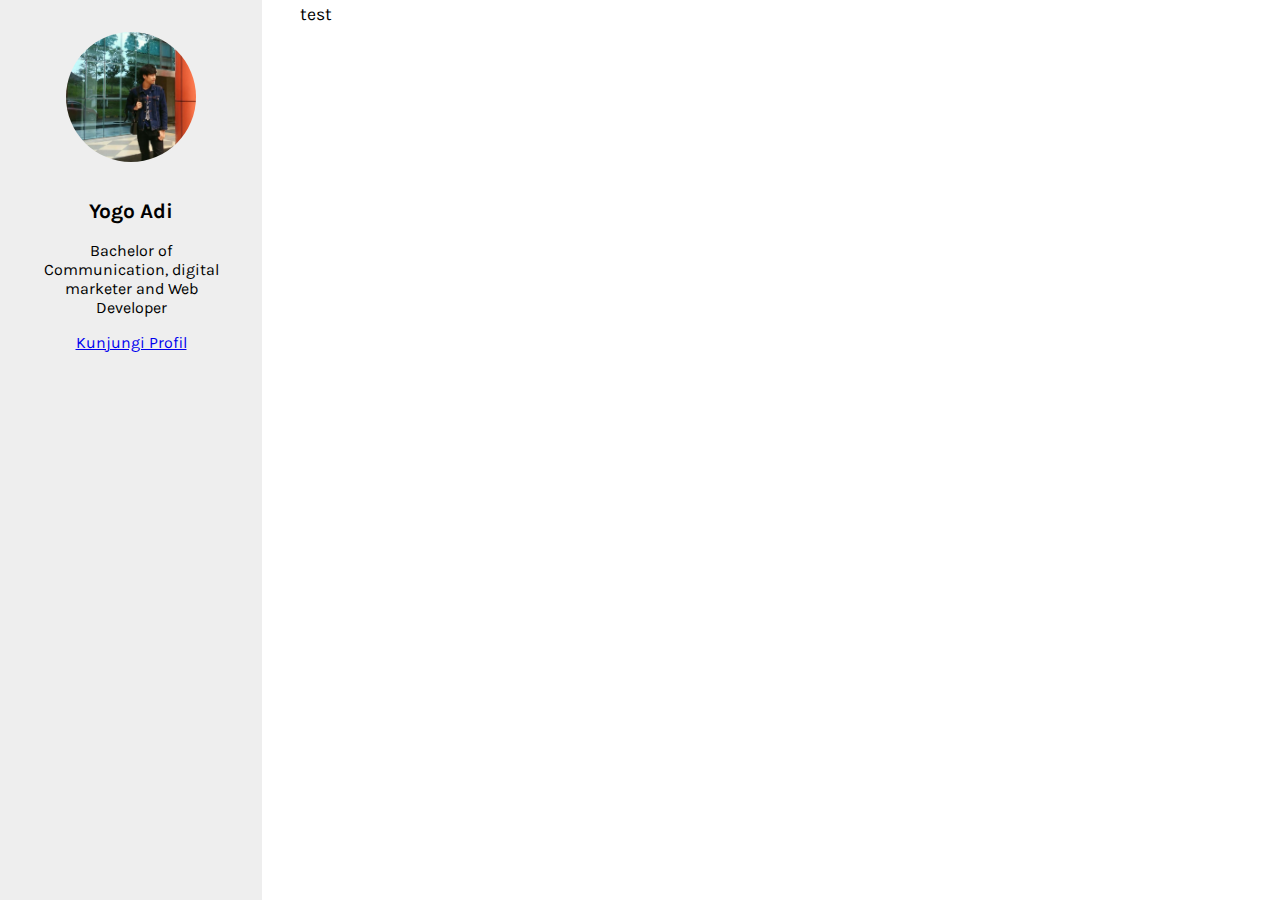
<file: blog/digital-marketing-seo-dan-sem.html>
<!DOCTYPE html>
<html lang="en">

<head>
  <meta charset="UTF-8">
  <meta name="viewport" content="width=device-width, initial-scale=1.0">
  <title>Document</title>
  <link rel="stylesheet" href="./blog.css">
  <link href="https://fonts.googleapis.com/css2?family=Karla:wght@400;600;800&amp;display=swap" rel="stylesheet">
  <link rel="stylesheet" href="https://cdnjs.cloudflare.com/ajax/libs/font-awesome/5.15.1/css/all.min.css">
</head>

<body>
  <div class="container">
    <div class="left">
      <div class="profile-card">
        <div class="profile-img">
          <img src="../images/me.jpeg" alt="">
        </div>
        <h2>Yogo Adi</h2>
        <p>
          Bachelor of Communication, digital marketer and Web Developer
        </p>
        <a href="../index.html">Kunjungi Profil</a>
      </div>
    </div>
    <div class="mid">
      <article>
        test
      </article>
    </div>
    <div class="right"></div>
  </div>

</body>

</html>
</file>
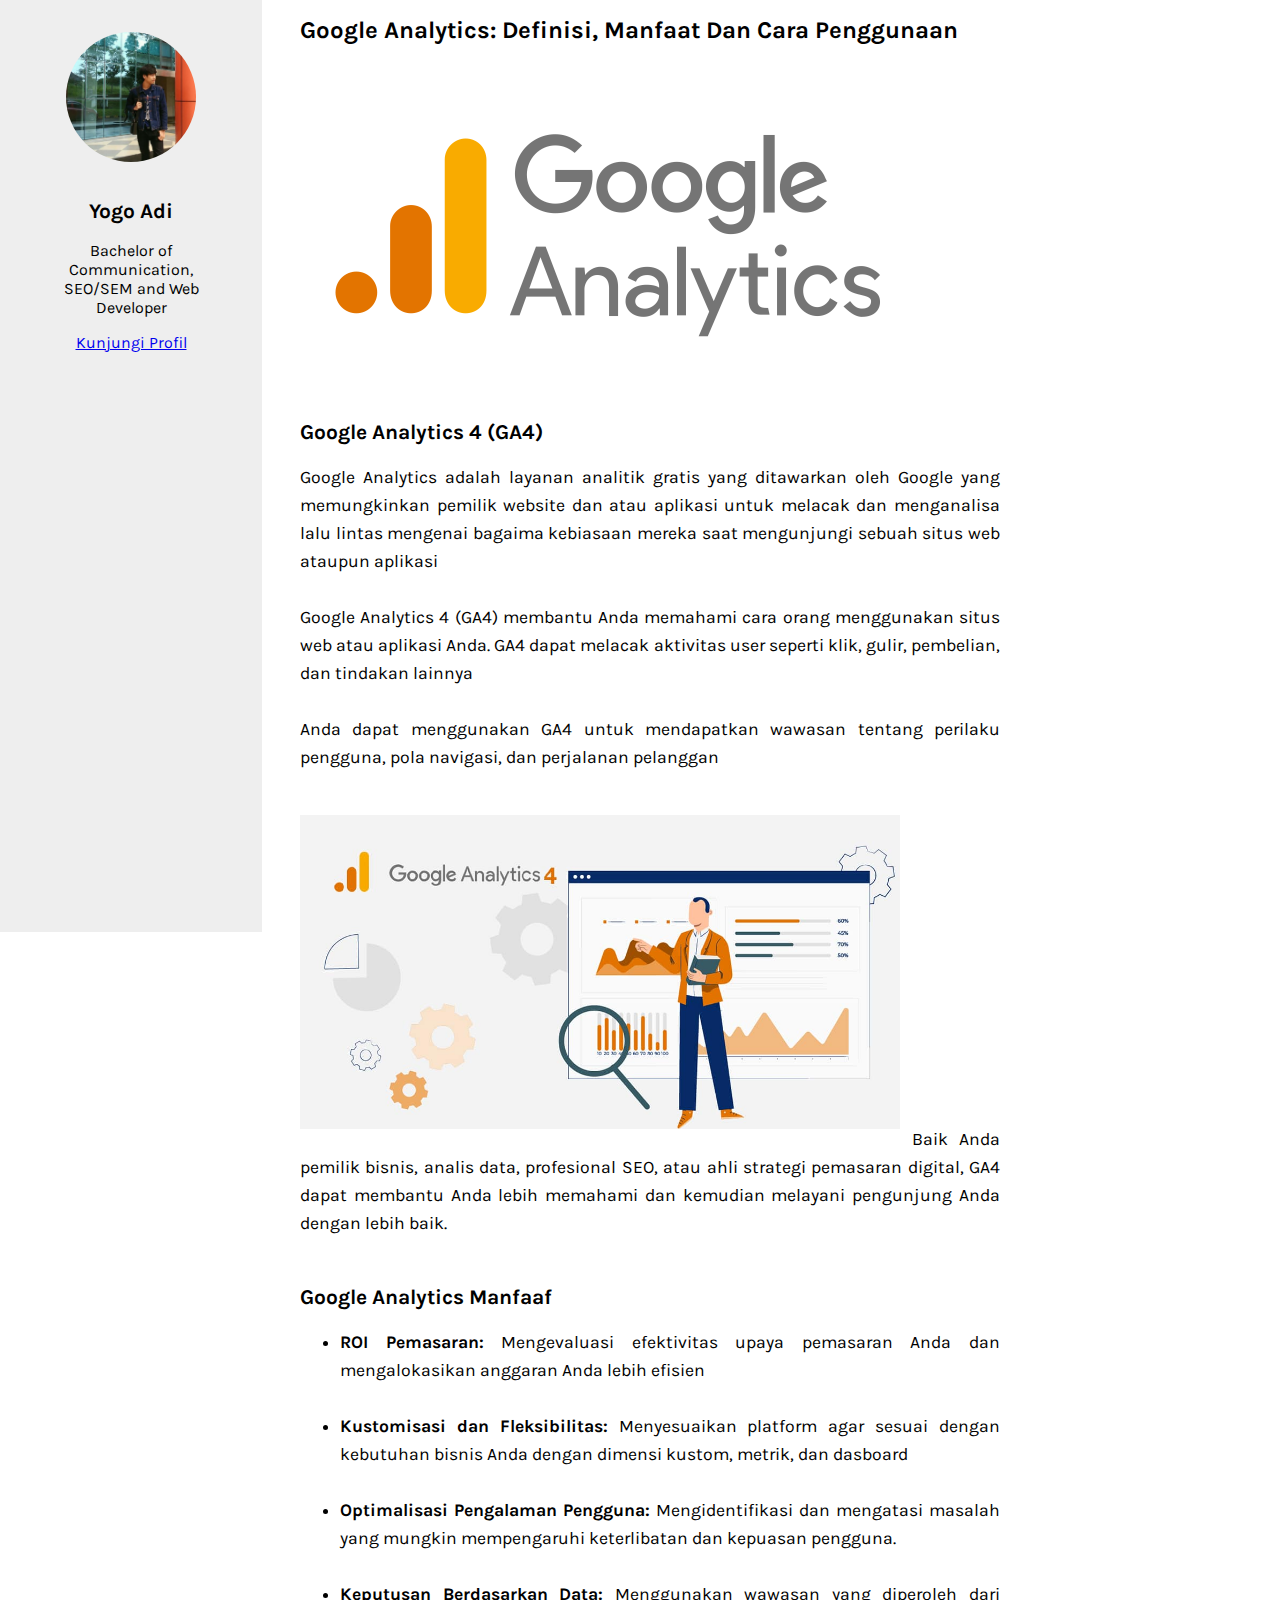
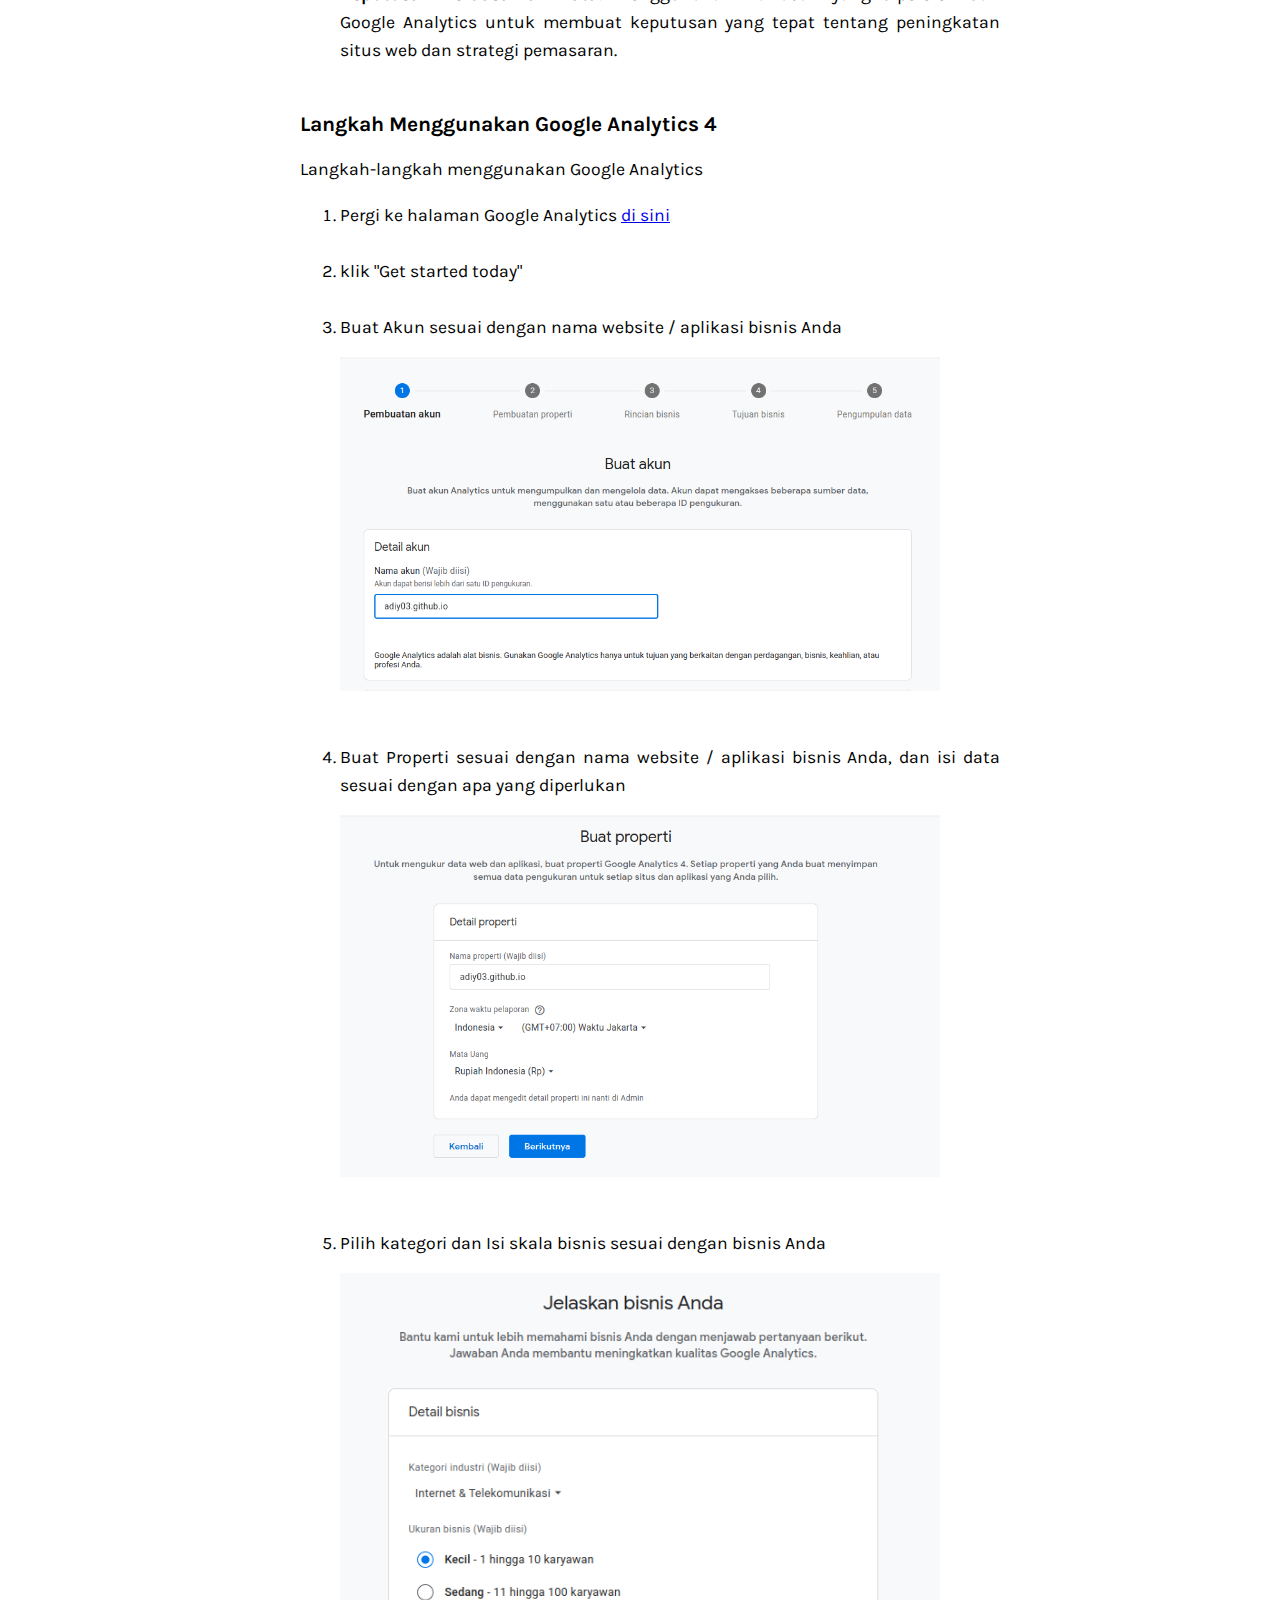
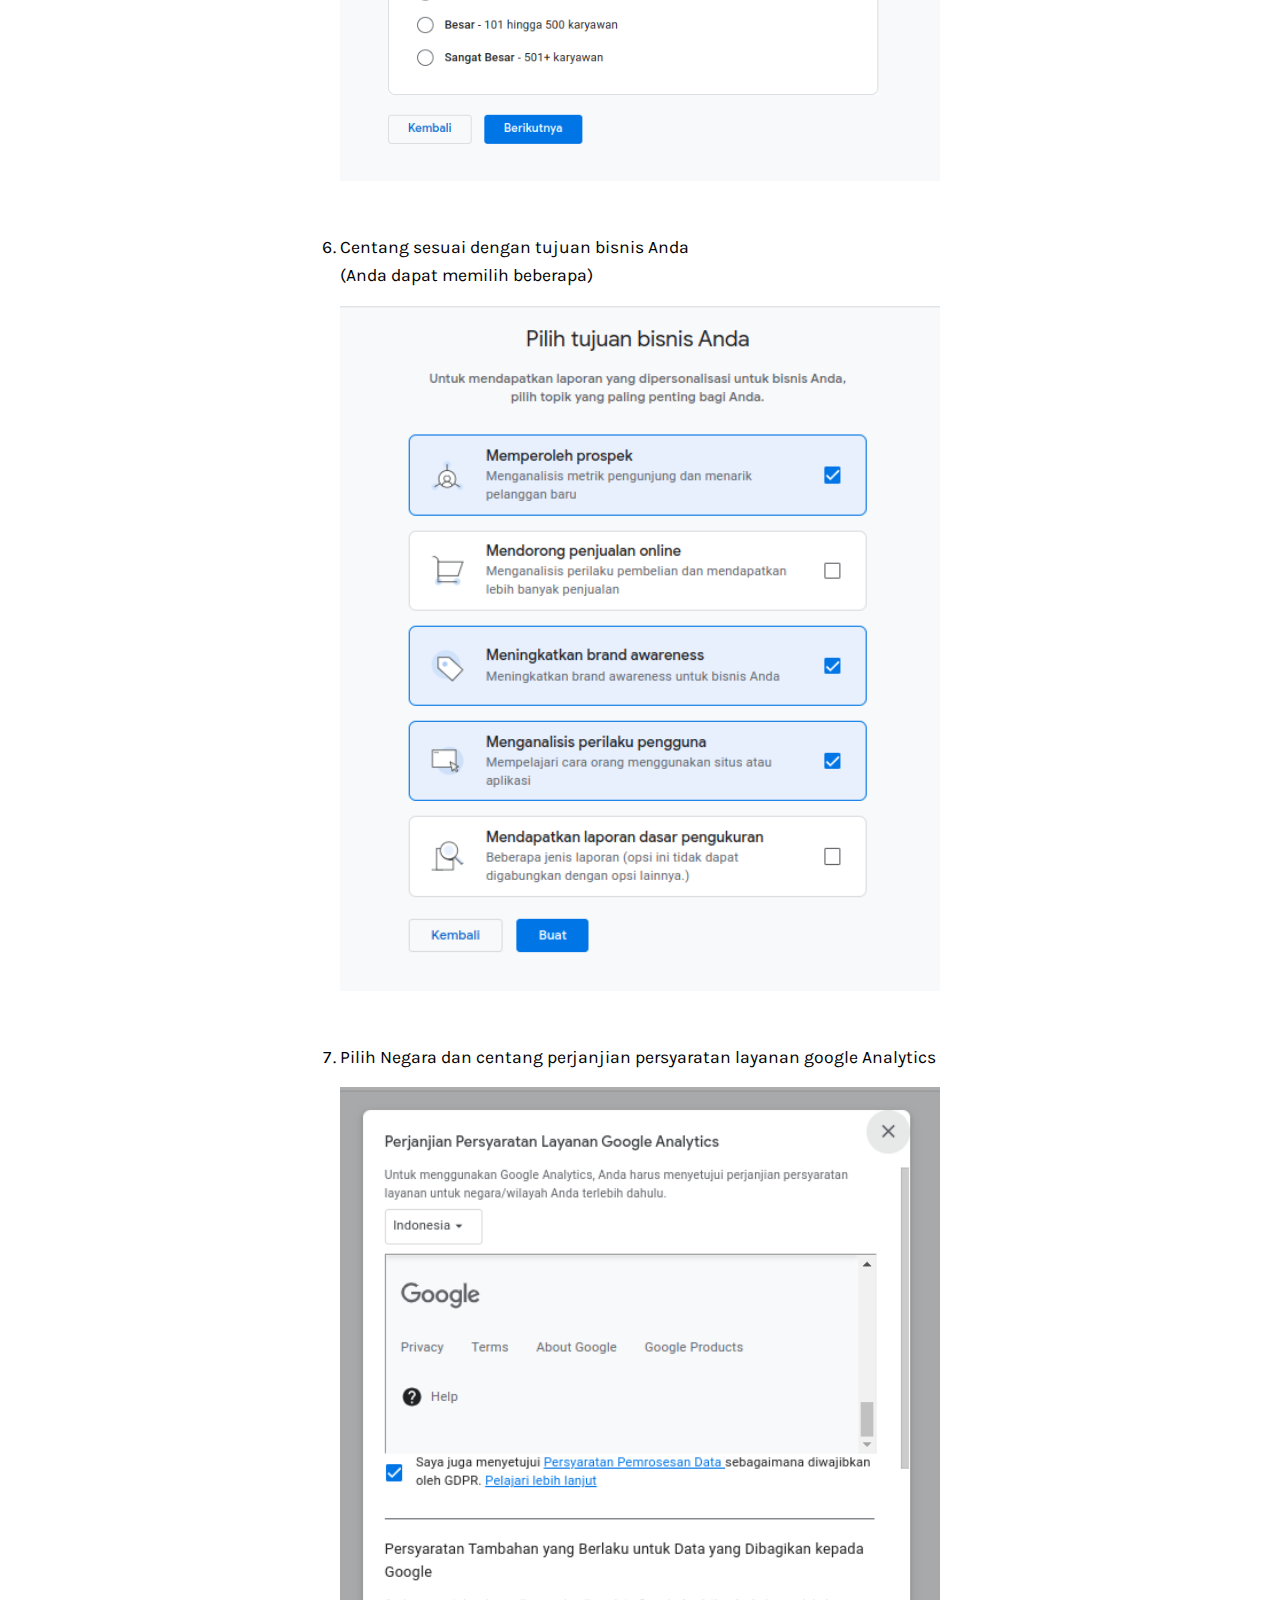
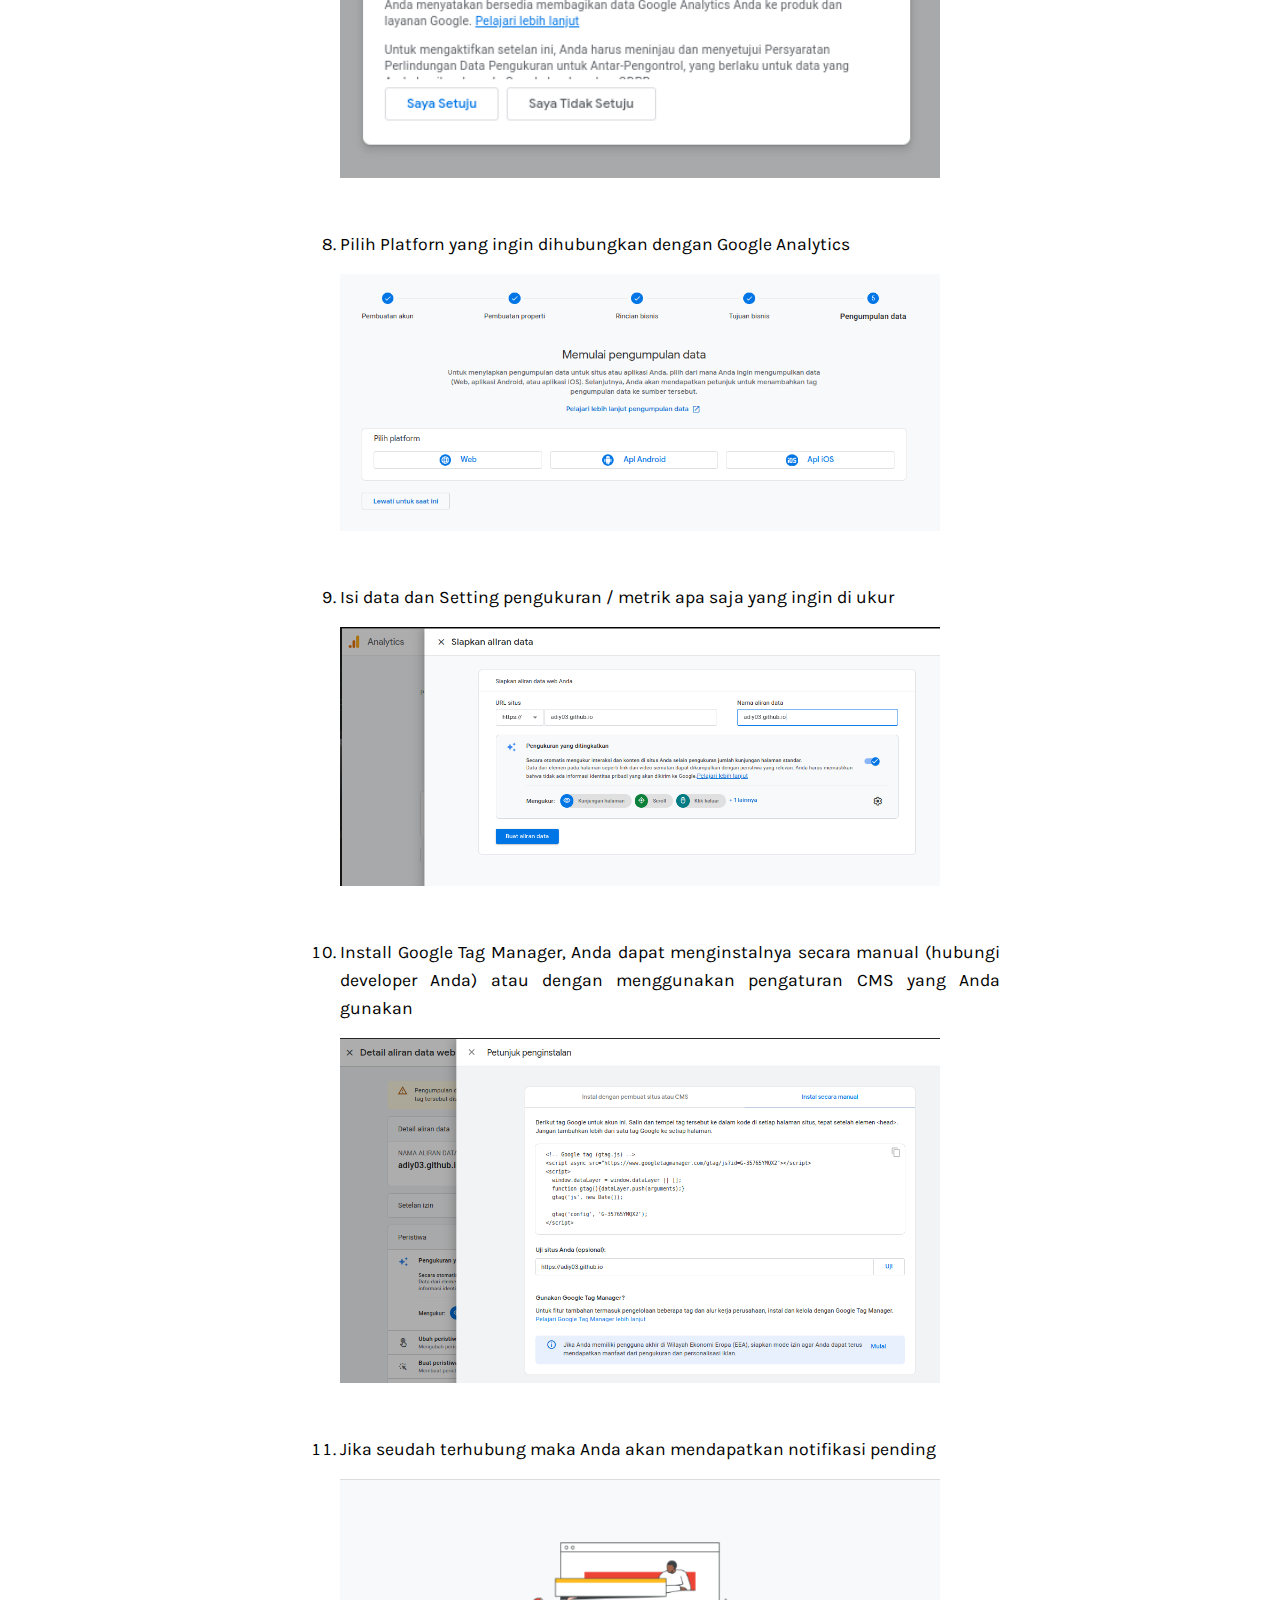
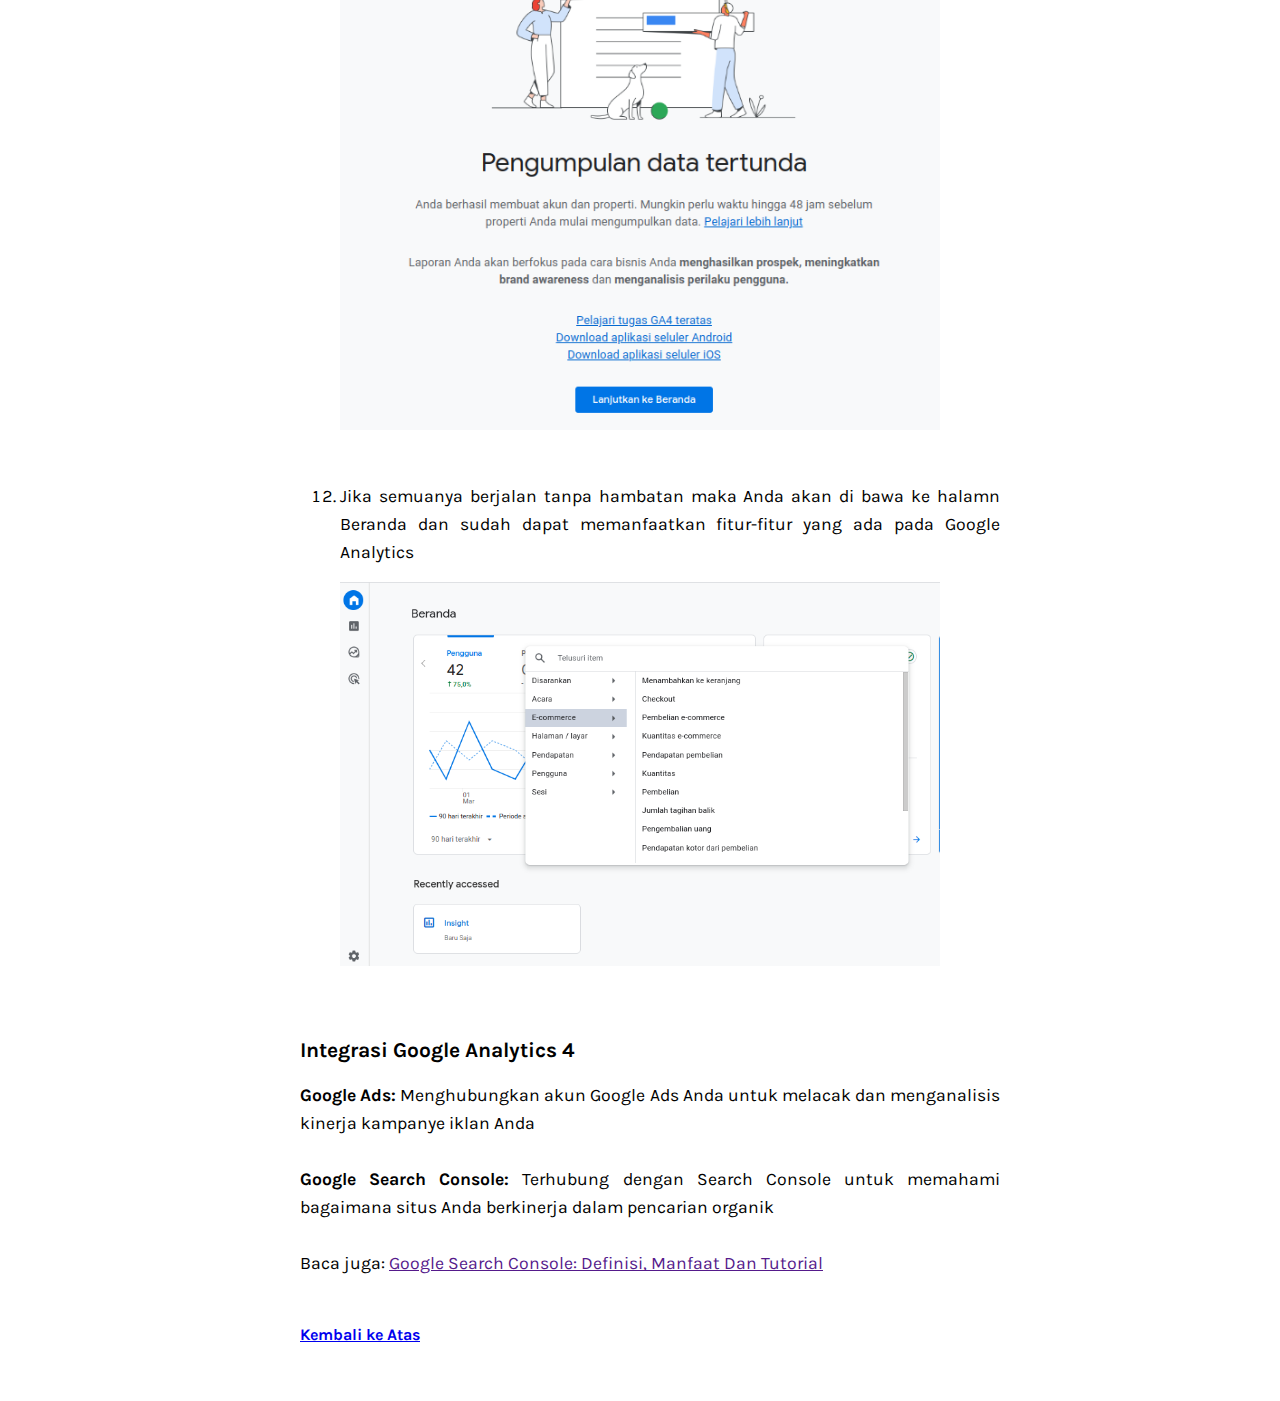
<file: blog/google-analytics-4-definisi-manfaat-langkah.html>
<!DOCTYPE html>
<html lang="en">

<head>
  <meta charset="UTF-8">
  <meta name="viewport" content="width=device-width, initial-scale=1.0">
  <title>Search Engine Optimization</title>
  <link rel="stylesheet" href="./blog.css">
  <link href="https://fonts.googleapis.com/css2?family=Karla:wght@400;600;800&amp;display=swap" rel="stylesheet">
  <link rel="stylesheet" href="https://cdnjs.cloudflare.com/ajax/libs/font-awesome/6.5.2/css/all.min.css" integrity="sha512-SnH5WK+bZxgPHs44uWIX+LLJAJ9/2PkPKZ5QiAj6Ta86w+fsb2TkcmfRyVX3pBnMFcV7oQPJkl9QevSCWr3W6A==" crossorigin="anonymous" referrerpolicy="no-referrer" />
</head>

<body>
  <div class="container">
    <div class="left">
      <div class="profile-card">
        <div class="profile-img">
          <img src="../images/me.jpeg" alt="">
        </div>
        <h2>Yogo Adi</h2>
        <p>
          Bachelor of Communication,<br> SEO/SEM and Web Developer
        </p>
        <a href="../index.html"><i class="fa-solid fa-house"></i>Kunjungi Profil </a><br><br>
        <!-- <a href="../index.html"><i class="fa-solid fa-feather"></i>Blog </i></a> -->
      </div>
    </div>
    <div class="mid">
      <article>
        <h1>Google Analytics: Definisi, Manfaat dan cara penggunaan</h1>
        <img src="../images/ga1.webp" alt="">
        <h2>Google Analytics 4 (GA4)</h2>
        <div>
          Google Analytics adalah layanan analitik gratis yang ditawarkan oleh Google yang memungkinkan pemilik website dan atau aplikasi untuk melacak dan menganalisa lalu lintas mengenai bagaima kebiasaan mereka saat mengunjungi sebuah situs web ataupun aplikasi <br><br>

          Google Analytics 4 (GA4) membantu Anda memahami cara orang menggunakan situs web atau aplikasi Anda. GA4 dapat melacak aktivitas user seperti klik, gulir, pembelian, dan tindakan lainnya <br><br>

          Anda dapat menggunakan GA4 untuk mendapatkan wawasan tentang perilaku pengguna, pola navigasi, dan perjalanan pelanggan <br><br>

          <img src="../images/ga41.jpg" alt="">

          Baik Anda pemilik bisnis, analis data, profesional SEO, atau ahli strategi pemasaran digital, GA4 dapat membantu Anda lebih memahami dan kemudian melayani pengunjung Anda dengan lebih baik.
        </div><br>

        <h2>google Analytics Manfaaf</h2>
        <ul>
          <li><b>ROI Pemasaran:</b> Mengevaluasi efektivitas upaya pemasaran Anda dan mengalokasikan anggaran Anda lebih efisien</li><br>
          
          <li><b>Kustomisasi dan Fleksibilitas:</b> Menyesuaikan platform agar sesuai dengan kebutuhan bisnis Anda dengan dimensi kustom, metrik, dan dasboard
          </li><br>

          <li><b>Optimalisasi Pengalaman Pengguna:</b> Mengidentifikasi dan mengatasi masalah yang mungkin mempengaruhi keterlibatan dan kepuasan pengguna.</li><br>

          <li><b>Keputusan Berdasarkan Data:</b> Menggunakan wawasan yang diperoleh dari Google Analytics untuk membuat keputusan yang tepat tentang peningkatan situs web dan strategi pemasaran.</li><br>
        </ul>

        <h2>Langkah Menggunakan google analytics 4</h2>
        Langkah-langkah menggunakan Google Analytics <br>
        <ol>
          <li>Pergi  ke halaman Google Analytics <a href="https://marketingplatform.google.com/about/analytics/" target="_blank">di sini</a></li><br>

          <li>klik "Get started today"</li><br>
          <li>Buat Akun sesuai dengan nama website / aplikasi bisnis Anda <br>
            <img src="../images/ga-1-buat-akun-1.png" alt="">
          </li><br>

          <li>Buat Properti sesuai dengan nama website / aplikasi bisnis Anda, dan isi data sesuai dengan apa yang diperlukan <br>
            <img src="../images/buat-properti.png" alt="">
          </li><br>

          <li>Pilih kategori dan Isi skala bisnis sesuai dengan bisnis Anda <br>
            <img src="../images/kategori.png" alt="">
          </li><br>

          <li>Centang sesuai dengan tujuan bisnis Anda <br> (Anda dapat memilih beberapa)<br>
            <img src="../images/tujuan.png" alt="">
          </li><br>

          <li>Pilih Negara dan centang perjanjian persyaratan layanan google Analytics<br>
            <img src="../images/pilih-negara.png" alt="">
          </li><br>

          <li>Pilih Platforn yang ingin dihubungkan dengan Google Analytics<br>
            <img src="../images/platform.png" alt="">
          </li><br>

          <li>Isi data dan Setting pengukuran / metrik apa saja yang ingin di ukur<br>
            <img src="../images/stream.png" alt="">
          </li><br>

          <li>Install Google Tag Manager, Anda dapat menginstalnya secara manual (hubungi developer Anda) atau dengan menggunakan pengaturan CMS yang Anda gunakan<br>
            <img src="../images/install.png" alt="">
          </li><br>

          <li>Jika seudah terhubung maka Anda akan mendapatkan notifikasi pending<br>
            <img src="../images/pending.png" alt="">
          </li><br>

          <li>Jika semuanya berjalan tanpa hambatan maka Anda akan di bawa ke halamn Beranda dan sudah dapat memanfaatkan fitur-fitur yang ada pada Google Analytics<br>
            <img src="../images/beranda.png" alt="">
          </li><br>
        </ol>

        <h2>Integrasi Google Analytics 4</h2>
        <div>

        <b>Google Ads:</b> Menghubungkan akun Google Ads Anda untuk melacak dan menganalisis kinerja kampanye iklan Anda <br><br>

        <b>Google Search Console:</b> Terhubung dengan Search Console untuk memahami bagaimana situs Anda berkinerja dalam pencarian organik <br><br>

        Baca juga: <a href="">Google Search Console: Definisi, Manfaat Dan Tutorial</a>
        </div>
      </article>
      <b><a href="#">Kembali ke Atas <i class="fa-regular fa-circle-up"></i></a></b> <br><br><br><br>
    </div>
    <div class="right"></div>
  </div>

</body>

</html>
</file>
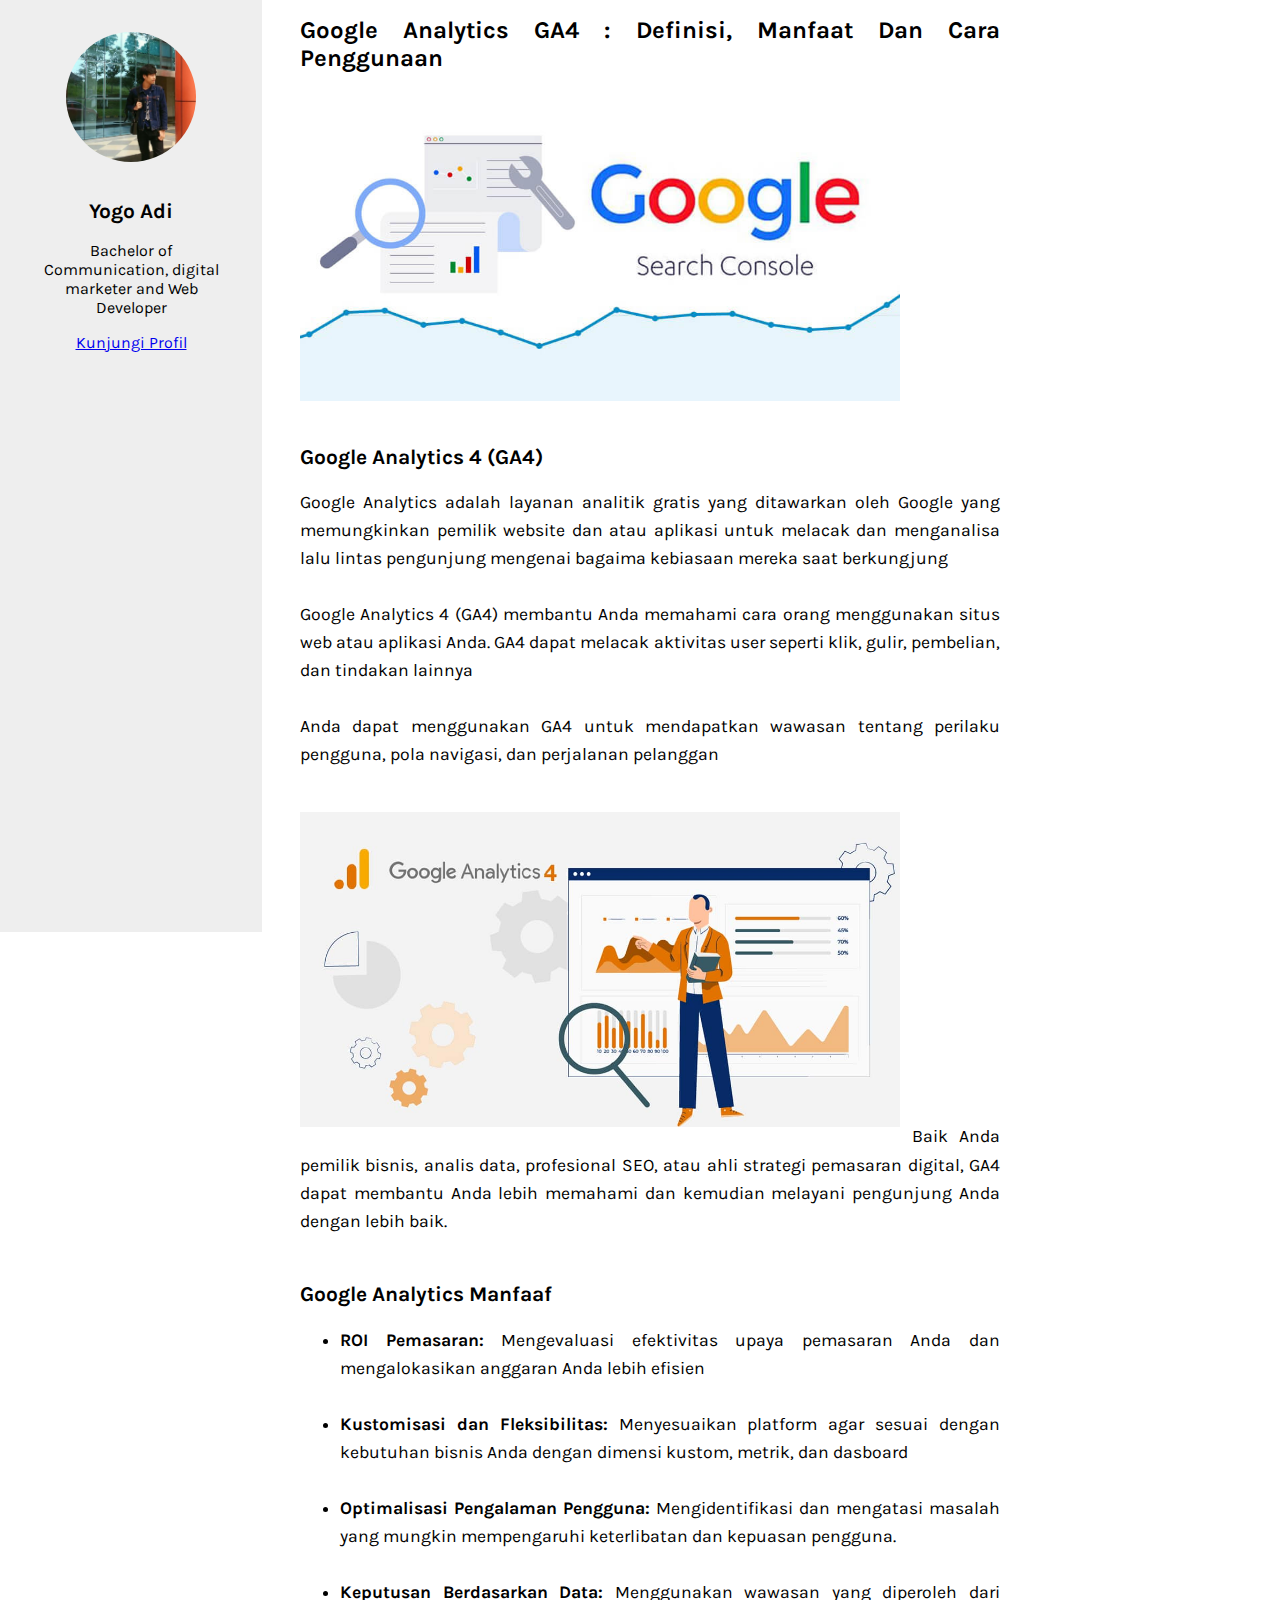
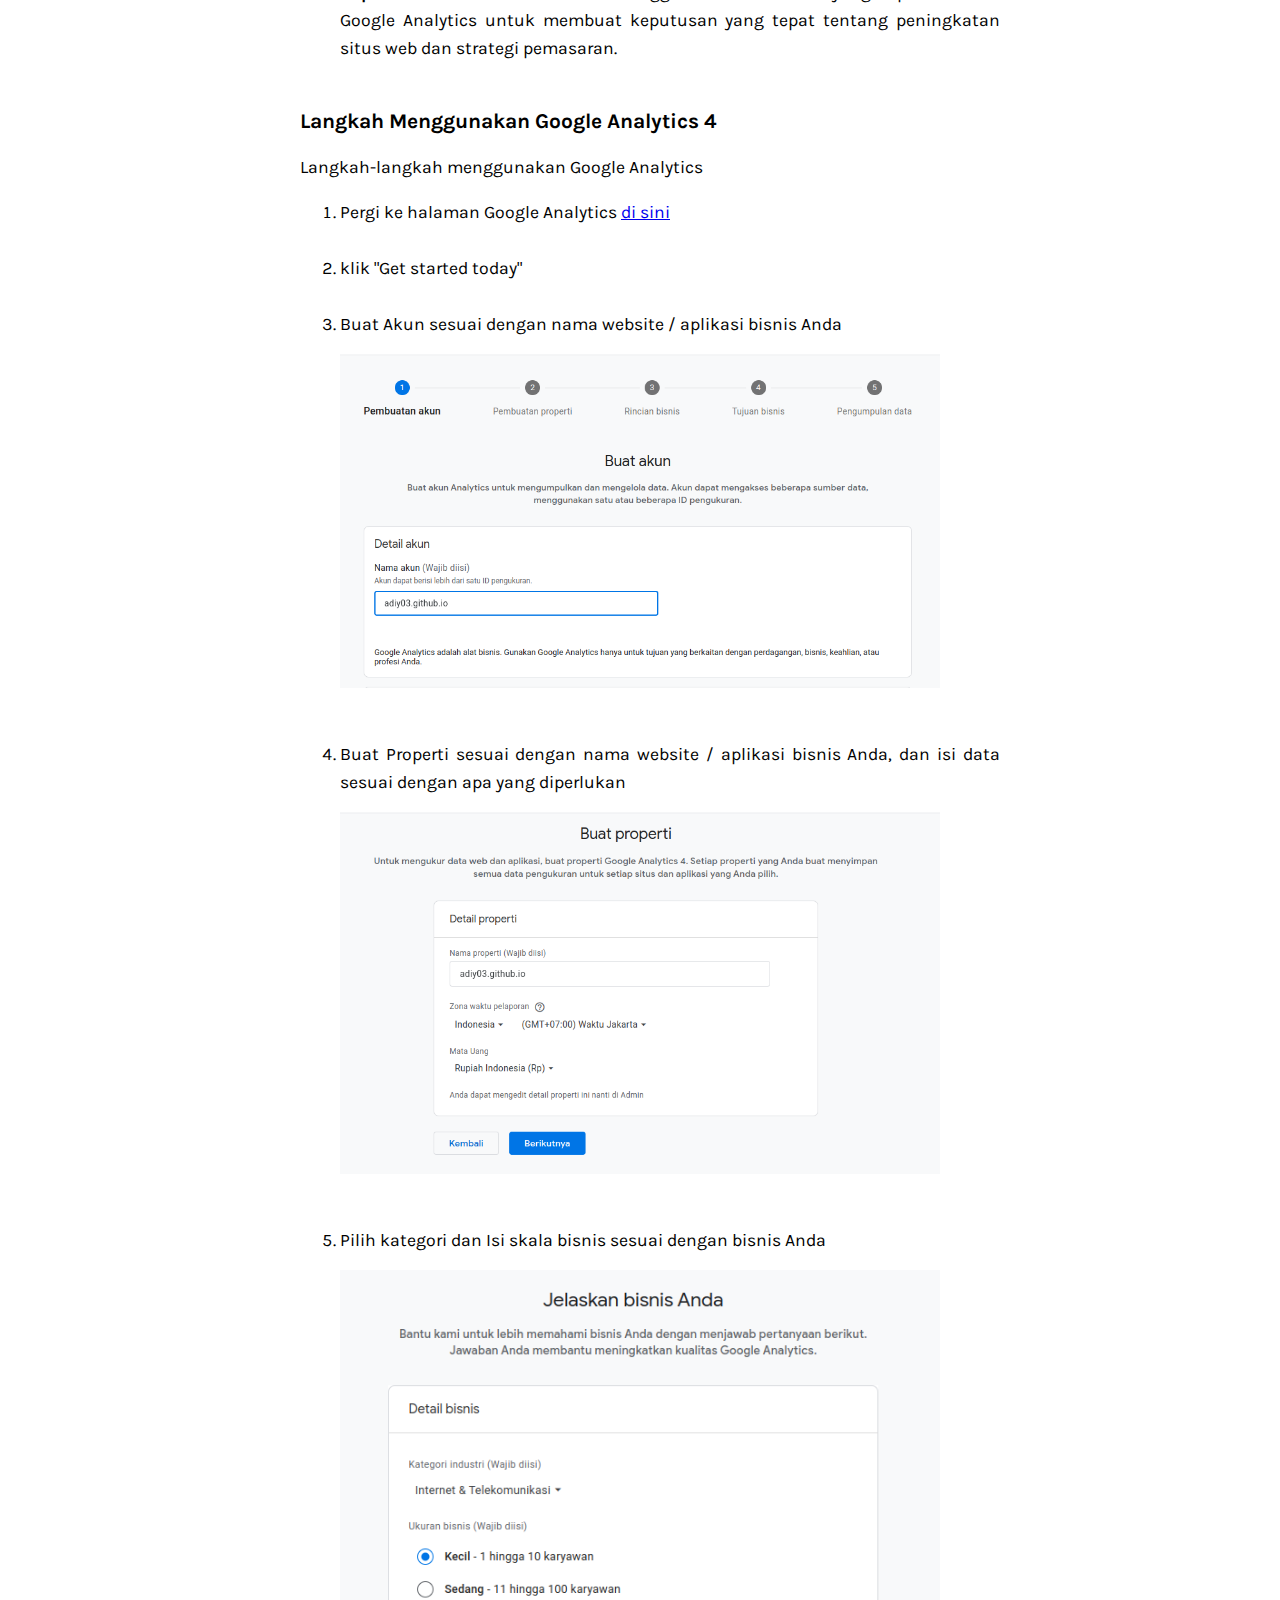
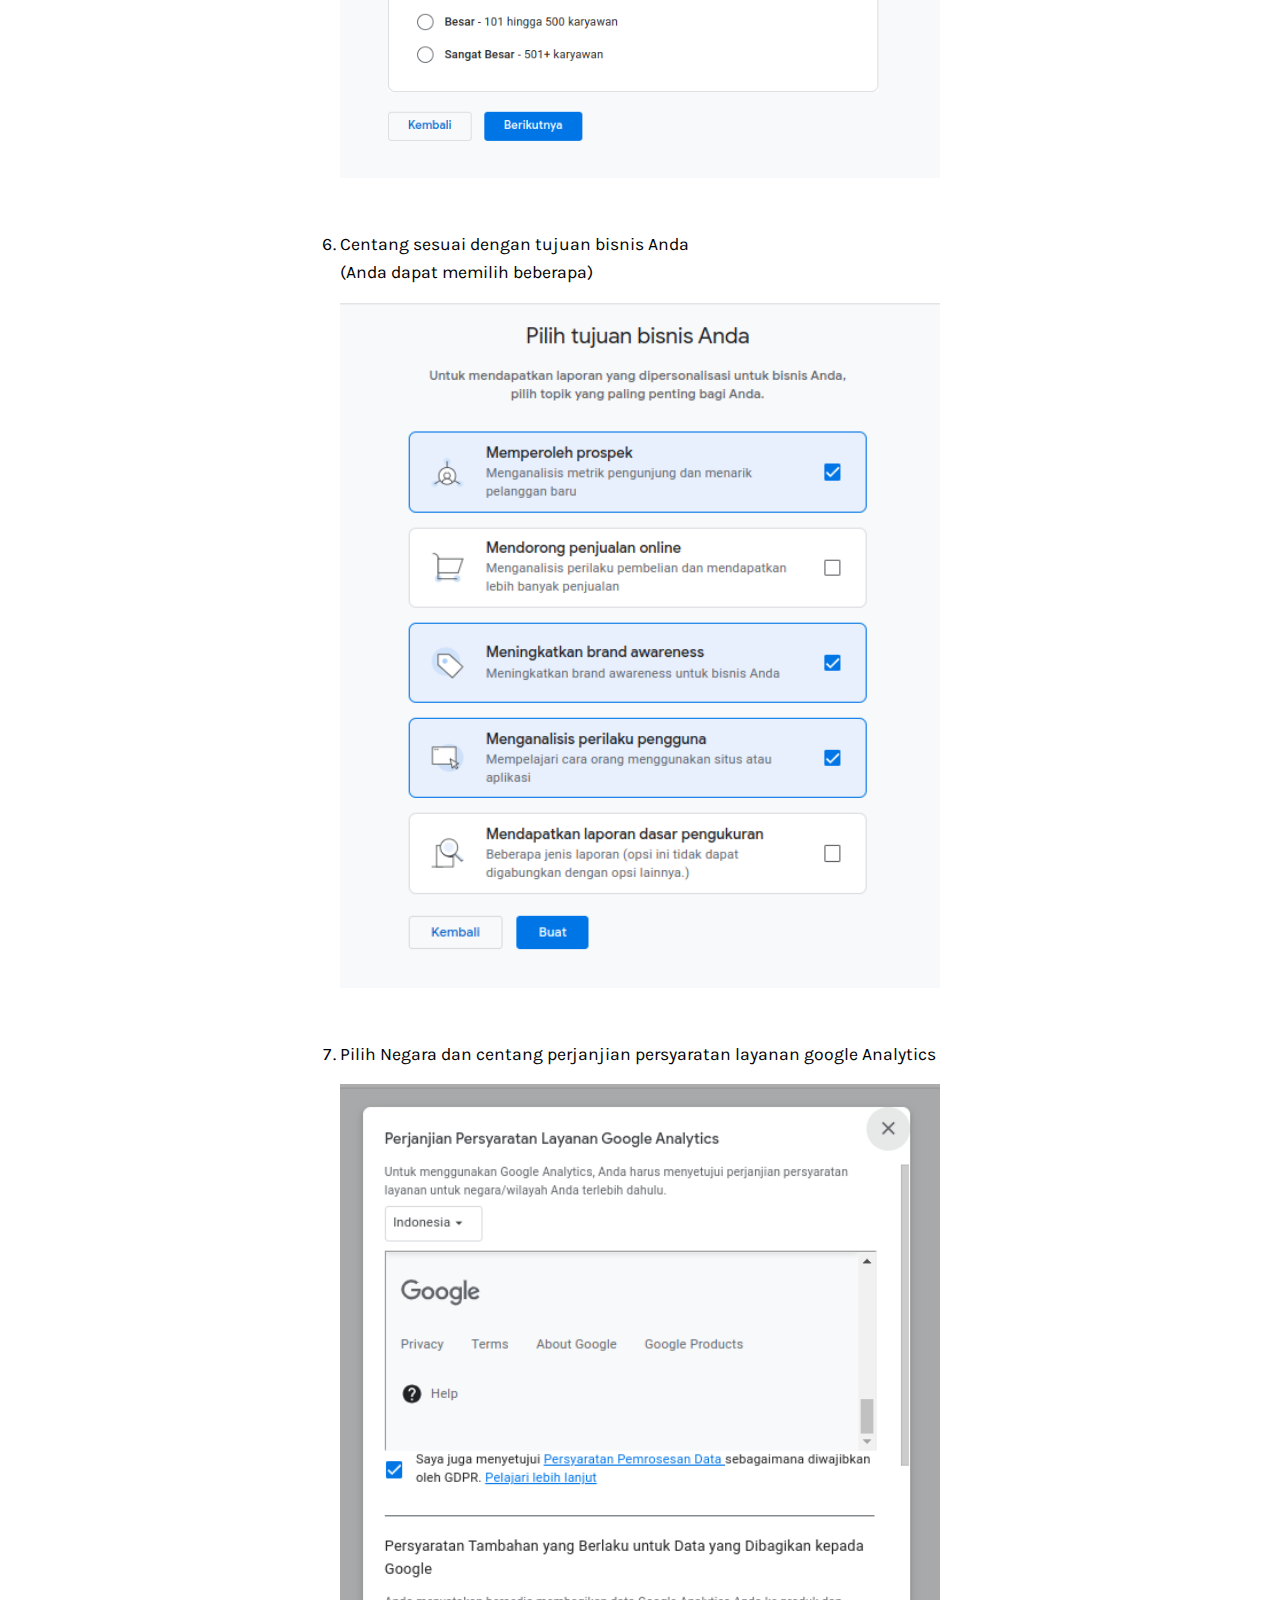
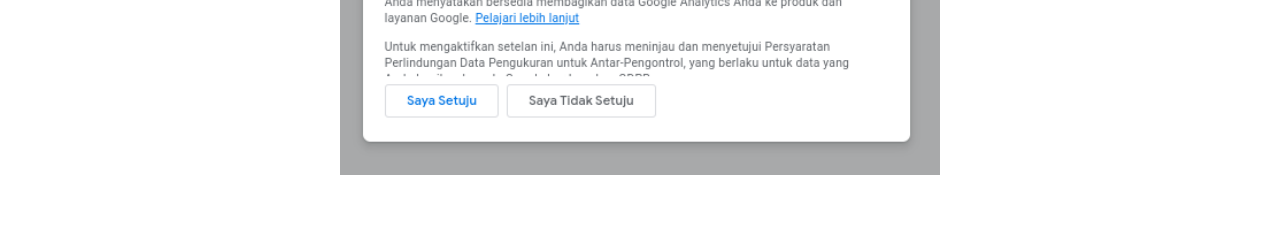
<file: blog/google-analytics-4-definisi-manfaat-setup.html>
<!DOCTYPE html>
<html lang="en">

<head>
  <meta charset="UTF-8">
  <meta name="viewport" content="width=device-width, initial-scale=1.0">
  <title>Google Analytics 4: Definisi, Manfaat, dan Set-Up</title>
  <link rel="stylesheet" href="./blog.css">
  <link href="https://fonts.googleapis.com/css2?family=Karla:wght@400;600;800&amp;display=swap" rel="stylesheet">
  <link rel="stylesheet" href="https://cdnjs.cloudflare.com/ajax/libs/font-awesome/5.15.1/css/all.min.css">
</head>

<body>
  <div class="container">
    <div class="left">
      <div class="profile-card">
        <div class="profile-img">
          <img src="../images/me.jpeg" alt="">
        </div>
        <h2>Yogo Adi</h2>
        <p>
          Bachelor of Communication, digital marketer and Web Developer
        </p>
        <a href="../index.html">Kunjungi Profil</a>
      </div>
    </div>
    <div class="mid">
      <article>
        <h1>Google Analytics GA4 : Definisi, Manfaat dan cara penggunaan</h1>
        <img src="../images/gsc.jpg" alt="">
        <h2>Google Analytics 4 (GA4)</h2>
        <div>
          Google Analytics adalah layanan analitik gratis yang ditawarkan oleh Google yang memungkinkan pemilik website dan atau aplikasi untuk melacak dan menganalisa lalu lintas pengunjung mengenai bagaima kebiasaan mereka saat berkungjung <br><br>

          Google Analytics 4 (GA4) membantu Anda memahami cara orang menggunakan situs web atau aplikasi Anda. GA4 dapat melacak aktivitas user seperti klik, gulir, pembelian, dan tindakan lainnya <br><br>

          Anda dapat menggunakan GA4 untuk mendapatkan wawasan tentang perilaku pengguna, pola navigasi, dan perjalanan pelanggan <br><br>

          <img src="../images/ga41.jpg" alt="">

          Baik Anda pemilik bisnis, analis data, profesional SEO, atau ahli strategi pemasaran digital, GA4 dapat membantu Anda lebih memahami dan kemudian melayani pengunjung Anda dengan lebih baik.
        </div><br>

        <h2>google Analytics Manfaaf</h2>
        <ul>
          <li><b>ROI Pemasaran:</b> Mengevaluasi efektivitas upaya pemasaran Anda dan mengalokasikan anggaran Anda lebih efisien</li><br>
          
          <li><b>Kustomisasi dan Fleksibilitas:</b> Menyesuaikan platform agar sesuai dengan kebutuhan bisnis Anda dengan dimensi kustom, metrik, dan dasboard
          </li><br>

          <li><b>Optimalisasi Pengalaman Pengguna:</b> Mengidentifikasi dan mengatasi masalah yang mungkin mempengaruhi keterlibatan dan kepuasan pengguna.</li><br>

          <li><b>Keputusan Berdasarkan Data:</b> Menggunakan wawasan yang diperoleh dari Google Analytics untuk membuat keputusan yang tepat tentang peningkatan situs web dan strategi pemasaran.</li><br>
        </ul>

        <h2>Langkah Menggunakan google analytics 4</h2>
        Langkah-langkah menggunakan Google Analytics <br>
        <ol>
          <li>Pergi  ke halaman Google Analytics <a href="https://marketingplatform.google.com/about/analytics/" target="_blank">di sini</a></li><br>

          <li>klik "Get started today"</li><br>
          <li>Buat Akun sesuai dengan nama website / aplikasi bisnis Anda <br>
            <img src="../images/ga-1-buat-akun-1.png" alt="">
          </li><br>

          <li>Buat Properti sesuai dengan nama website / aplikasi bisnis Anda, dan isi data sesuai dengan apa yang diperlukan <br>
            <img src="../images/buat-properti.png" alt="">
          </li><br>

          <li>Pilih kategori dan Isi skala bisnis sesuai dengan bisnis Anda <br>
            <img src="../images/kategori.png" alt="">
          </li><br>

          <li>Centang sesuai dengan tujuan bisnis Anda <br> (Anda dapat memilih beberapa)<br>
            <img src="../images/tujuan.png" alt="">
          </li><br>

          <li>Pilih Negara dan centang perjanjian persyaratan layanan google Analytics<br>
            <img src="../images/pilih-negara.png" alt="">
          </li>
        </ol>
      </article>
    </div>
    <div class="right"></div>
  </div>

</body>

</html>
</file>
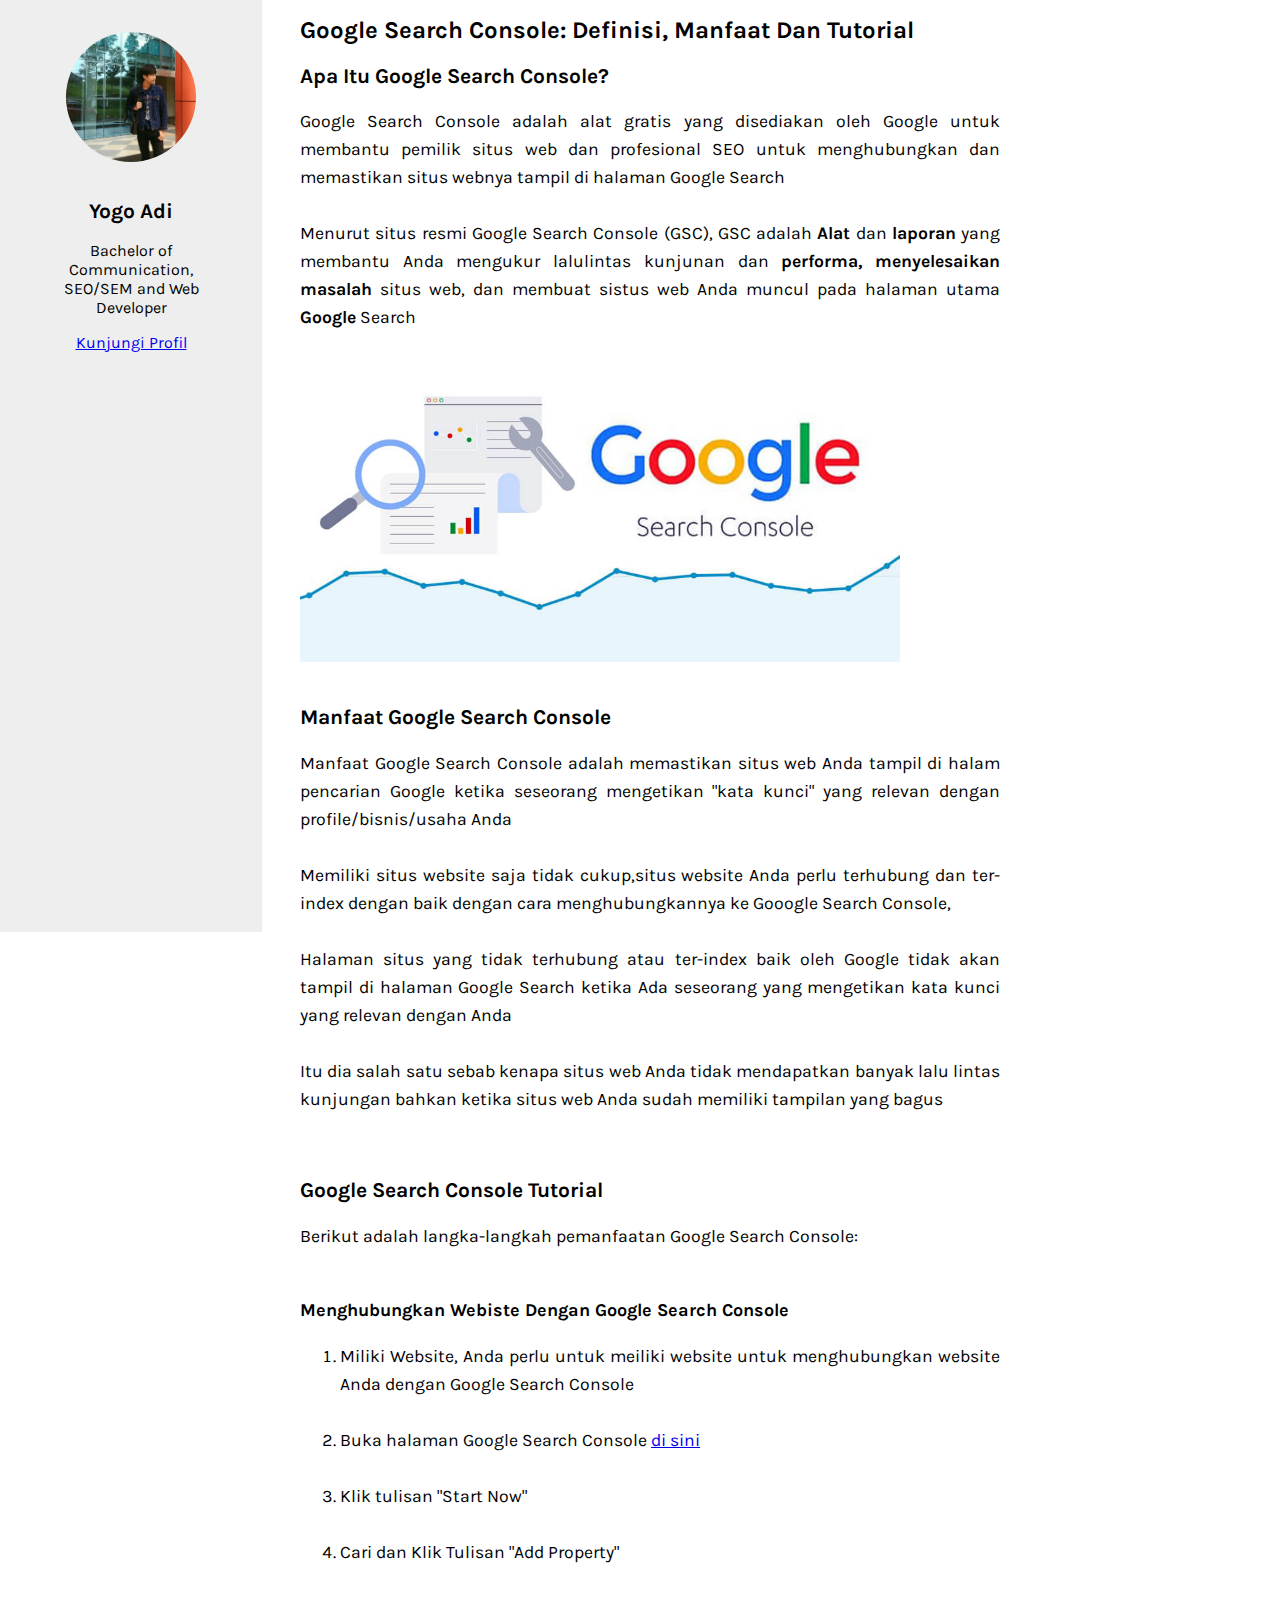
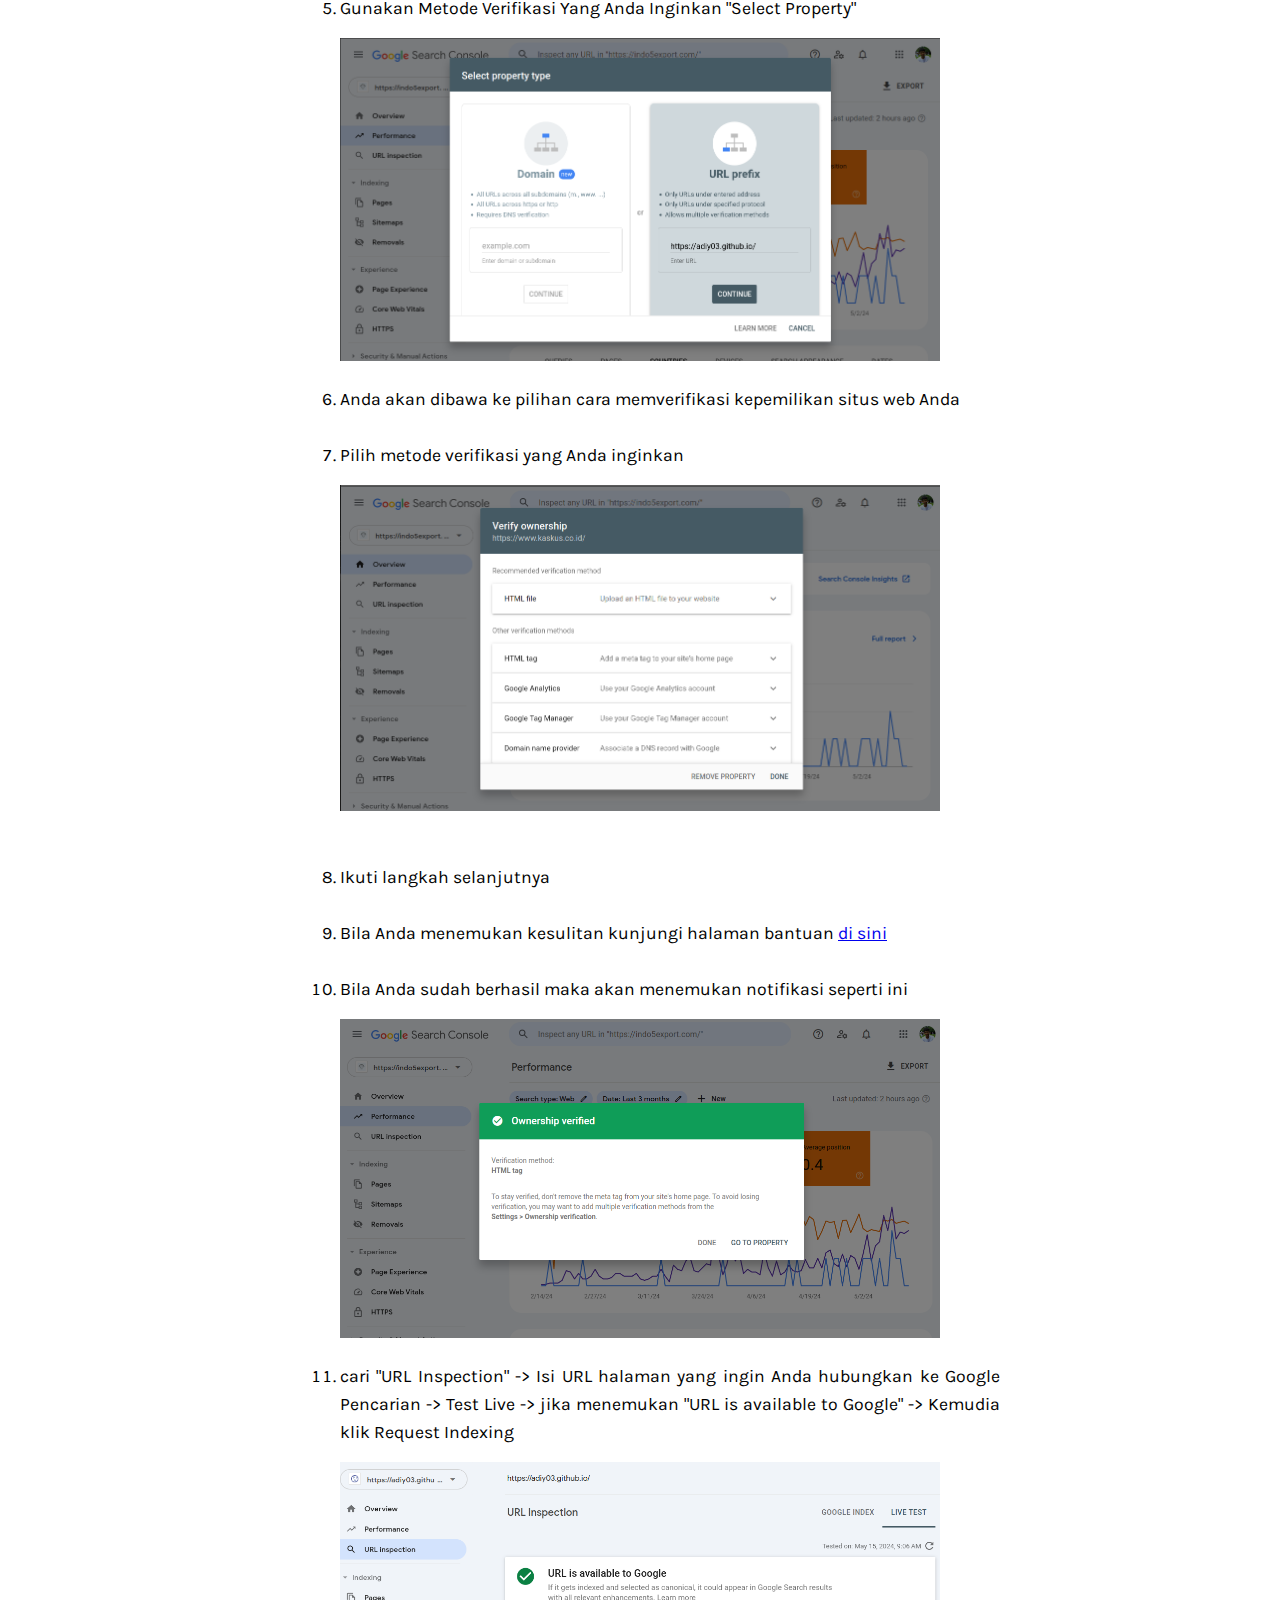
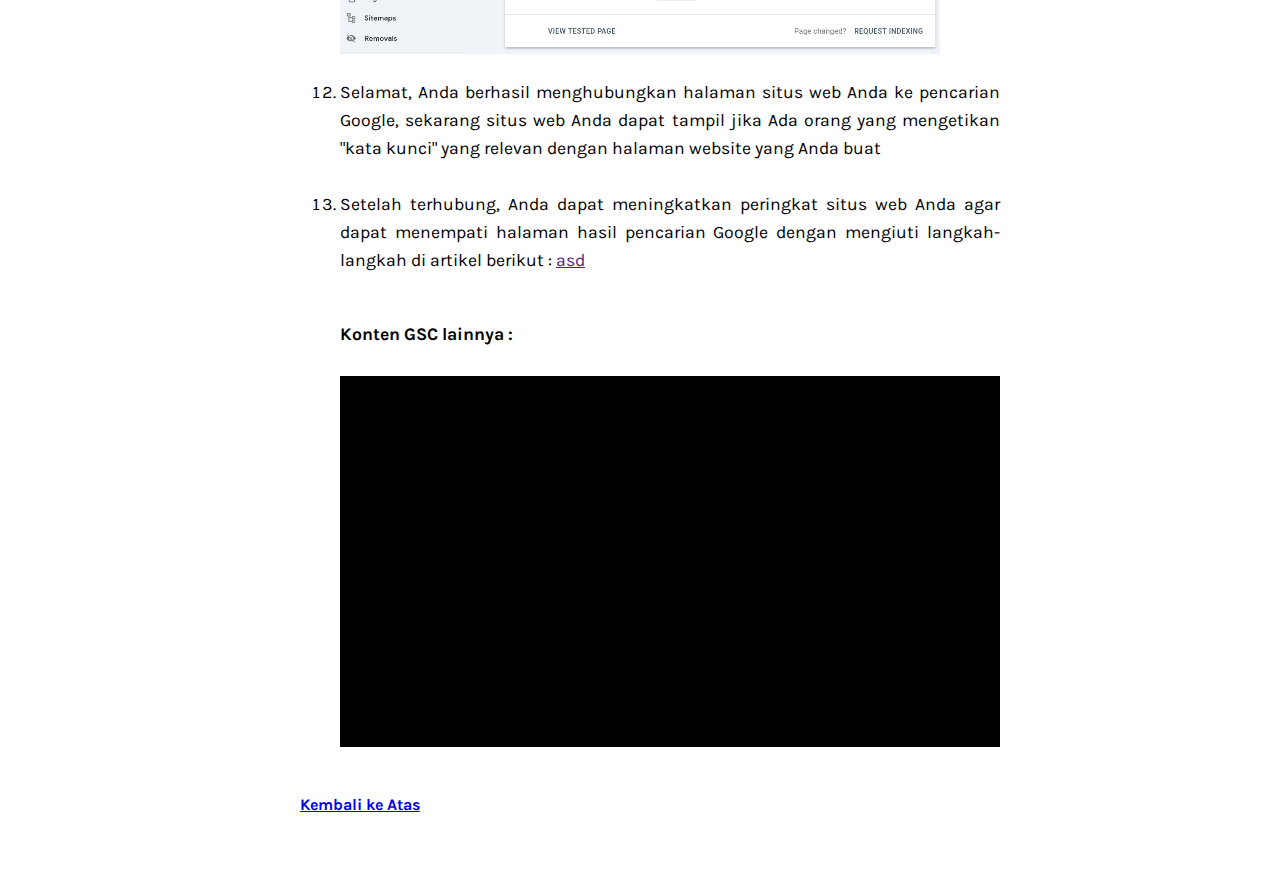
<file: blog/google-search-console-tutorial.html>
<!DOCTYPE html>
<html lang="en">

<head>
  <meta charset="UTF-8">
  <meta name="viewport" content="width=device-width, initial-scale=1.0">
  <title>Google Search Console Tutorial</title>
  <link rel="stylesheet" href="./blog.css">
  <link href="https://fonts.googleapis.com/css2?family=Karla:wght@400;600;800&amp;display=swap" rel="stylesheet">
  <link rel="stylesheet" href="https://cdnjs.cloudflare.com/ajax/libs/font-awesome/6.5.2/css/all.min.css" integrity="sha512-SnH5WK+bZxgPHs44uWIX+LLJAJ9/2PkPKZ5QiAj6Ta86w+fsb2TkcmfRyVX3pBnMFcV7oQPJkl9QevSCWr3W6A==" crossorigin="anonymous" referrerpolicy="no-referrer" />
</head>

<body>
  <div class="container">
    <div class="left">
      <div class="profile-card">
        <div class="profile-img">
          <img src="../images/me.jpeg" alt="">
        </div>
        <h2>Yogo Adi</h2>
        <p>
          Bachelor of Communication,<br> SEO/SEM and Web Developer
        </p>
        <a href="../index.html"><i class="fa-solid fa-house"></i>Kunjungi Profil </a><br><br>
        <!-- <a href="../index.html"><i class="fa-solid fa-feather"></i>Blog </i></a> -->
      </div>
    </div>
    <div class="mid">
      <article>
        <h1>Google Search Console: Definisi, Manfaat dan Tutorial</h1>
        <h2>Apa itu Google Search Console?</h2>
        <p>
          Google Search Console adalah alat gratis yang disediakan oleh Google untuk membantu pemilik situs web dan
          profesional SEO untuk menghubungkan dan memastikan situs webnya tampil di halaman Google Search<br><br>

          Menurut situs resmi Google Search Console (GSC), GSC adalah <b>Alat</b> dan <b>laporan</b> yang membantu Anda
          mengukur lalulintas kunjunan dan <b>performa,</b> <b>menyelesaikan masalah</b> situs web, dan membuat sistus
          web Anda muncul pada halaman utama <b>Google</b> Search
        </p>
        <img src="../images/gsc.jpg" alt="">
        <h2>Manfaat Google Search Console</h2>
        <p>
          Manfaat Google Search Console adalah memastikan situs web Anda tampil di halam pencarian Google ketika seseorang mengetikan "kata kunci" yang relevan dengan profile/bisnis/usaha Anda <br><br>

          Memiliki situs website saja tidak cukup,situs website Anda perlu terhubung dan ter-index dengan baik dengan cara menghubungkannya ke Gooogle Search Console, <br><br>
          
          Halaman situs yang tidak terhubung atau ter-index baik oleh Google tidak akan tampil di halaman Google Search ketika Ada seseorang yang mengetikan kata kunci yang relevan dengan Anda<br><br> 

          Itu dia salah satu sebab kenapa situs web Anda tidak mendapatkan banyak lalu lintas kunjungan bahkan ketika situs web Anda sudah memiliki tampilan yang bagus
        </p><br>

        <h2>Google Search Console Tutorial</h2>
        <p>
          Berikut adalah langka-langkah pemanfaatan Google Search Console: <br><br>
        </p>

        <h3>Menghubungkan Webiste dengan Google Search Console</h3>
        <ol>
          <li>Miliki Website, Anda perlu untuk meiliki website untuk menghubungkan website Anda dengan Google Search Console</li><br>
          
          <li>Buka halaman Google Search Console <a href="https://search.google.com/search-console/about" target="_blank">di sini</a></li><br>

          <li> Klik tulisan "Start Now"</li><br>

          <li> Cari dan Klik Tulisan "Add Property"</li><br>

          <li> Gunakan Metode Verifikasi Yang Anda Inginkan "Select Property"<br>
            <img src="../images/select-property.png" alt="">
          </li>

          <li>Anda akan dibawa ke pilihan cara memverifikasi kepemilikan situs web Anda</li><br>

          <li>Pilih metode verifikasi yang Anda inginkan <br>
            <img src="../images/verify-pilihan.png" alt="">
          </li><br>

          <li>Ikuti langkah selanjutnya</li><br>

          <li>Bila Anda menemukan kesulitan kunjungi halaman bantuan <a href="https://support.google.com/webmasters/answer/9008080#html_verification&zippy=%2Chtml-file-upload" target="_blank">di sini</a></li><br>

          <li>Bila Anda sudah berhasil maka akan menemukan notifikasi seperti ini <br>
            <img src="../images/ownership-ferivy.png" alt="">
          </li>

          <li>cari "URL Inspection" -> Isi URL halaman yang ingin Anda hubungkan ke Google Pencarian -> Test Live -> jika menemukan "URL is available to Google" -> Kemudia klik Request Indexing <br>
            <img src="../images/req-index.png" alt="">
          </li>

          <li>Selamat, Anda berhasil menghubungkan halaman situs web Anda ke pencarian Google, sekarang situs web Anda dapat tampil jika Ada orang yang mengetikan "kata kunci" yang relevan dengan halaman website yang Anda buat</li><br>

          <li>Setelah terhubung, Anda dapat meningkatkan peringkat situs web Anda agar dapat menempati halaman hasil pencarian Google dengan mengiuti langkah-langkah di artikel berikut : <a href="">asd</a></li>
        </p><br>
        <b>Konten GSC lainnya :</b><br><br>
        <div class="video-container">
          <iframe src="https://www.youtube.com/embed/ONr5Z7VhNFI?si=oHFT9khffQM2xnDc" title="YouTube video player" frameborder="0" allow="accelerometer; autoplay; clipboard-write; encrypted-media; gyroscope; picture-in-picture; web-share" referrerpolicy="strict-origin-when-cross-origin" allowfullscreen></iframe>
        </div>
      </article>
      <b><a href="#">Kembali ke Atas <i class="fa-regular fa-circle-up"></i></a></b> <br><br><br><br>
    </div>
    <div class="right"></div>
  </div>

</body>

</html>
</file>
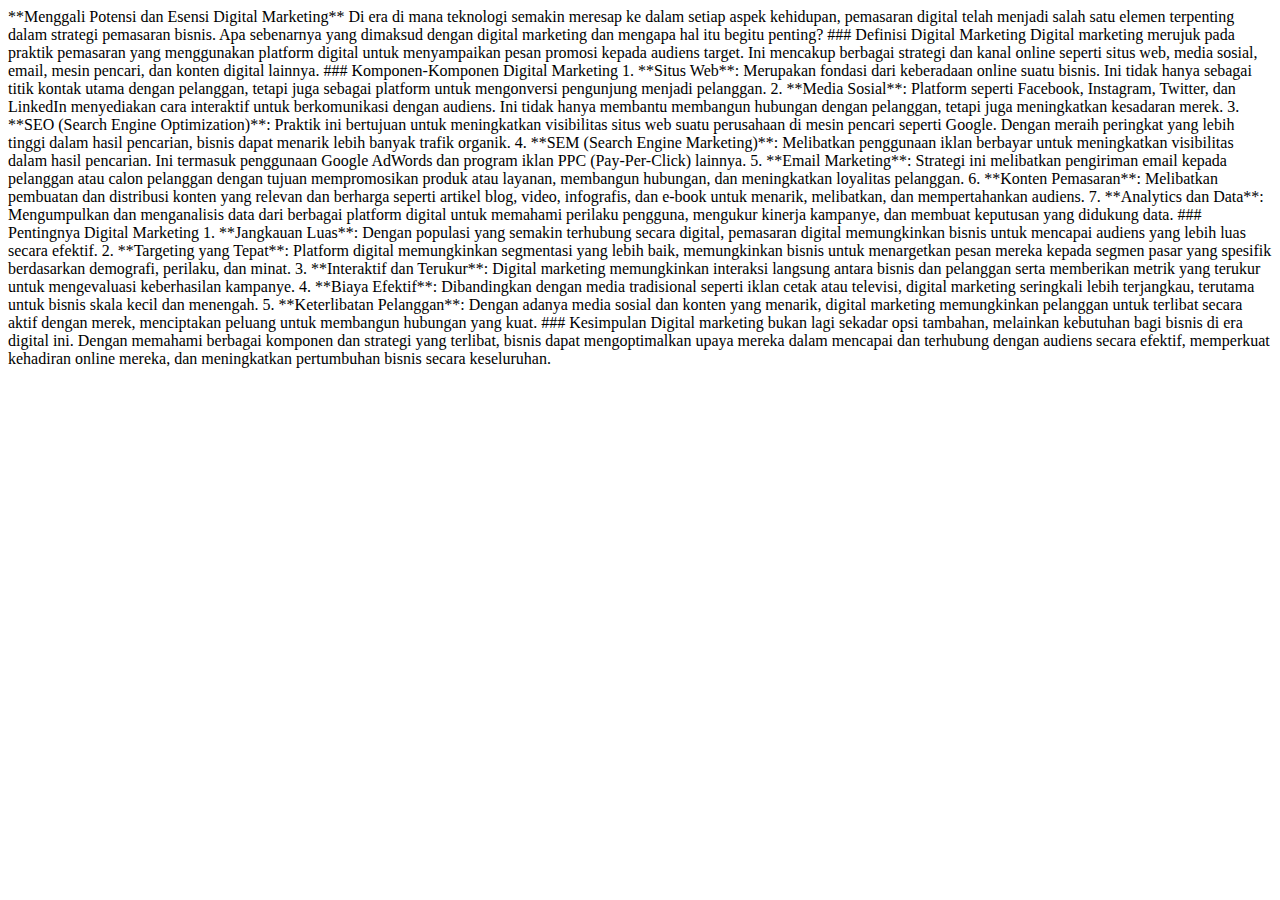
<file: blog/komponen-dan-manffat-digital-marketing.html>
<!DOCTYPE html>
<html lang="en">
<head>
    <meta charset="UTF-8">
    <meta name="viewport" content="width=device-width, initial-scale=1.0">
    <title>Komponen dan Manfaat Digital Marketing</title>
</head>
<body>
    **Menggali Potensi dan Esensi Digital Marketing**

Di era di mana teknologi semakin meresap ke dalam setiap aspek kehidupan, pemasaran digital telah menjadi salah satu elemen terpenting dalam strategi pemasaran bisnis. Apa sebenarnya yang dimaksud dengan digital marketing dan mengapa hal itu begitu penting?

### Definisi Digital Marketing

Digital marketing merujuk pada praktik pemasaran yang menggunakan platform digital untuk menyampaikan pesan promosi kepada audiens target. Ini mencakup berbagai strategi dan kanal online seperti situs web, media sosial, email, mesin pencari, dan konten digital lainnya.

### Komponen-Komponen Digital Marketing

1. **Situs Web**: Merupakan fondasi dari keberadaan online suatu bisnis. Ini tidak hanya sebagai titik kontak utama dengan pelanggan, tetapi juga sebagai platform untuk mengonversi pengunjung menjadi pelanggan.

2. **Media Sosial**: Platform seperti Facebook, Instagram, Twitter, dan LinkedIn menyediakan cara interaktif untuk berkomunikasi dengan audiens. Ini tidak hanya membantu membangun hubungan dengan pelanggan, tetapi juga meningkatkan kesadaran merek.

3. **SEO (Search Engine Optimization)**: Praktik ini bertujuan untuk meningkatkan visibilitas situs web suatu perusahaan di mesin pencari seperti Google. Dengan meraih peringkat yang lebih tinggi dalam hasil pencarian, bisnis dapat menarik lebih banyak trafik organik.

4. **SEM (Search Engine Marketing)**: Melibatkan penggunaan iklan berbayar untuk meningkatkan visibilitas dalam hasil pencarian. Ini termasuk penggunaan Google AdWords dan program iklan PPC (Pay-Per-Click) lainnya.

5. **Email Marketing**: Strategi ini melibatkan pengiriman email kepada pelanggan atau calon pelanggan dengan tujuan mempromosikan produk atau layanan, membangun hubungan, dan meningkatkan loyalitas pelanggan.

6. **Konten Pemasaran**: Melibatkan pembuatan dan distribusi konten yang relevan dan berharga seperti artikel blog, video, infografis, dan e-book untuk menarik, melibatkan, dan mempertahankan audiens.

7. **Analytics dan Data**: Mengumpulkan dan menganalisis data dari berbagai platform digital untuk memahami perilaku pengguna, mengukur kinerja kampanye, dan membuat keputusan yang didukung data.

### Pentingnya Digital Marketing

1. **Jangkauan Luas**: Dengan populasi yang semakin terhubung secara digital, pemasaran digital memungkinkan bisnis untuk mencapai audiens yang lebih luas secara efektif.

2. **Targeting yang Tepat**: Platform digital memungkinkan segmentasi yang lebih baik, memungkinkan bisnis untuk menargetkan pesan mereka kepada segmen pasar yang spesifik berdasarkan demografi, perilaku, dan minat.

3. **Interaktif dan Terukur**: Digital marketing memungkinkan interaksi langsung antara bisnis dan pelanggan serta memberikan metrik yang terukur untuk mengevaluasi keberhasilan kampanye.

4. **Biaya Efektif**: Dibandingkan dengan media tradisional seperti iklan cetak atau televisi, digital marketing seringkali lebih terjangkau, terutama untuk bisnis skala kecil dan menengah.

5. **Keterlibatan Pelanggan**: Dengan adanya media sosial dan konten yang menarik, digital marketing memungkinkan pelanggan untuk terlibat secara aktif dengan merek, menciptakan peluang untuk membangun hubungan yang kuat.

### Kesimpulan

Digital marketing bukan lagi sekadar opsi tambahan, melainkan kebutuhan bagi bisnis di era digital ini. Dengan memahami berbagai komponen dan strategi yang terlibat, bisnis dapat mengoptimalkan upaya mereka dalam mencapai dan terhubung dengan audiens secara efektif, memperkuat kehadiran online mereka, dan meningkatkan pertumbuhan bisnis secara keseluruhan.
</body>
</html>
</file>
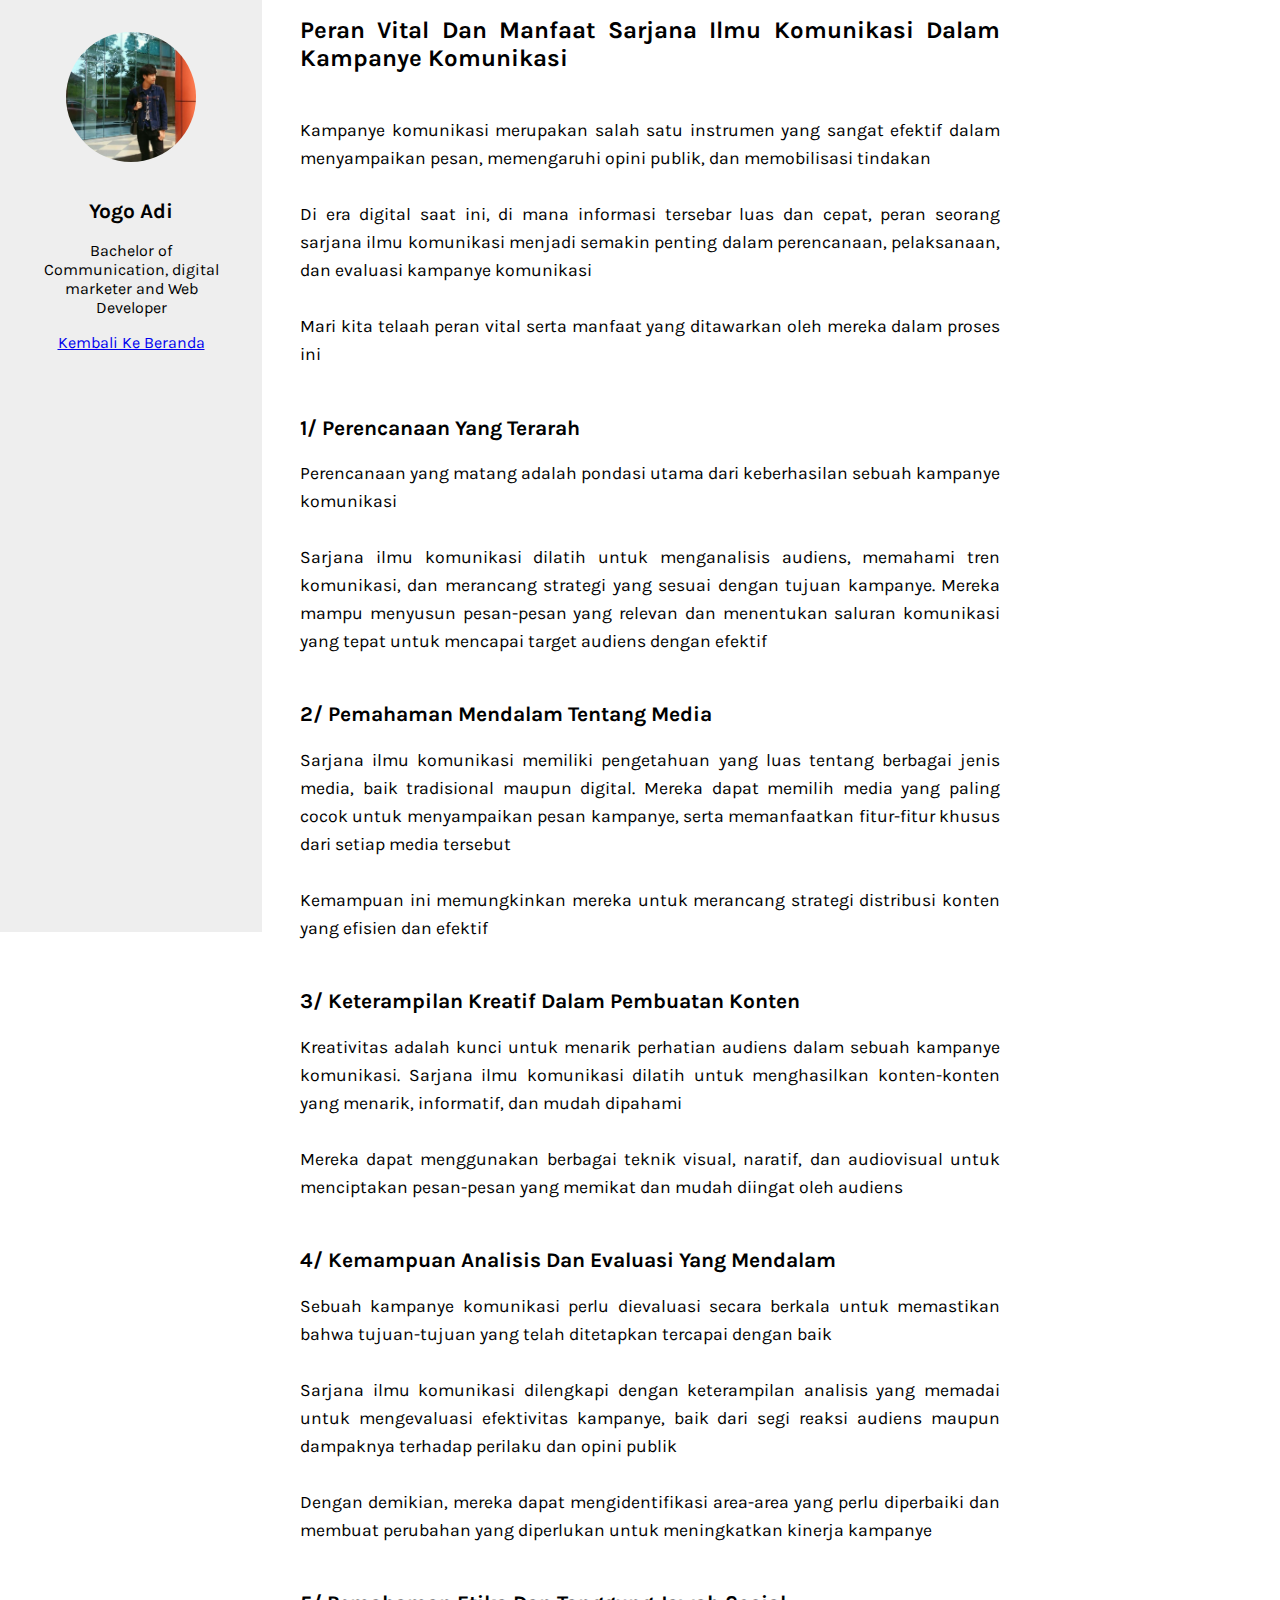
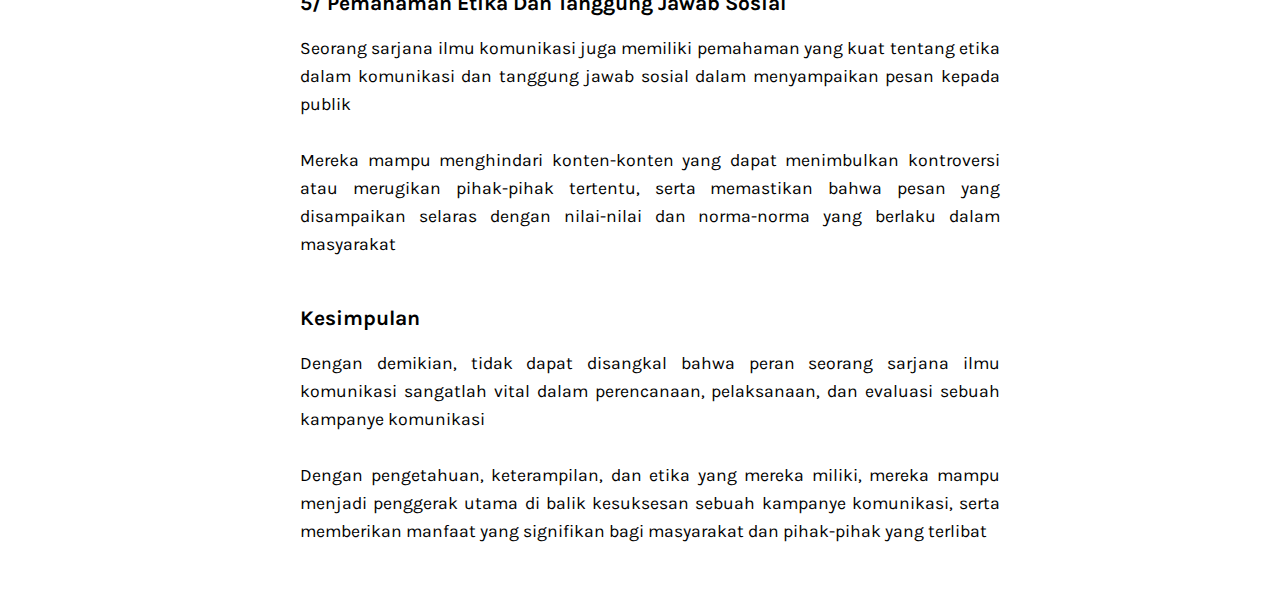
<file: blog/peran-sarjana-komunikasi-dalam-kamppanye-komunikasi.html>
<!DOCTYPE html>
<html lang="en">

<head>
  <meta charset="UTF-8">
  <meta name="viewport" content="width=device-width, initial-scale=1.0">
  <title>Document</title>
  <link rel="stylesheet" href="./blog.css">
  <link href="https://fonts.googleapis.com/css2?family=Karla:wght@400;600;800&amp;display=swap" rel="stylesheet">
  <link rel="stylesheet" href="https://cdnjs.cloudflare.com/ajax/libs/font-awesome/5.15.1/css/all.min.css">
</head>

<body>
  <div class="container">
    <div class="left">
      <div class="profile-card">
        <div class="profile-img">
          <img src="../images/me.jpeg" alt="">
        </div>
        <h2>Yogo Adi</h2>
        <p>
          Bachelor of Communication, digital marketer and Web Developer
        </p>
        <a href="../index.html">Kembali Ke Beranda</a>
      </div>
    </div>
    <div class="mid">
      <article>
        <h1>Peran Vital dan Manfaat Sarjana Ilmu Komunikasi dalam Kampanye Komunikasi</h1> <br>

        Kampanye komunikasi merupakan salah satu instrumen yang sangat efektif dalam menyampaikan pesan, memengaruhi
        opini publik, dan memobilisasi tindakan <br><br>

        Di era digital saat ini, di mana informasi tersebar luas dan cepat, peran seorang sarjana ilmu komunikasi
        menjadi semakin penting dalam perencanaan, pelaksanaan, dan evaluasi kampanye komunikasi <br><br>

        Mari kita telaah peran vital serta manfaat yang ditawarkan oleh mereka dalam proses ini <br><br>

        <h2>1/ Perencanaan yang Terarah</h2>
        Perencanaan yang matang adalah pondasi utama dari keberhasilan sebuah kampanye komunikasi <br><br>

        Sarjana ilmu komunikasi dilatih untuk menganalisis audiens, memahami tren komunikasi, dan merancang strategi
        yang sesuai dengan tujuan kampanye. Mereka mampu menyusun pesan-pesan yang relevan dan menentukan saluran
        komunikasi yang tepat untuk mencapai target audiens dengan efektif <br><br>

        <h2>2/ Pemahaman Mendalam tentang Media</h2>
        Sarjana ilmu komunikasi memiliki pengetahuan yang luas tentang berbagai jenis media, baik tradisional maupun
        digital. Mereka dapat memilih media yang paling cocok untuk menyampaikan pesan kampanye, serta memanfaatkan
        fitur-fitur khusus dari setiap media tersebut <br><br>

        Kemampuan ini memungkinkan mereka untuk merancang strategi distribusi konten yang efisien dan efektif

        <br><br>

        <h2>3/ Keterampilan Kreatif dalam Pembuatan Konten</h2>
        Kreativitas adalah kunci untuk menarik perhatian audiens dalam sebuah kampanye komunikasi. Sarjana ilmu
        komunikasi dilatih untuk menghasilkan konten-konten yang menarik, informatif, dan mudah dipahami <br><br>

        Mereka dapat menggunakan berbagai teknik visual, naratif, dan audiovisual untuk menciptakan pesan-pesan yang
        memikat dan mudah diingat oleh audiens

        <br><br>

        <h2>4/ Kemampuan Analisis dan Evaluasi yang Mendalam</h2>
        Sebuah kampanye komunikasi perlu dievaluasi secara berkala untuk memastikan bahwa tujuan-tujuan yang telah
        ditetapkan tercapai dengan baik <br><br>

        Sarjana ilmu komunikasi dilengkapi dengan keterampilan analisis yang memadai untuk mengevaluasi efektivitas
        kampanye, baik dari segi reaksi audiens maupun dampaknya terhadap perilaku dan opini publik <br><br>

        Dengan demikian, mereka dapat mengidentifikasi area-area yang perlu diperbaiki dan membuat perubahan yang
        diperlukan untuk meningkatkan kinerja kampanye <br><br>

        <h2>5/ Pemahaman Etika dan Tanggung Jawab Sosial</h2>
        Seorang sarjana ilmu komunikasi juga memiliki pemahaman yang kuat tentang etika dalam komunikasi dan tanggung
        jawab sosial dalam menyampaikan pesan kepada publik <br><br>

        Mereka mampu menghindari konten-konten yang dapat menimbulkan kontroversi atau merugikan pihak-pihak tertentu,
        serta memastikan bahwa pesan yang disampaikan selaras dengan nilai-nilai dan norma-norma yang berlaku dalam
        masyarakat <br><br>

        <h2>Kesimpulan</h2>

        Dengan demikian, tidak dapat disangkal bahwa peran seorang sarjana ilmu komunikasi sangatlah vital dalam
        perencanaan, pelaksanaan, dan evaluasi sebuah kampanye komunikasi <br><br>

        Dengan pengetahuan, keterampilan, dan etika yang mereka miliki, mereka mampu menjadi penggerak utama di balik
        kesuksesan sebuah kampanye komunikasi, serta memberikan manfaat yang signifikan bagi masyarakat dan pihak-pihak
        yang terlibat
      </article>
    </div>
    <div class="right"></div>
  </div>

</body>

</html>
</file>
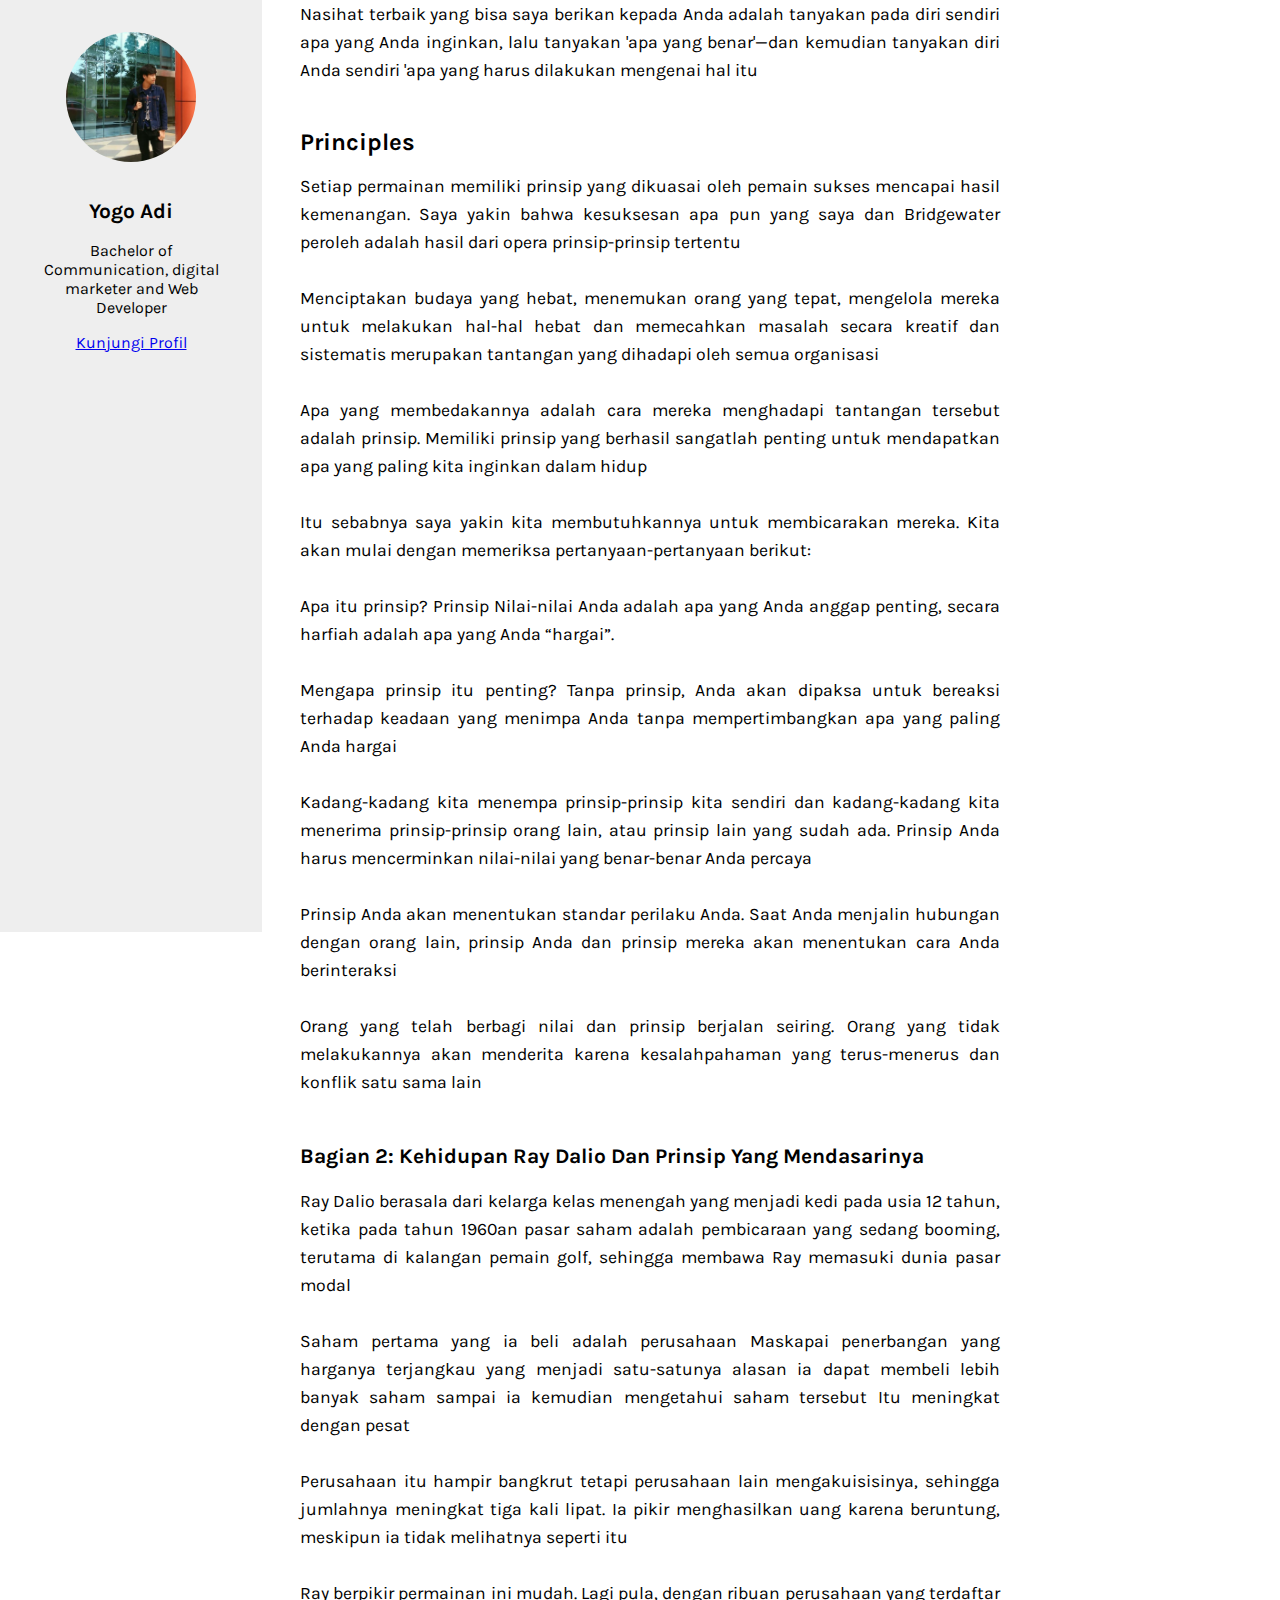
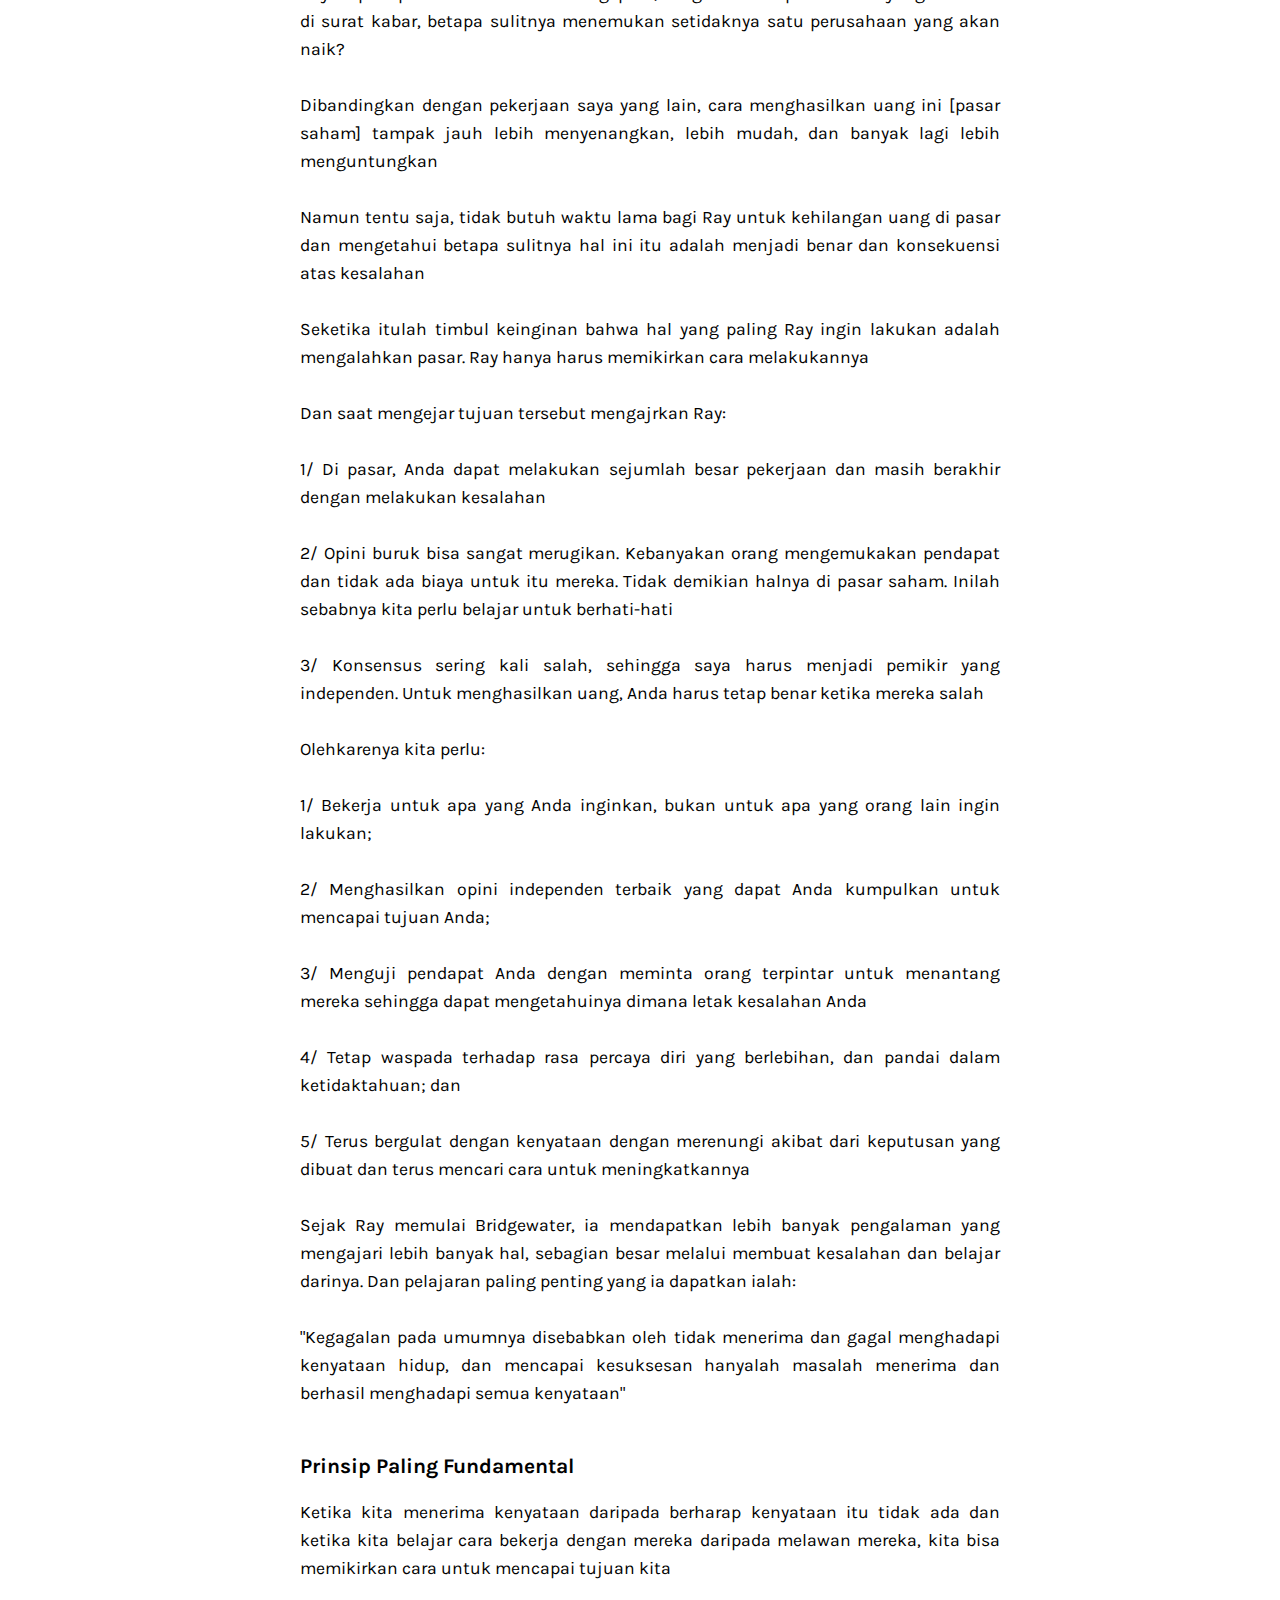
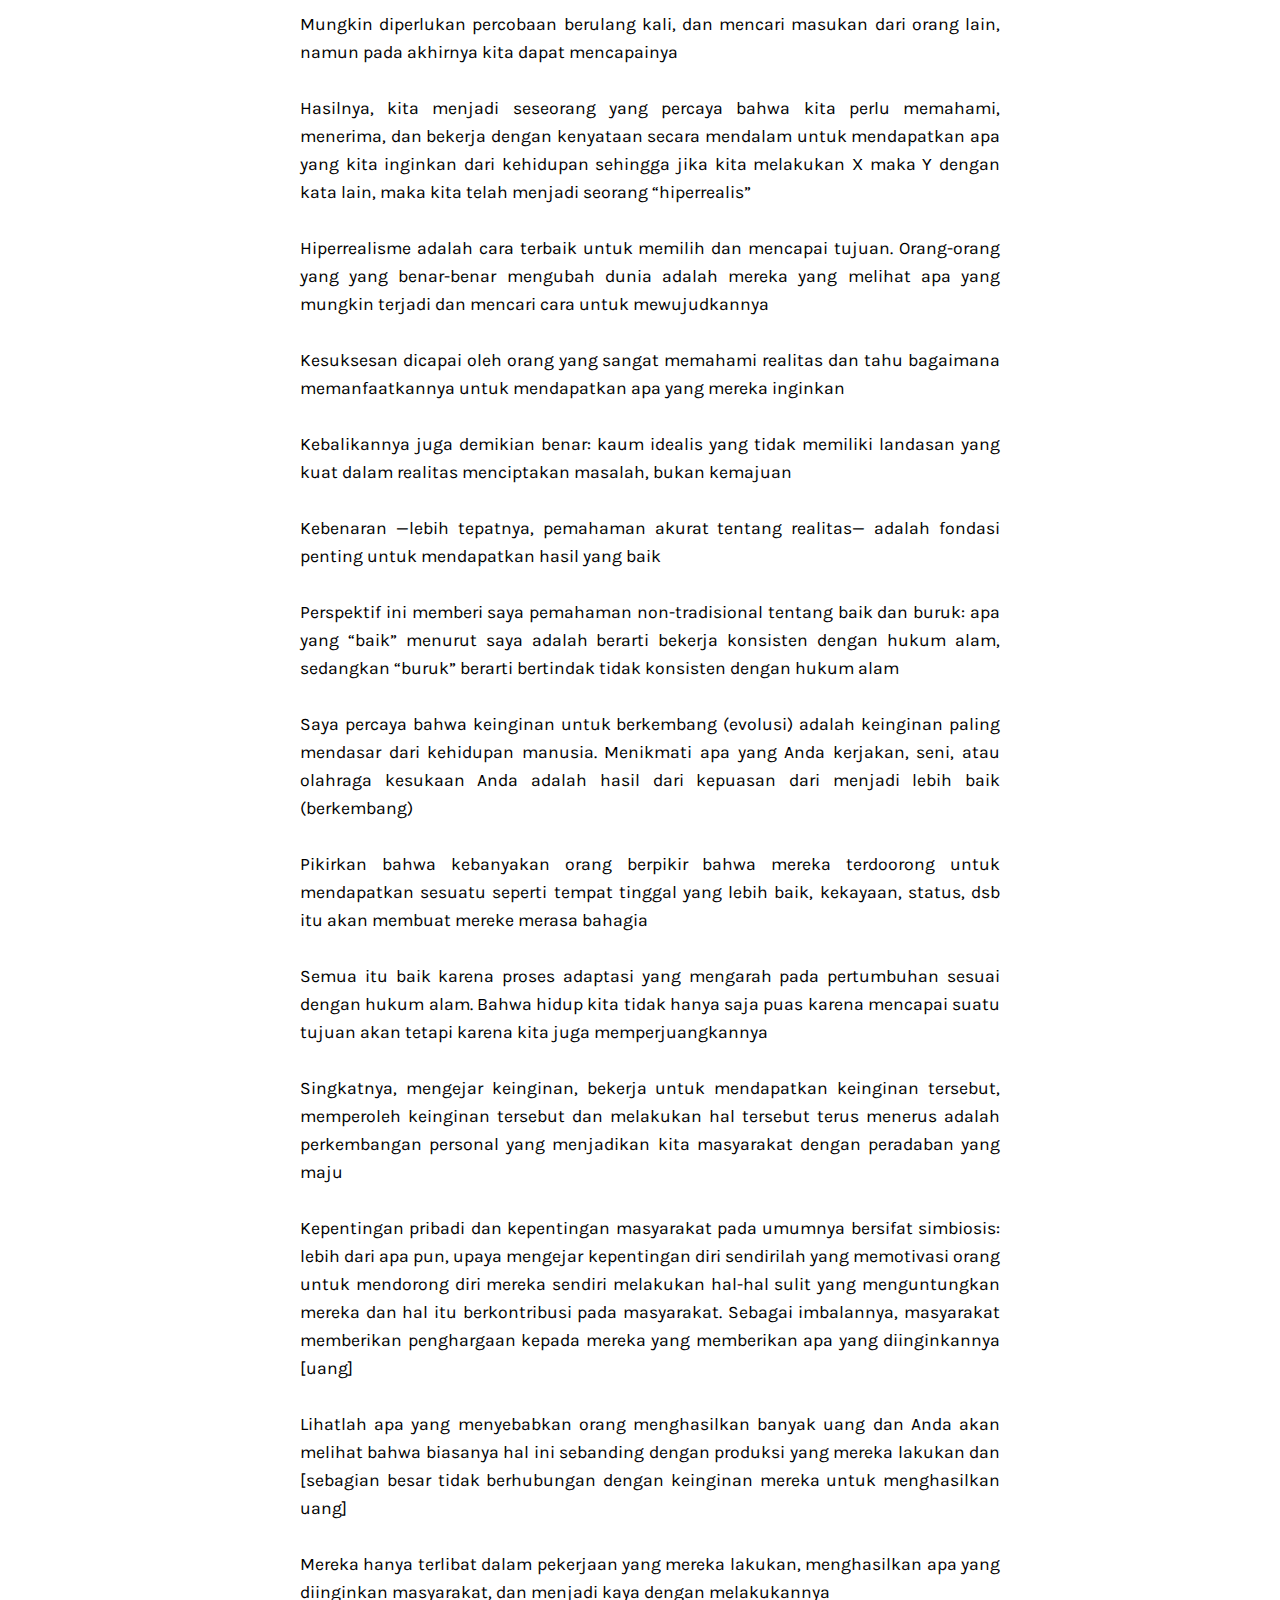
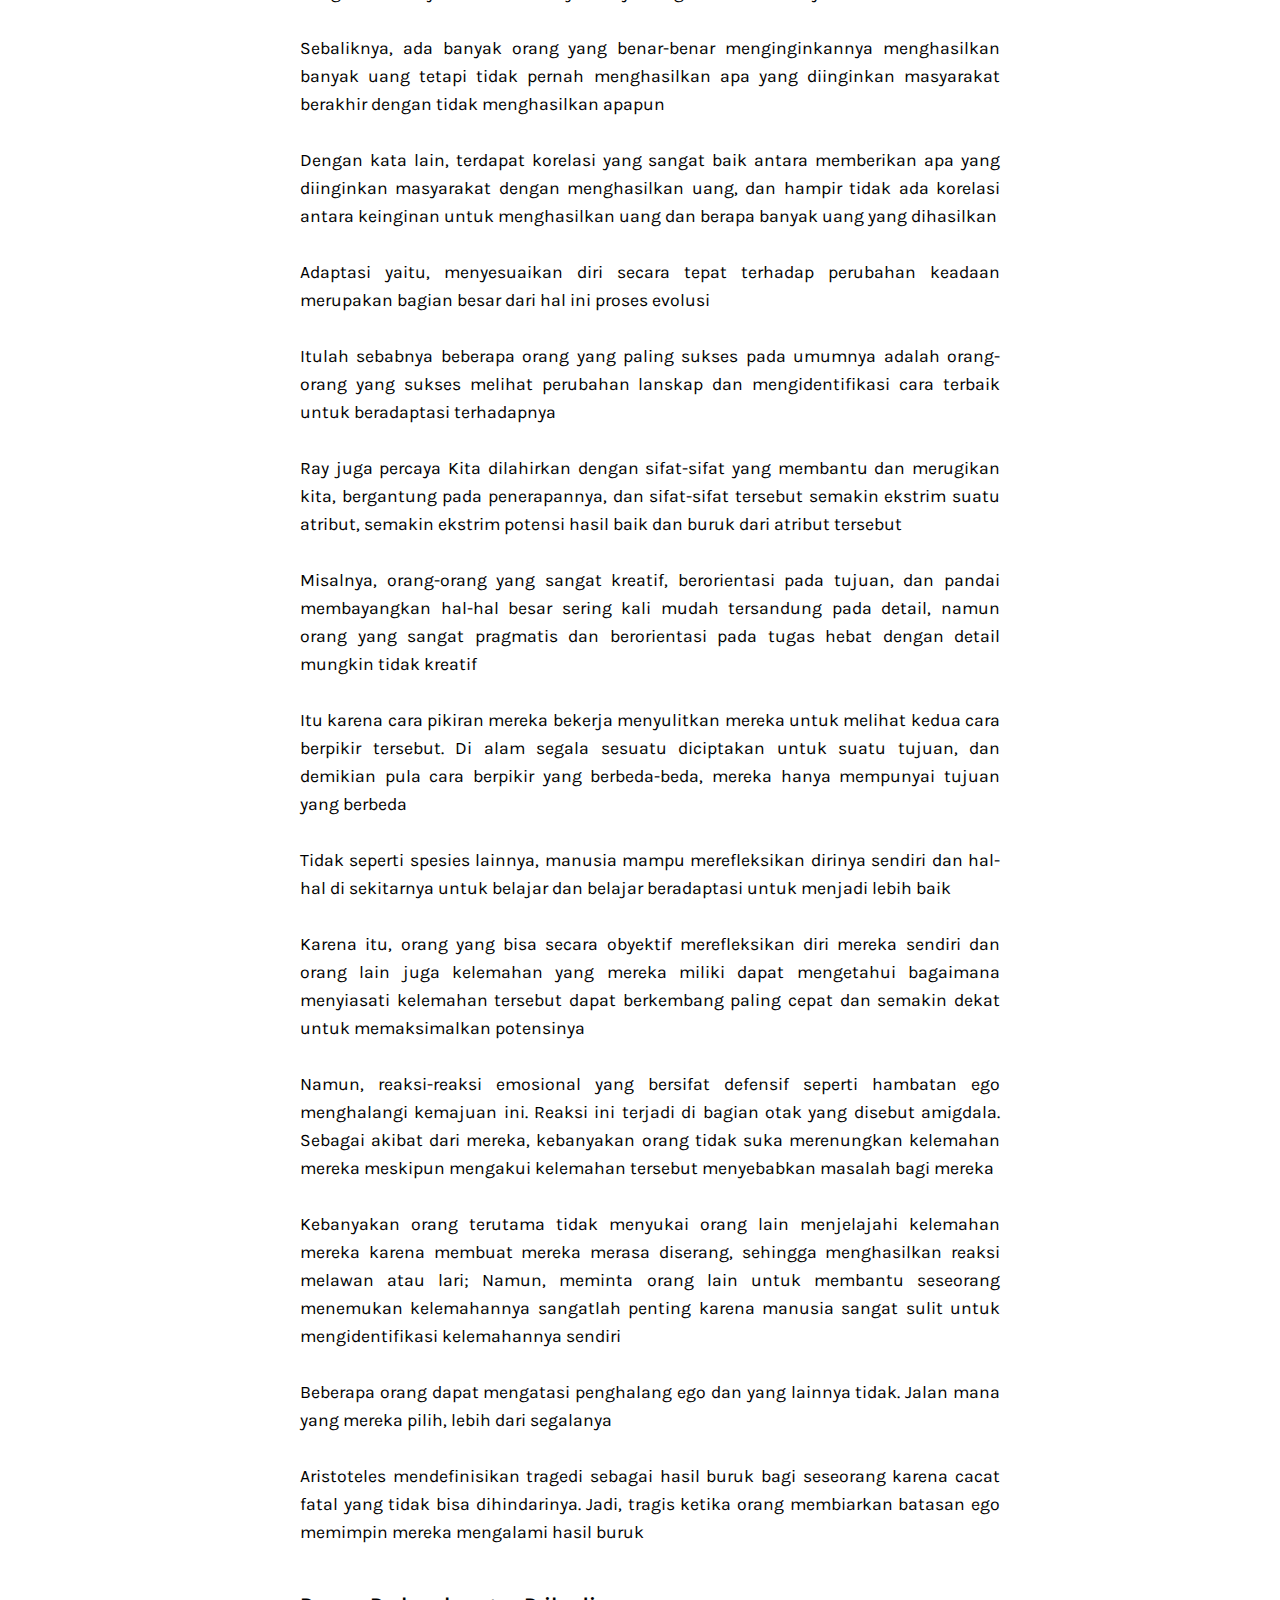
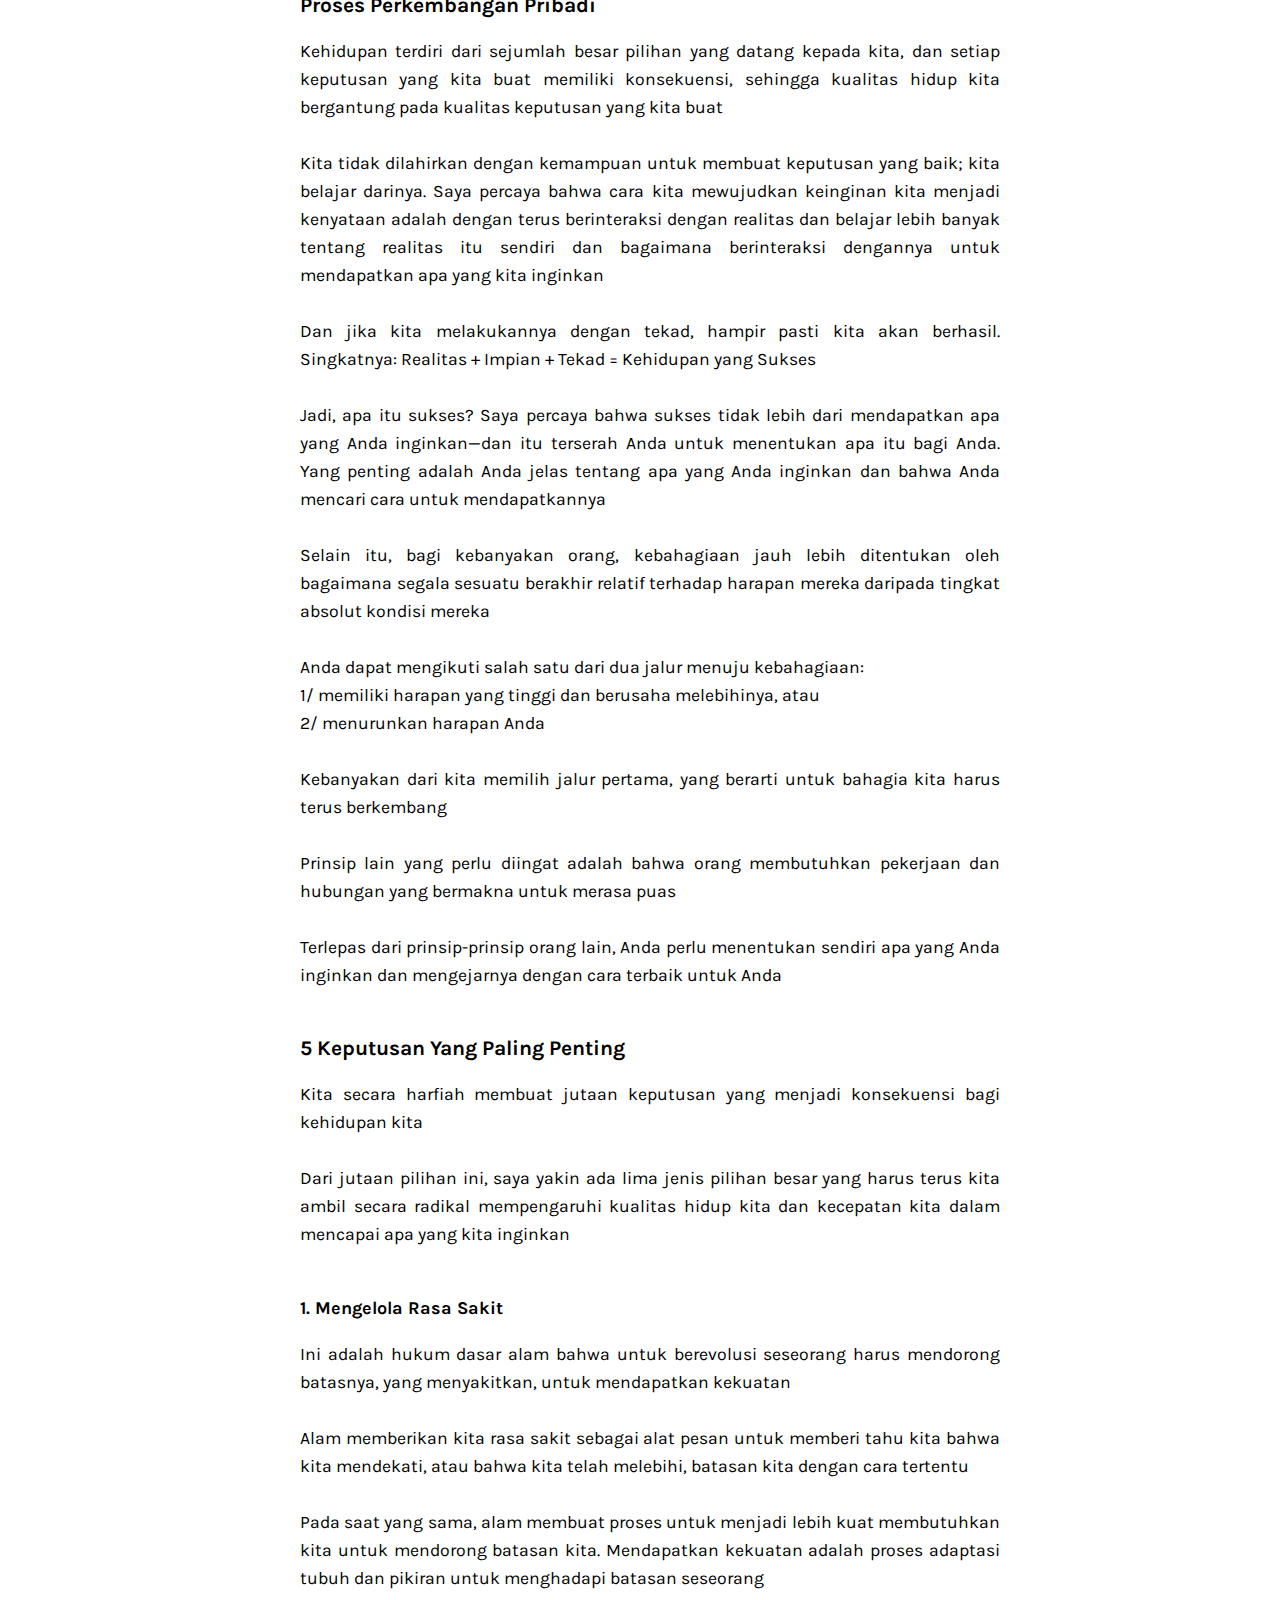
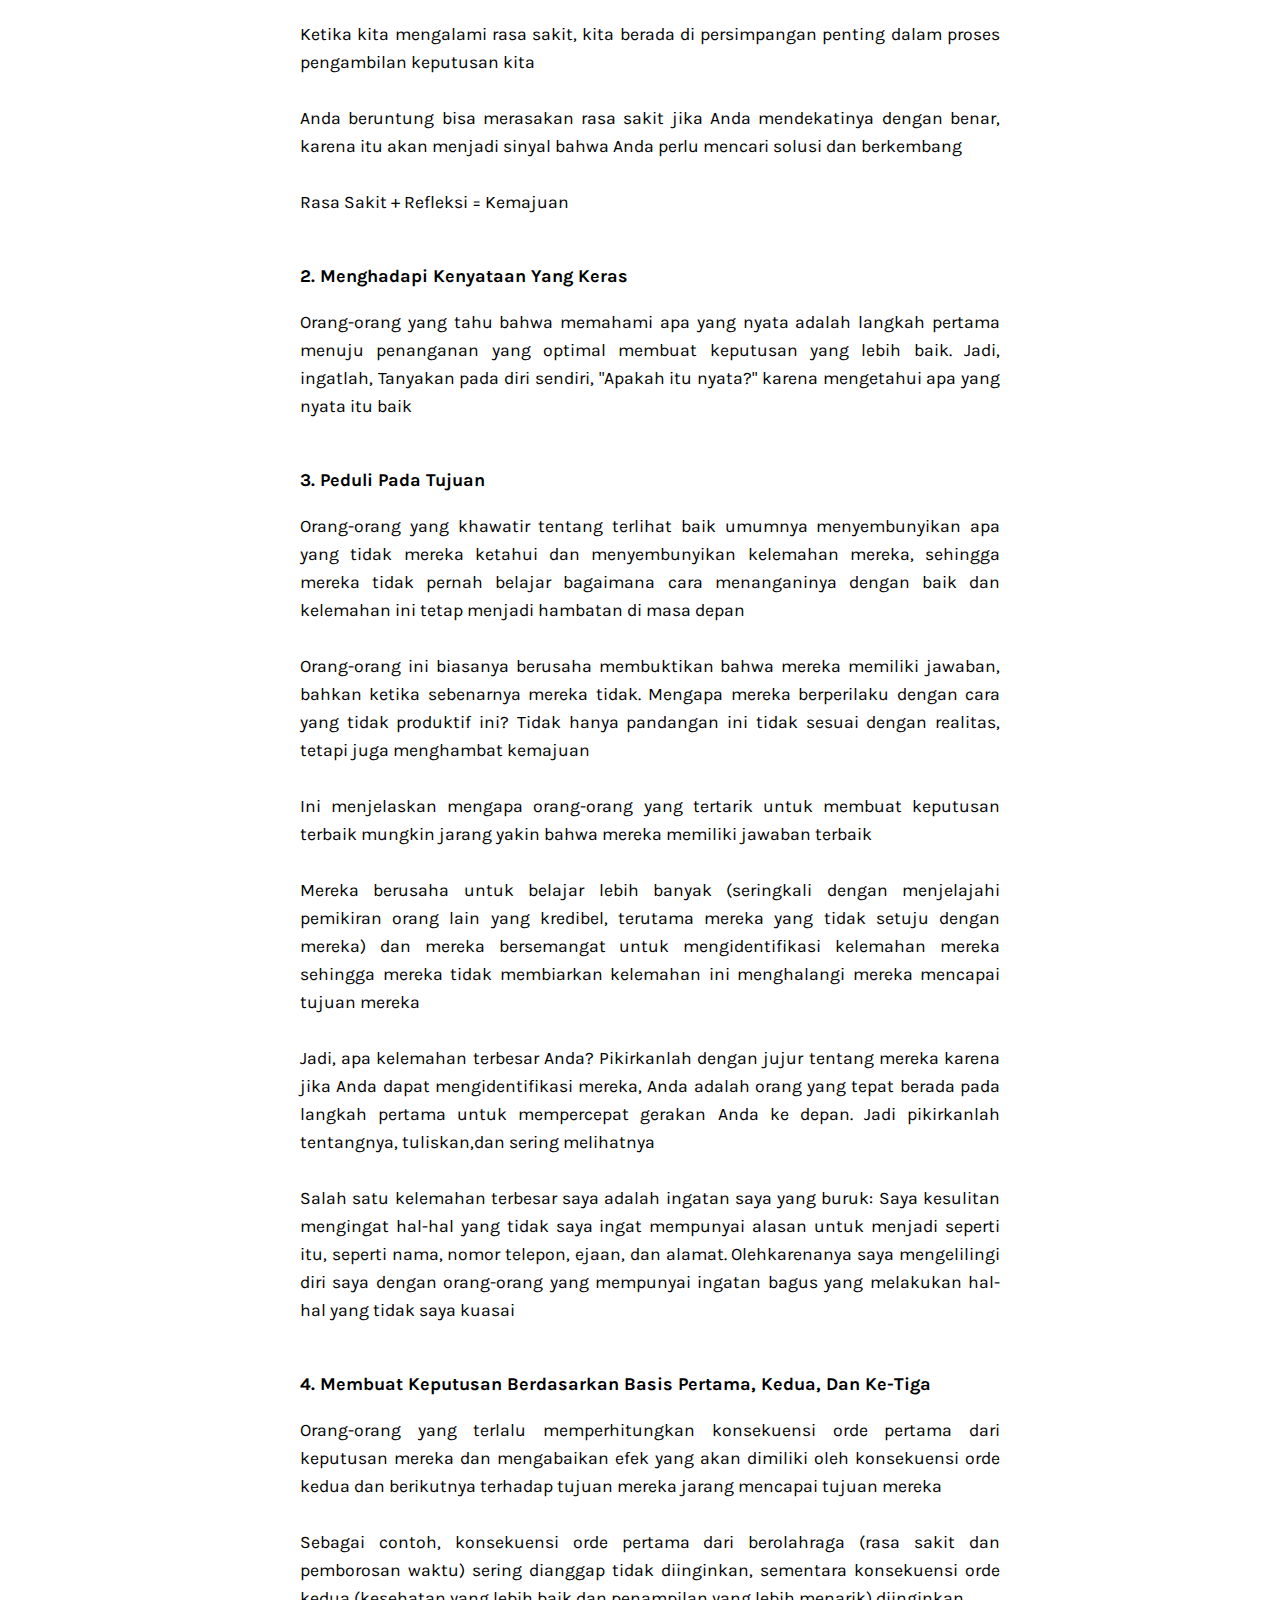
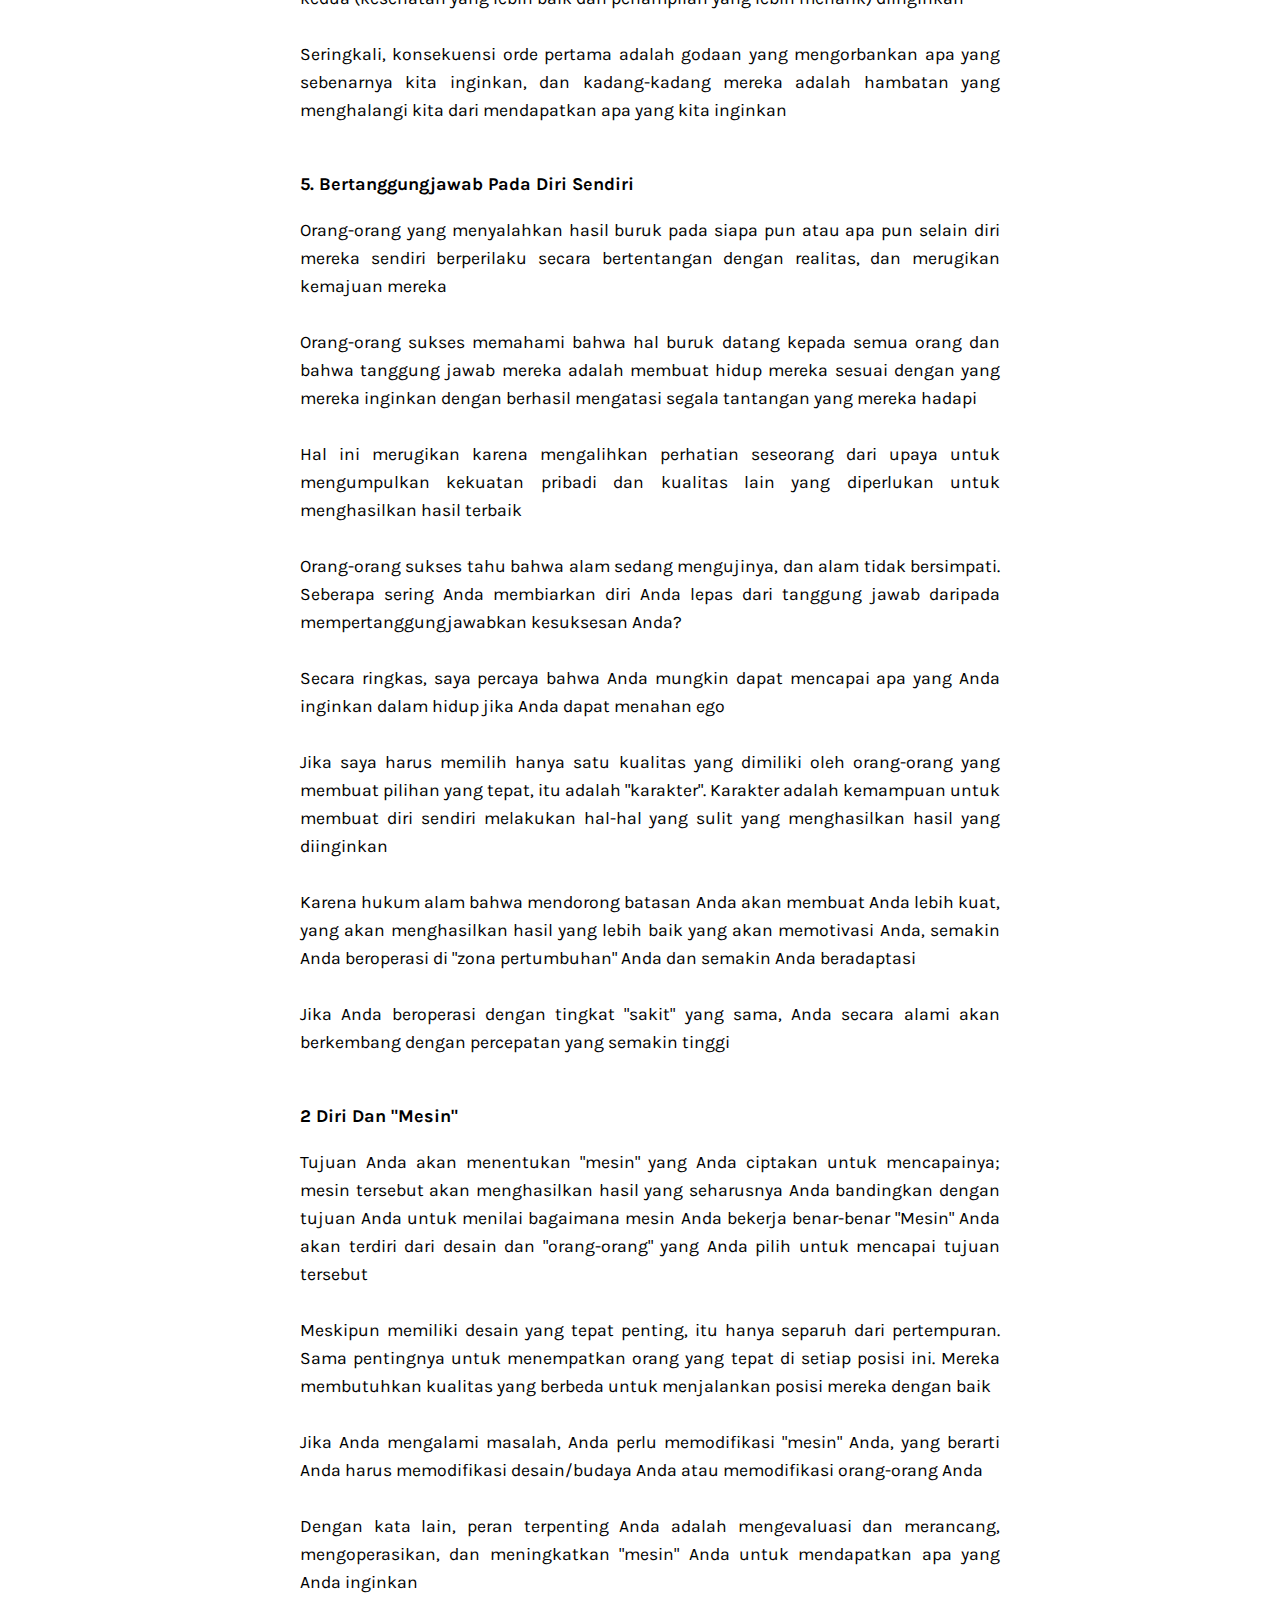
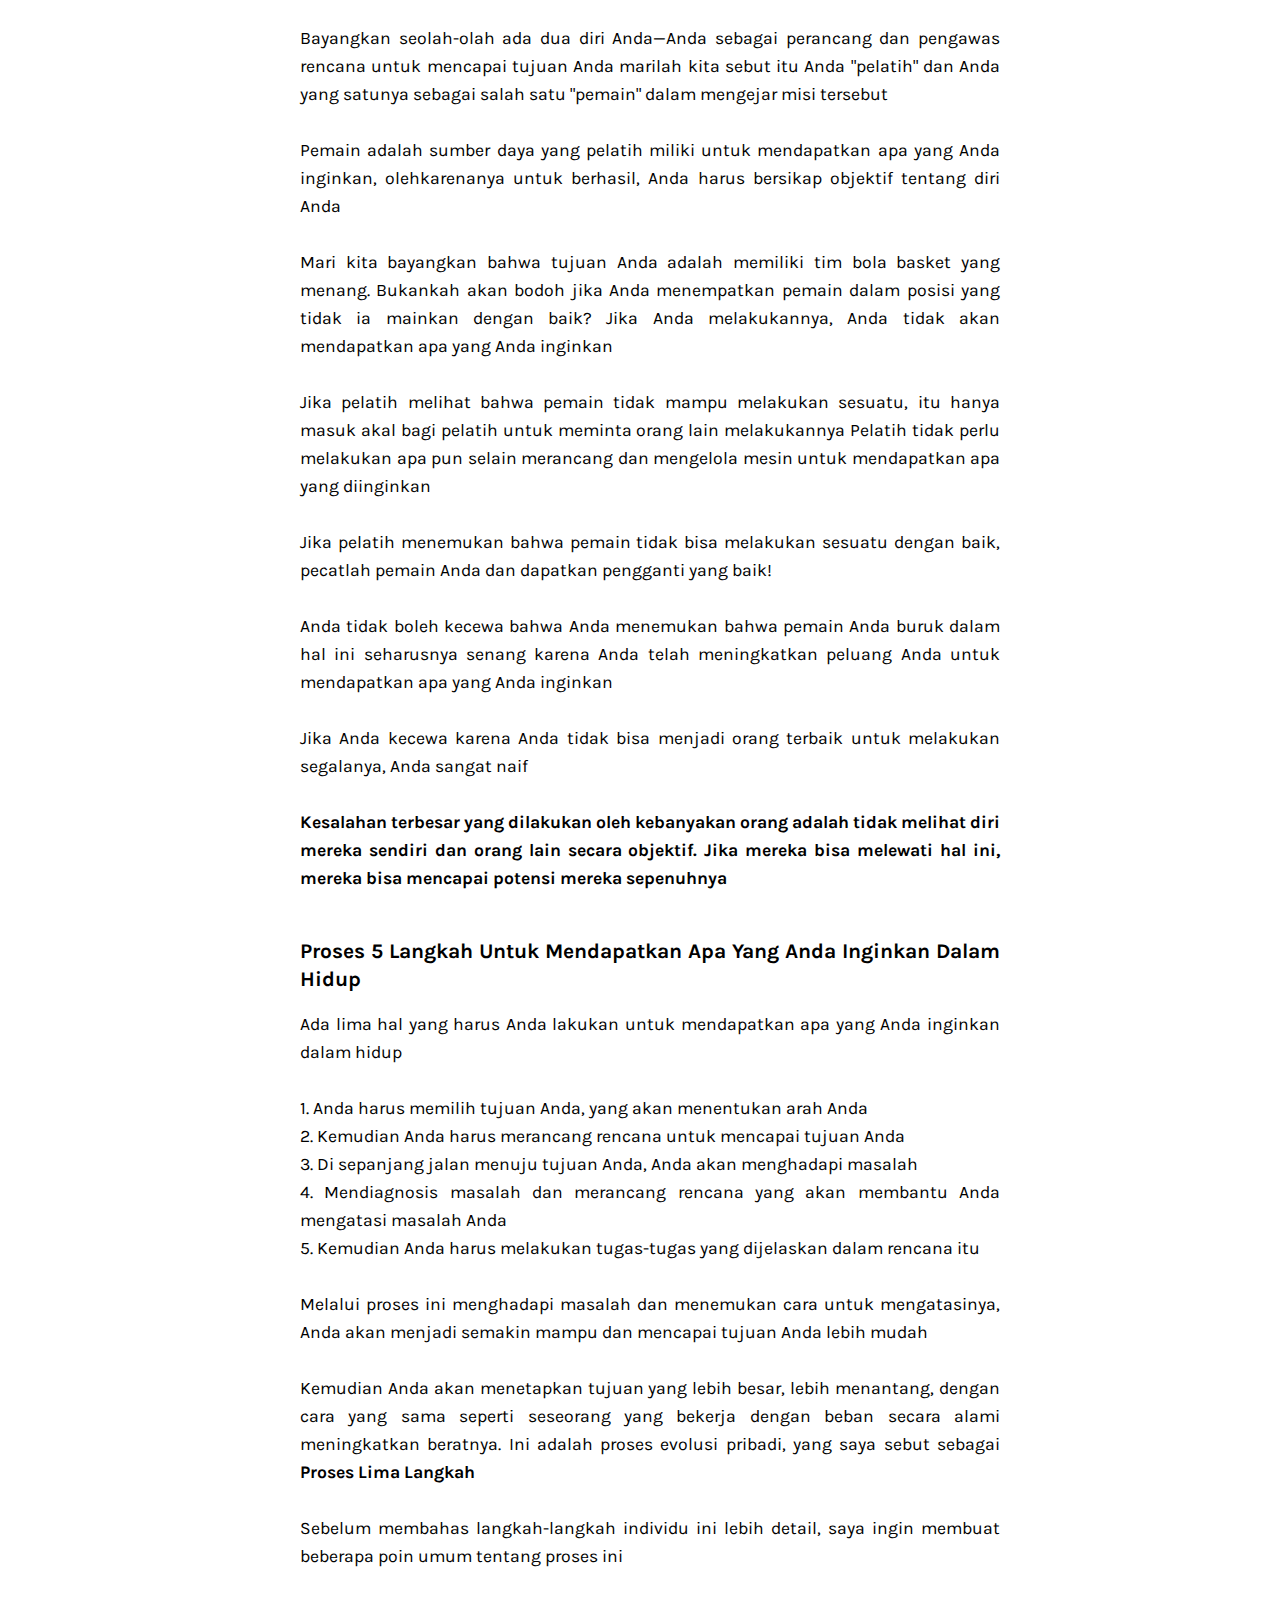
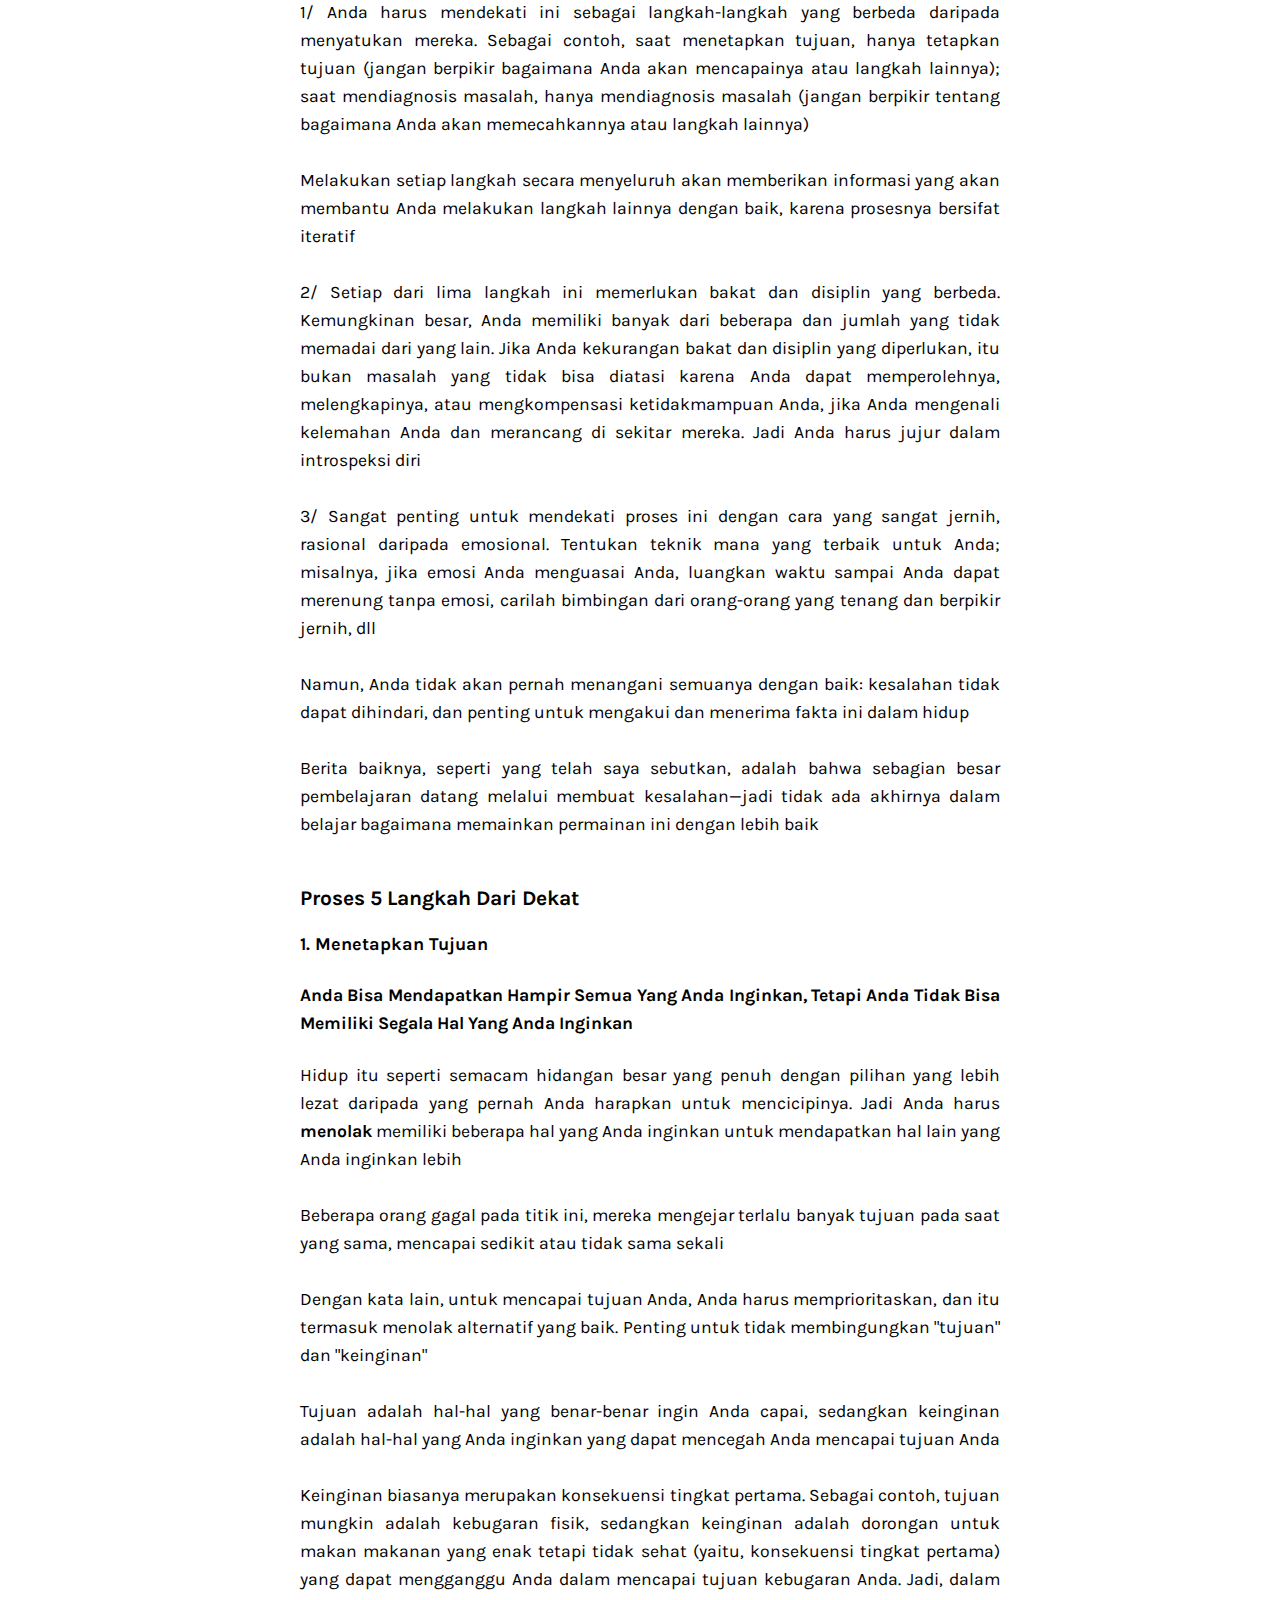
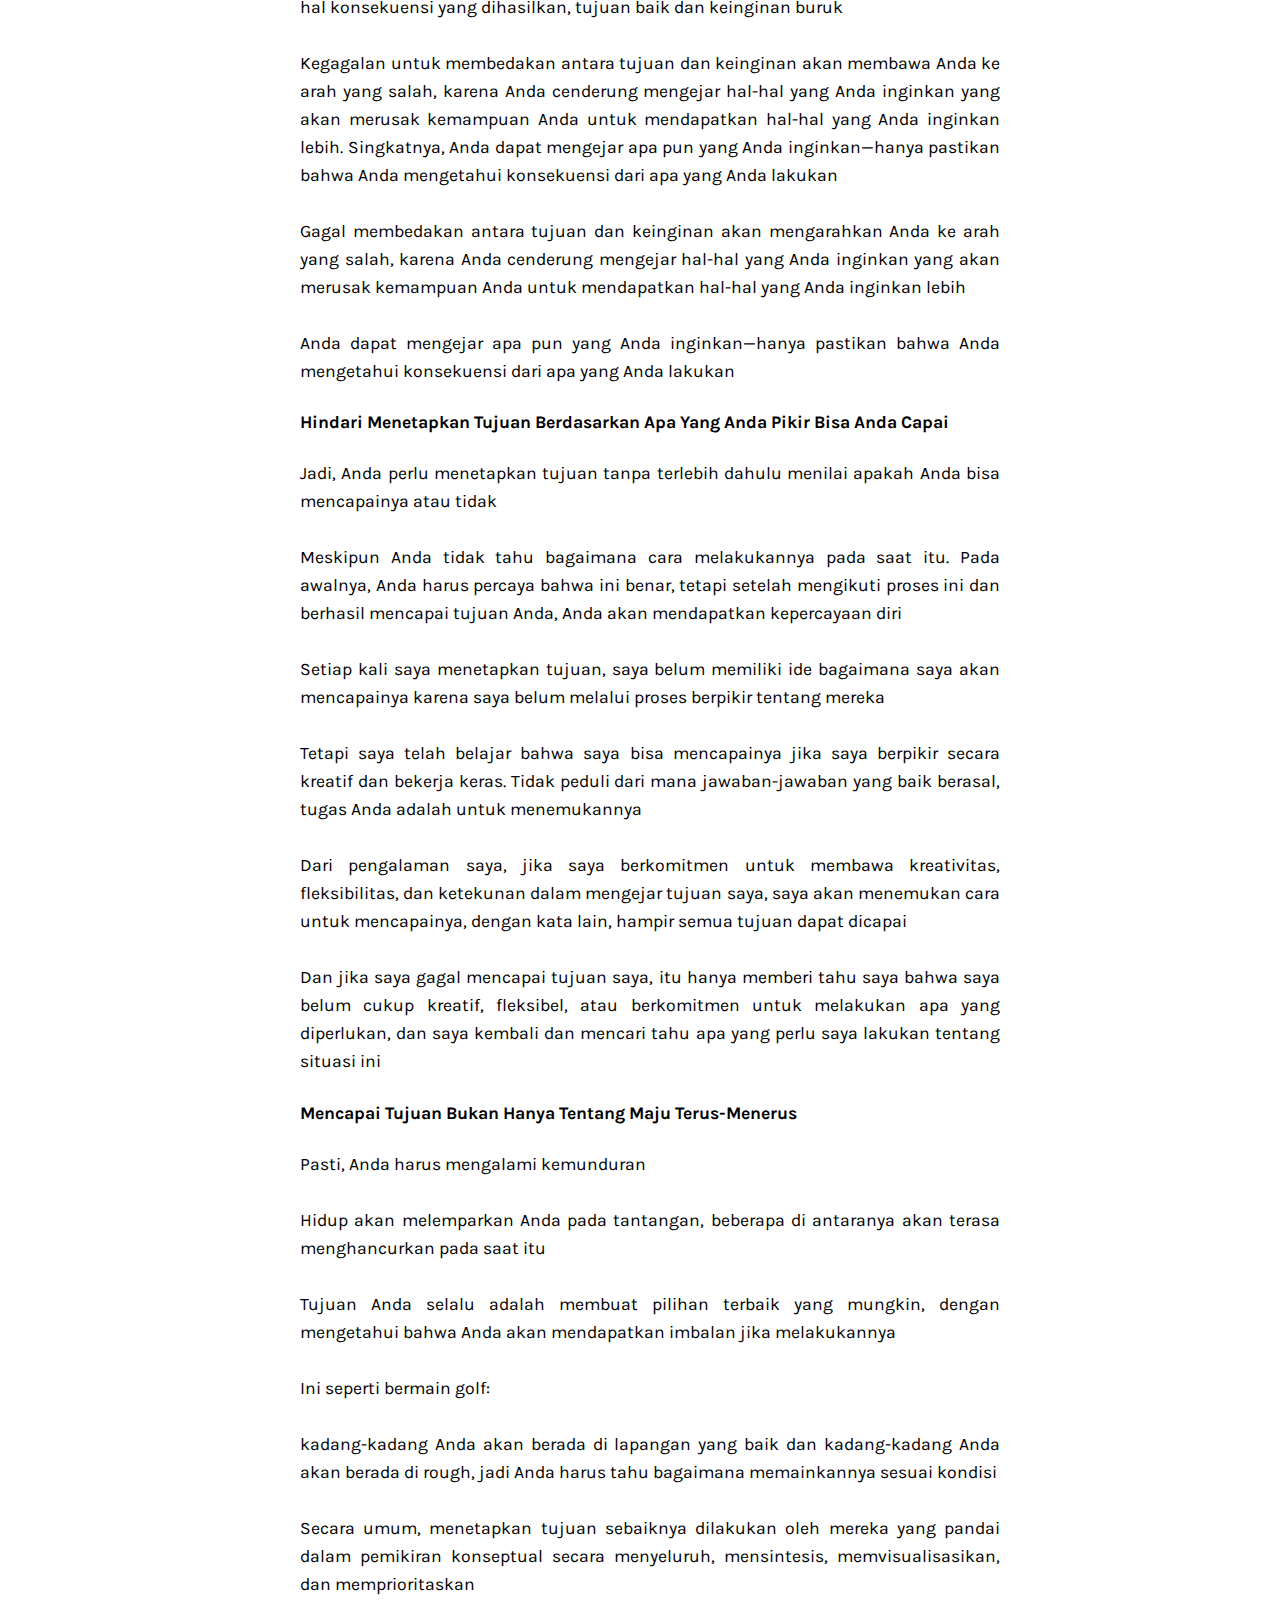
<file: blog/rey-dalio.html>
<!DOCTYPE html>
<html lang="en">

<head>
  <meta charset="UTF-8">
  <meta name="viewport" content="width=device-width, initial-scale=1.0">
  <title>Document</title>
  <link rel="stylesheet" href="./blog.css">
  <link href="https://fonts.googleapis.com/css2?family=Karla:wght@400;600;800&amp;display=swap" rel="stylesheet">
  <link rel="stylesheet" href="https://cdnjs.cloudflare.com/ajax/libs/font-awesome/5.15.1/css/all.min.css">
</head>

<body>
  <div class="container">
    <div class="left">
      <div class="profile-card">
        <div class="profile-img">
          <img src="../images/me.jpeg" alt="">
        </div>
        <h2>Yogo Adi</h2>
        <p>
          Bachelor of Communication, digital marketer and Web Developer
        </p>
        <a href="../index.html">Kunjungi Profil</a>
      </div>
    </div>
    <div class="mid">
      <article>

        Nasihat terbaik yang bisa saya berikan kepada Anda adalah tanyakan pada diri sendiri apa yang Anda inginkan,
        lalu tanyakan 'apa yang benar'—dan kemudian tanyakan
        diri Anda sendiri 'apa yang harus dilakukan mengenai hal itu <br><br>

        <h1>Principles</h1>
        <div>
          Setiap permainan memiliki prinsip yang dikuasai oleh pemain sukses mencapai hasil kemenangan. Saya yakin bahwa
          kesuksesan apa pun yang saya dan Bridgewater peroleh adalah hasil dari opera prinsip-prinsip tertentu <br><br>

          Menciptakan budaya yang hebat,
          menemukan orang yang tepat, mengelola mereka untuk melakukan hal-hal hebat dan memecahkan masalah secara
          kreatif
          dan sistematis merupakan tantangan yang dihadapi oleh semua organisasi <br><br>

          Apa yang membedakannya adalah cara mereka menghadapi tantangan tersebut adalah prinsip. Memiliki prinsip yang
          berhasil sangatlah penting untuk mendapatkan apa yang paling kita inginkan dalam hidup <br><br>

          Itu sebabnya saya yakin kita membutuhkannya untuk membicarakan mereka.
          Kita akan mulai dengan memeriksa pertanyaan-pertanyaan berikut: <br><br>

          Apa itu prinsip? Prinsip
          Nilai-nilai Anda adalah apa yang Anda anggap penting, secara harfiah adalah apa yang Anda “hargai”.
          <br><br>

          Mengapa prinsip itu penting?
          Tanpa prinsip, Anda akan dipaksa untuk bereaksi terhadap keadaan yang menimpa Anda tanpa mempertimbangkan apa
          yang paling Anda hargai<br><br>

          Kadang-kadang kita menempa prinsip-prinsip kita sendiri dan kadang-kadang kita menerima prinsip-prinsip orang
          lain, atau prinsip lain yang sudah ada. Prinsip Anda harus mencerminkan nilai-nilai yang benar-benar Anda
          percaya <br><br>

          Prinsip Anda akan menentukan standar perilaku Anda. Saat Anda menjalin hubungan dengan
          orang lain, prinsip Anda dan prinsip mereka akan menentukan cara Anda berinteraksi <br><br>

          Orang yang telah berbagi nilai dan prinsip berjalan seiring. Orang yang tidak melakukannya akan menderita
          karena
          kesalahpahaman yang terus-menerus dan konflik satu sama lain <br><br>


          <h2 class="title">Bagian 2: Kehidupan Ray Dalio dan Prinsip yang Mendasarinya</h2>

          Ray Dalio berasala dari kelarga kelas menengah yang menjadi kedi pada usia 12 tahun, ketika pada tahun 1960an
          pasar saham adalah pembicaraan yang sedang booming, terutama di kalangan pemain golf, sehingga membawa Ray
          memasuki dunia pasar modal <br><br>

          Saham pertama yang ia beli adalah perusahaan Maskapai penerbangan yang
          harganya terjangkau yang menjadi satu-satunya alasan ia dapat membeli lebih banyak saham sampai ia kemudian
          mengetahui saham
          tersebut Itu meningkat dengan pesat <br><br>

          Perusahaan itu hampir bangkrut tetapi perusahaan lain mengakuisisinya, sehingga jumlahnya meningkat tiga kali
          lipat. Ia pikir menghasilkan uang karena beruntung, meskipun ia tidak melihatnya seperti itu <br><br>

          Ray berpikir permainan ini mudah. Lagi pula, dengan ribuan perusahaan yang terdaftar di surat kabar, betapa
          sulitnya menemukan setidaknya satu perusahaan yang akan naik? <br><br>

          Dibandingkan dengan pekerjaan saya yang lain, cara menghasilkan uang ini [pasar saham] tampak jauh lebih
          menyenangkan, lebih mudah, dan banyak lagi lebih menguntungkan <br><br>

          Namun tentu saja, tidak butuh waktu lama bagi Ray untuk kehilangan uang di pasar dan mengetahui betapa
          sulitnya
          hal ini itu adalah menjadi benar dan konsekuensi atas kesalahan <br><br>

          Seketika itulah timbul keinginan bahwa hal yang paling Ray ingin lakukan adalah mengalahkan pasar. Ray hanya
          harus memikirkan cara melakukannya <br><br>

          Dan saat mengejar tujuan tersebut mengajrkan Ray: <br><br>

          1/ Di pasar, Anda dapat melakukan sejumlah besar pekerjaan dan masih berakhir dengan melakukan kesalahan
          <br><br>
          2/ Opini buruk bisa sangat merugikan. Kebanyakan orang mengemukakan pendapat dan tidak ada biaya untuk itu
          mereka. Tidak demikian halnya di pasar saham. Inilah sebabnya kita perlu belajar untuk berhati-hati <br><br>
          3/ Konsensus sering kali salah, sehingga saya harus menjadi pemikir yang independen. Untuk menghasilkan uang,
          Anda harus tetap benar ketika mereka salah <br><br>

          Olehkarenya kita perlu:<br><br>

          1/ Bekerja untuk apa yang Anda inginkan, bukan untuk apa yang orang lain ingin lakukan; <br><br>
          2/ Menghasilkan opini independen terbaik yang dapat Anda kumpulkan untuk mencapai tujuan Anda;<br><br>
          3/ Menguji pendapat Anda dengan meminta orang terpintar untuk menantang mereka sehingga dapat mengetahuinya
          dimana letak kesalahan Anda <br><br>
          4/ Tetap waspada terhadap rasa percaya diri yang berlebihan, dan pandai dalam ketidaktahuan; dan <br><br>
          5/ Terus bergulat dengan kenyataan dengan merenungi akibat dari keputusan yang dibuat dan terus mencari cara
          untuk meningkatkannya <br><br>

          Sejak Ray memulai Bridgewater, ia mendapatkan lebih banyak pengalaman yang mengajari lebih banyak hal,
          sebagian
          besar melalui membuat kesalahan dan belajar darinya. Dan pelajaran paling penting yang ia dapatkan ialah:
          <br><br>

          "Kegagalan pada umumnya disebabkan oleh tidak menerima dan gagal menghadapi kenyataan hidup, dan
          mencapai kesuksesan hanyalah masalah menerima dan berhasil menghadapi semua kenyataan" <br><br>

          <h2>Prinsip Paling Fundamental</h2>
          <div>
            Ketika kita menerima kenyataan daripada berharap kenyataan itu tidak ada dan ketika kita belajar
            cara bekerja dengan mereka daripada melawan mereka, kita bisa memikirkan cara untuk mencapai tujuan kita
            <br><br>

            Mungkin diperlukan percobaan berulang kali, dan mencari masukan dari orang lain, namun pada akhirnya kita
            dapat mencapainya <br><br>

            Hasilnya, kita menjadi seseorang yang percaya bahwa kita perlu memahami, menerima, dan bekerja dengan
            kenyataan secara mendalam untuk mendapatkan apa yang kita inginkan dari kehidupan sehingga jika kita
            melakukan
            X maka Y dengan kata lain, maka kita telah menjadi seorang “hiperrealis” <br><br>

            Hiperrealisme adalah cara terbaik untuk memilih dan mencapai tujuan.
            Orang-orang yang yang benar-benar mengubah dunia adalah mereka yang melihat apa yang mungkin terjadi dan
            mencari cara untuk mewujudkannya <br><br>

            Kesuksesan dicapai oleh orang yang sangat memahami realitas dan tahu bagaimana memanfaatkannya untuk
            mendapatkan apa yang mereka inginkan <br><br>

            Kebalikannya juga demikian benar: kaum idealis yang tidak memiliki landasan yang kuat dalam realitas
            menciptakan masalah, bukan kemajuan <br><br>

            Kebenaran —lebih tepatnya, pemahaman akurat tentang realitas— adalah fondasi penting untuk mendapatkan hasil
            yang baik <br><br>

            Perspektif ini memberi saya pemahaman non-tradisional tentang baik dan buruk: apa yang “baik” menurut saya
            adalah berarti bekerja konsisten dengan hukum alam, sedangkan “buruk” berarti bertindak tidak konsisten
            dengan hukum alam <br><br>

            Saya percaya bahwa keinginan untuk berkembang (evolusi) adalah keinginan paling mendasar dari kehidupan
            manusia. Menikmati apa yang Anda kerjakan, seni, atau olahraga kesukaan Anda adalah hasil dari kepuasan dari
            menjadi lebih baik (berkembang) <br><br>

            Pikirkan bahwa kebanyakan orang berpikir bahwa mereka terdoorong untuk mendapatkan sesuatu seperti tempat
            tinggal yang lebih baik, kekayaan, status, dsb itu akan membuat mereke merasa bahagia<br><br>

            Semua itu baik karena proses adaptasi yang mengarah pada pertumbuhan sesuai dengan hukum alam. Bahwa hidup
            kita tidak hanya saja puas karena mencapai suatu tujuan akan tetapi karena kita juga
            memperjuangkannya<br><br>

            Singkatnya, mengejar keinginan, bekerja untuk mendapatkan keinginan tersebut, memperoleh keinginan tersebut
            dan melakukan hal tersebut terus menerus adalah perkembangan personal yang menjadikan kita masyarakat dengan
            peradaban yang maju <br><br>

            Kepentingan pribadi dan kepentingan masyarakat pada umumnya bersifat simbiosis: lebih dari apa pun, upaya
            mengejar kepentingan diri sendirilah yang memotivasi orang untuk mendorong diri mereka sendiri melakukan
            hal-hal sulit yang menguntungkan mereka dan hal itu berkontribusi pada masyarakat. Sebagai imbalannya,
            masyarakat memberikan penghargaan kepada mereka yang memberikan apa yang diinginkannya [uang]<br><br>

            Lihatlah apa yang menyebabkan orang menghasilkan banyak uang dan Anda akan
            melihat bahwa biasanya hal ini sebanding dengan produksi yang mereka lakukan dan [sebagian besar tidak
            berhubungan dengan keinginan mereka untuk menghasilkan uang] <br><br>

            Mereka hanya terlibat dalam pekerjaan yang mereka lakukan,
            menghasilkan apa yang diinginkan masyarakat, dan menjadi kaya dengan melakukannya <br><br>

            Sebaliknya, ada banyak orang yang benar-benar menginginkannya menghasilkan banyak uang tetapi tidak pernah
            menghasilkan apa yang diinginkan masyarakat berakhir dengan tidak menghasilkan apapun <br><br>

            Dengan kata lain, terdapat korelasi yang sangat baik antara memberikan apa yang diinginkan masyarakat dengan
            menghasilkan uang, dan hampir tidak ada korelasi antara keinginan untuk menghasilkan uang dan berapa banyak
            uang yang dihasilkan <br><br>

            Adaptasi yaitu, menyesuaikan diri secara tepat terhadap perubahan keadaan merupakan bagian besar dari hal
            ini proses evolusi<br><br>

            Itulah sebabnya beberapa orang yang paling sukses pada umumnya adalah orang-orang yang sukses
            melihat perubahan lanskap dan mengidentifikasi cara terbaik untuk beradaptasi terhadapnya <br><br>

            Ray juga percaya Kita dilahirkan dengan sifat-sifat yang membantu dan merugikan kita, bergantung pada
            penerapannya, dan sifat-sifat tersebut semakin ekstrim suatu atribut, semakin ekstrim potensi hasil baik dan
            buruk dari atribut tersebut <br><br>

            Misalnya, orang-orang yang sangat kreatif, berorientasi pada tujuan, dan pandai membayangkan hal-hal besar
            sering kali mudah tersandung pada detail, namun orang yang sangat pragmatis dan berorientasi pada tugas
            hebat dengan detail mungkin tidak kreatif <br><br>

            Itu karena cara pikiran mereka bekerja menyulitkan mereka untuk melihat kedua cara berpikir tersebut. Di
            alam segala sesuatu diciptakan untuk suatu tujuan, dan demikian pula cara berpikir yang berbeda-beda, mereka
            hanya mempunyai tujuan yang berbeda<br><br>

            Tidak seperti spesies lainnya, manusia mampu merefleksikan dirinya sendiri dan hal-hal di sekitarnya untuk
            belajar dan belajar beradaptasi untuk menjadi lebih baik <br><br>

            Karena itu, orang yang bisa secara obyektif merefleksikan diri mereka sendiri dan orang lain juga kelemahan
            yang mereka miliki dapat mengetahui bagaimana menyiasati kelemahan tersebut dapat berkembang paling cepat
            dan semakin dekat untuk memaksimalkan potensinya <br><br>

            Namun, reaksi-reaksi emosional yang bersifat defensif seperti hambatan ego menghalangi kemajuan ini. Reaksi
            ini terjadi di bagian otak yang disebut amigdala. Sebagai akibat dari mereka, kebanyakan orang tidak suka
            merenungkan kelemahan mereka meskipun mengakui kelemahan tersebut menyebabkan masalah bagi mereka <br><br>

            Kebanyakan orang terutama tidak menyukai orang lain menjelajahi kelemahan mereka karena membuat mereka
            merasa diserang, sehingga menghasilkan reaksi melawan atau lari; Namun,
            meminta orang lain untuk membantu seseorang menemukan kelemahannya sangatlah penting karena manusia sangat
            sulit untuk mengidentifikasi kelemahannya sendiri <br><br>

            Beberapa orang dapat mengatasi penghalang ego dan yang lainnya tidak. Jalan mana yang mereka pilih, lebih
            dari segalanya <br><br>

            Aristoteles mendefinisikan tragedi sebagai hasil buruk bagi seseorang karena cacat fatal yang tidak bisa
            dihindarinya. Jadi, tragis ketika orang membiarkan batasan ego memimpin mereka mengalami hasil buruk
            <br><br>
          </div>
        </div>

        <h2>Proses Perkembangan Pribadi</h2>
        <div>
          Kehidupan terdiri dari sejumlah besar pilihan yang datang kepada kita, dan setiap keputusan yang kita buat
          memiliki konsekuensi, sehingga kualitas hidup kita bergantung pada kualitas keputusan yang kita buat <br><br>

          Kita tidak dilahirkan dengan kemampuan untuk membuat keputusan yang baik; kita belajar darinya. Saya percaya
          bahwa cara kita mewujudkan keinginan kita menjadi kenyataan adalah dengan terus berinteraksi dengan realitas
          dan belajar lebih banyak tentang realitas itu sendiri dan bagaimana berinteraksi dengannya untuk mendapatkan
          apa yang kita inginkan<br><br>

          Dan jika kita melakukannya dengan tekad, hampir pasti kita akan berhasil. Singkatnya:
          Realitas + Impian + Tekad = Kehidupan yang Sukses <br><br>

          Jadi, apa itu sukses? Saya percaya bahwa sukses tidak lebih dari mendapatkan apa yang Anda inginkan—dan itu
          terserah Anda untuk menentukan apa itu bagi Anda. Yang penting adalah Anda jelas tentang apa yang Anda
          inginkan dan bahwa Anda mencari cara untuk mendapatkannya <br><br>

          Selain itu, bagi kebanyakan orang, kebahagiaan jauh lebih ditentukan oleh bagaimana segala sesuatu berakhir
          relatif terhadap harapan mereka daripada tingkat absolut kondisi mereka <br><br>

          Anda dapat mengikuti salah satu dari dua jalur menuju kebahagiaan: <br>
          1/ memiliki harapan yang tinggi dan berusaha melebihinya, atau <br>
          2/ menurunkan harapan Anda <br><br>

          Kebanyakan dari kita memilih jalur pertama, yang berarti untuk bahagia kita harus terus berkembang <br><br>

          Prinsip lain yang perlu diingat adalah bahwa orang membutuhkan pekerjaan dan hubungan yang bermakna untuk
          merasa puas <br><br>

          Terlepas dari prinsip-prinsip orang lain, Anda perlu menentukan sendiri apa yang Anda inginkan dan mengejarnya
          dengan cara terbaik untuk Anda <br><br>

        </div>

        <h2>5 Keputusan Yang Paling Penting</h2>
        <div>
          Kita secara harfiah membuat jutaan keputusan yang menjadi konsekuensi bagi kehidupan kita <br><br>

          Dari jutaan pilihan ini, saya yakin ada lima jenis pilihan besar yang harus terus kita ambil
          secara radikal mempengaruhi kualitas hidup kita dan kecepatan kita dalam mencapai apa yang kita inginkan
          <br><br>

          <h3>1. Mengelola Rasa Sakit</h3>

          Ini adalah hukum dasar alam bahwa untuk berevolusi seseorang harus mendorong batasnya, yang menyakitkan, untuk
          mendapatkan kekuatan <br><br>

          Alam memberikan kita rasa sakit sebagai alat pesan untuk memberi tahu kita bahwa kita mendekati, atau bahwa
          kita telah melebihi, batasan kita dengan cara tertentu <br><br>

          Pada saat yang sama, alam membuat proses untuk menjadi lebih kuat membutuhkan kita untuk mendorong batasan
          kita. Mendapatkan kekuatan adalah proses adaptasi tubuh dan pikiran untuk menghadapi batasan seseorang
          <br><br>

          Ketika kita mengalami rasa sakit, kita berada di persimpangan penting dalam proses pengambilan keputusan kita
          <br><br>

          Anda beruntung bisa merasakan rasa sakit jika Anda mendekatinya dengan benar, karena itu akan menjadi sinyal
          bahwa Anda perlu mencari solusi dan berkembang <br><br>

          Rasa Sakit + Refleksi = Kemajuan <br><br>

          <h3>2. Menghadapi Kenyataan yang Keras</h3>

          Orang-orang yang tahu bahwa memahami apa yang nyata adalah langkah pertama menuju penanganan yang optimal
          membuat keputusan yang lebih baik. Jadi, ingatlah, Tanyakan pada diri sendiri, "Apakah itu nyata?" karena
          mengetahui apa yang nyata itu baik <br><br>

          <h3>3. Peduli Pada Tujuan</h3>

          Orang-orang yang khawatir tentang terlihat baik umumnya menyembunyikan apa yang tidak mereka ketahui dan
          menyembunyikan kelemahan mereka, sehingga mereka tidak pernah belajar bagaimana cara menanganinya dengan baik
          dan kelemahan ini tetap menjadi hambatan di masa depan <br><br>

          Orang-orang ini biasanya berusaha membuktikan bahwa mereka memiliki jawaban, bahkan ketika sebenarnya mereka
          tidak. Mengapa mereka berperilaku dengan cara yang tidak produktif ini? Tidak hanya pandangan ini tidak sesuai
          dengan realitas, tetapi juga menghambat kemajuan <br><br>

          Ini menjelaskan mengapa orang-orang yang tertarik untuk membuat keputusan terbaik mungkin jarang yakin bahwa
          mereka memiliki jawaban terbaik <br><br>

          Mereka berusaha untuk belajar lebih banyak (seringkali dengan menjelajahi pemikiran orang lain yang kredibel,
          terutama mereka yang tidak setuju dengan mereka) dan mereka bersemangat untuk mengidentifikasi kelemahan
          mereka sehingga mereka tidak membiarkan kelemahan ini menghalangi mereka mencapai tujuan mereka <br><br>

          Jadi, apa kelemahan terbesar Anda? Pikirkanlah dengan jujur ​​tentang mereka karena jika Anda dapat
          mengidentifikasi mereka, Anda adalah orang yang tepat berada pada langkah pertama untuk mempercepat gerakan
          Anda ke depan. Jadi pikirkanlah tentangnya, tuliskan,dan sering melihatnya <br><br>

          Salah satu kelemahan terbesar saya adalah ingatan saya yang buruk: Saya kesulitan mengingat hal-hal yang tidak
          saya ingat mempunyai alasan untuk menjadi seperti itu, seperti nama, nomor telepon, ejaan, dan alamat.
          Olehkarenanya saya mengelilingi diri saya dengan orang-orang yang mempunyai ingatan bagus yang melakukan
          hal-hal yang tidak saya kuasai <br><br>

          <h3>4. Membuat Keputusan Berdasarkan Basis Pertama, Kedua, dan Ke-Tiga</h3>

          Orang-orang yang terlalu memperhitungkan konsekuensi orde pertama dari keputusan mereka dan mengabaikan efek
          yang akan dimiliki oleh konsekuensi orde kedua dan berikutnya terhadap tujuan mereka jarang mencapai tujuan
          mereka <br><br>

          Sebagai contoh, konsekuensi orde pertama dari berolahraga (rasa sakit dan pemborosan waktu) sering dianggap
          tidak diinginkan, sementara konsekuensi orde kedua (kesehatan yang lebih baik dan penampilan yang lebih
          menarik) diinginkan <br><br>

          Seringkali, konsekuensi orde pertama adalah godaan yang mengorbankan apa yang sebenarnya kita inginkan, dan
          kadang-kadang mereka adalah hambatan yang menghalangi kita dari mendapatkan apa yang kita inginkan <br><br>

          <h3>5. Bertanggungjawab pada Diri Sendiri</h3>

          Orang-orang yang menyalahkan hasil buruk pada siapa pun atau apa pun selain diri mereka sendiri berperilaku
          secara bertentangan dengan realitas, dan merugikan kemajuan mereka <br><br>

          Orang-orang sukses memahami bahwa hal buruk datang kepada semua orang dan bahwa tanggung jawab mereka adalah
          membuat hidup mereka sesuai dengan yang mereka inginkan dengan berhasil mengatasi segala tantangan yang mereka
          hadapi <br><br>

          Hal ini merugikan karena mengalihkan perhatian seseorang dari upaya untuk mengumpulkan kekuatan pribadi dan
          kualitas lain yang diperlukan untuk menghasilkan hasil terbaik <br><br>

          Orang-orang sukses tahu bahwa alam sedang mengujinya, dan alam tidak bersimpati. Seberapa sering Anda
          membiarkan diri Anda lepas dari tanggung jawab daripada mempertanggungjawabkan kesuksesan Anda? <br><br>

          Secara ringkas, saya percaya bahwa Anda mungkin dapat mencapai apa yang Anda inginkan dalam hidup jika Anda
          dapat menahan ego <br><br>

          Jika saya harus memilih hanya satu kualitas yang dimiliki oleh orang-orang yang membuat pilihan yang tepat,
          itu adalah "karakter". Karakter adalah kemampuan untuk membuat diri sendiri melakukan hal-hal yang sulit yang
          menghasilkan hasil yang diinginkan <br><br>

          Karena hukum alam bahwa mendorong batasan Anda akan membuat Anda lebih kuat, yang akan menghasilkan hasil yang
          lebih baik yang akan memotivasi Anda, semakin Anda beroperasi di "zona pertumbuhan" Anda dan semakin Anda
          beradaptasi <br><br>

          Jika Anda beroperasi dengan tingkat "sakit" yang sama, Anda secara alami akan berkembang dengan percepatan
          yang semakin tinggi <br><br>

          <h3>2 Diri dan "Mesin"</h3>

          Tujuan Anda akan menentukan "mesin" yang Anda ciptakan untuk mencapainya; mesin tersebut akan menghasilkan
          hasil yang seharusnya Anda bandingkan dengan tujuan Anda untuk menilai bagaimana mesin Anda bekerja
          benar-benar

          "Mesin" Anda akan terdiri dari desain dan "orang-orang" yang Anda pilih untuk mencapai tujuan tersebut
          <br><br>

          Meskipun memiliki desain yang tepat penting, itu hanya separuh dari pertempuran. Sama pentingnya untuk
          menempatkan orang yang tepat di setiap posisi ini. Mereka membutuhkan kualitas yang berbeda untuk menjalankan
          posisi mereka dengan baik <br><br>

          Jika Anda mengalami masalah, Anda perlu memodifikasi "mesin" Anda, yang berarti Anda harus memodifikasi
          desain/budaya Anda atau memodifikasi orang-orang Anda <br><br>

          Dengan kata lain, peran terpenting Anda adalah mengevaluasi dan merancang, mengoperasikan, dan meningkatkan
          "mesin" Anda untuk mendapatkan apa yang Anda inginkan <br><br>

          Bayangkan seolah-olah ada dua diri Anda—Anda sebagai perancang dan pengawas rencana untuk mencapai tujuan Anda
          marilah kita sebut itu Anda "pelatih" dan Anda yang satunya sebagai salah satu "pemain" dalam mengejar misi
          tersebut<br><br>

          Pemain adalah sumber daya yang pelatih miliki untuk mendapatkan apa yang Anda inginkan, olehkarenanya untuk
          berhasil, Anda harus bersikap objektif tentang diri Anda <br><br>

          Mari kita bayangkan bahwa tujuan Anda adalah memiliki tim bola basket yang menang. Bukankah akan bodoh jika
          Anda menempatkan pemain dalam posisi yang tidak ia mainkan dengan baik? Jika Anda melakukannya, Anda tidak
          akan mendapatkan apa yang Anda inginkan <br><br>

          Jika pelatih melihat bahwa pemain tidak mampu melakukan sesuatu, itu hanya masuk akal bagi pelatih untuk
          meminta orang lain melakukannya

          Pelatih tidak perlu melakukan apa pun selain merancang dan mengelola mesin untuk mendapatkan apa yang
          diinginkan <br><br>

          Jika pelatih menemukan bahwa pemain tidak bisa melakukan sesuatu dengan baik, pecatlah pemain Anda dan
          dapatkan pengganti yang baik! <br><br>

          Anda tidak boleh kecewa bahwa Anda menemukan bahwa pemain Anda buruk dalam hal ini seharusnya senang karena
          Anda telah meningkatkan peluang Anda untuk mendapatkan apa yang Anda inginkan <br><br>

          Jika Anda kecewa karena Anda tidak bisa menjadi orang terbaik untuk melakukan segalanya, Anda sangat
          naif<br><br>

          <b>Kesalahan terbesar yang dilakukan oleh kebanyakan orang adalah tidak melihat diri mereka sendiri dan orang
            lain secara objektif. Jika mereka bisa melewati hal ini, mereka bisa mencapai potensi mereka sepenuhnya</b>
          <br><br>

        </div>

        <h2>Proses 5 Langkah untuk Mendapatkan Apa yang Anda Inginkan dalam Hidup</h2>
        <div>
          Ada lima hal yang harus Anda lakukan untuk mendapatkan apa yang Anda inginkan dalam hidup <br><br>

          1. Anda harus memilih tujuan Anda, yang akan menentukan arah Anda <br>
          2. Kemudian Anda harus merancang rencana untuk mencapai tujuan Anda <br>
          3. Di sepanjang jalan menuju tujuan Anda, Anda akan menghadapi masalah <br>
          4. Mendiagnosis masalah dan merancang rencana yang akan membantu Anda mengatasi masalah Anda <br>
          5. Kemudian Anda harus melakukan tugas-tugas yang dijelaskan dalam rencana itu <br><br>

          Melalui proses ini menghadapi masalah dan menemukan cara untuk mengatasinya, Anda akan menjadi semakin mampu
          dan mencapai tujuan Anda lebih mudah <br><br>

          Kemudian Anda akan menetapkan tujuan yang lebih besar, lebih menantang, dengan cara yang sama seperti
          seseorang yang bekerja dengan beban secara alami meningkatkan beratnya. Ini adalah proses evolusi pribadi,
          yang saya sebut sebagai <b>Proses Lima Langkah</b> <br><br>

          Sebelum membahas langkah-langkah individu ini lebih detail, saya ingin membuat beberapa poin umum tentang
          proses ini <br><br>

          1/ Anda harus mendekati ini sebagai langkah-langkah yang berbeda daripada menyatukan mereka. Sebagai contoh,
          saat menetapkan tujuan, hanya tetapkan tujuan (jangan berpikir bagaimana Anda akan mencapainya atau langkah
          lainnya); saat mendiagnosis masalah, hanya mendiagnosis masalah (jangan berpikir tentang bagaimana Anda akan
          memecahkannya atau langkah lainnya) <br><br>

          Melakukan setiap langkah secara menyeluruh akan memberikan informasi yang akan membantu Anda melakukan langkah
          lainnya dengan baik, karena prosesnya bersifat iteratif <br><br>

          2/ Setiap dari lima langkah ini memerlukan bakat dan disiplin yang berbeda. Kemungkinan besar, Anda memiliki
          banyak dari beberapa dan jumlah yang tidak memadai dari yang lain. Jika Anda kekurangan bakat dan disiplin
          yang diperlukan, itu bukan masalah yang tidak bisa diatasi karena Anda dapat memperolehnya, melengkapinya,
          atau mengkompensasi ketidakmampuan Anda, jika Anda mengenali kelemahan Anda dan merancang di sekitar mereka.
          Jadi Anda harus jujur dalam introspeksi diri <br><br>

          3/ Sangat penting untuk mendekati proses ini dengan cara yang sangat jernih, rasional daripada emosional.
          Tentukan teknik mana yang terbaik untuk Anda; misalnya, jika emosi Anda menguasai Anda, luangkan waktu sampai
          Anda dapat merenung tanpa emosi, carilah bimbingan dari orang-orang yang tenang dan berpikir jernih, dll
          <br><br>

          Namun, Anda tidak akan pernah menangani semuanya dengan baik: kesalahan tidak dapat dihindari, dan penting
          untuk mengakui dan menerima fakta ini dalam hidup <br><br>

          Berita baiknya, seperti yang telah saya sebutkan, adalah bahwa sebagian besar pembelajaran datang melalui
          membuat kesalahan—jadi tidak ada akhirnya dalam belajar bagaimana memainkan permainan ini dengan lebih baik
          <br><br>
        </div>

        <h2>Proses 5 Langkah dari Dekat</h2>
        <div>
          <h3>1. Menetapkan Tujuan</h3>

          <h4>Anda bisa mendapatkan hampir semua yang Anda inginkan, tetapi Anda tidak bisa memiliki segala hal yang
            Anda inginkan</h4>

          Hidup itu seperti semacam hidangan besar yang penuh dengan pilihan yang lebih lezat daripada yang pernah Anda
          harapkan untuk mencicipinya. Jadi Anda harus <b>menolak</b> memiliki beberapa hal yang Anda inginkan untuk
          mendapatkan hal lain yang Anda inginkan lebih <br><br>

          Beberapa orang gagal pada titik ini, mereka mengejar terlalu banyak tujuan pada saat yang sama, mencapai
          sedikit atau tidak sama sekali <br><br>

          Dengan kata lain, untuk mencapai tujuan Anda, Anda harus memprioritaskan, dan itu termasuk menolak alternatif
          yang baik. Penting untuk tidak membingungkan "tujuan" dan "keinginan" <br><br>

          Tujuan adalah hal-hal yang benar-benar ingin Anda capai, sedangkan keinginan adalah hal-hal yang Anda inginkan
          yang dapat mencegah Anda mencapai tujuan Anda <br><br>

          Keinginan biasanya merupakan konsekuensi tingkat pertama. Sebagai contoh, tujuan mungkin adalah kebugaran
          fisik, sedangkan keinginan adalah dorongan untuk makan makanan yang enak tetapi tidak sehat (yaitu,
          konsekuensi tingkat pertama) yang dapat mengganggu Anda dalam mencapai tujuan kebugaran Anda. Jadi, dalam hal
          konsekuensi yang dihasilkan, tujuan baik dan keinginan buruk <br><br>

          Kegagalan untuk membedakan antara tujuan dan keinginan akan membawa Anda ke arah yang salah, karena Anda
          cenderung mengejar hal-hal yang Anda inginkan yang akan merusak kemampuan Anda untuk mendapatkan hal-hal yang
          Anda inginkan lebih. Singkatnya, Anda dapat mengejar apa pun yang Anda inginkan—hanya pastikan bahwa Anda
          mengetahui konsekuensi dari apa yang Anda lakukan <br><br>

          Gagal membedakan antara tujuan dan keinginan akan mengarahkan Anda ke arah yang salah, karena Anda cenderung
          mengejar hal-hal yang Anda inginkan yang akan merusak kemampuan Anda untuk mendapatkan hal-hal yang Anda
          inginkan lebih <br><br>

          Anda dapat mengejar apa pun yang Anda inginkan—hanya pastikan bahwa Anda mengetahui konsekuensi dari apa yang
          Anda lakukan <br>

          <h4>Hindari menetapkan tujuan berdasarkan apa yang Anda pikir bisa Anda capai</h4>

          Jadi, Anda perlu menetapkan tujuan tanpa terlebih dahulu menilai apakah Anda bisa mencapainya atau tidak
          <br><br>

          Meskipun Anda tidak tahu bagaimana cara melakukannya pada saat itu. Pada awalnya, Anda harus percaya bahwa ini
          benar, tetapi setelah mengikuti proses ini dan berhasil mencapai tujuan Anda, Anda akan mendapatkan
          kepercayaan diri <br><br>

          Setiap kali saya menetapkan tujuan, saya belum memiliki ide bagaimana saya akan mencapainya karena saya belum
          melalui proses berpikir tentang mereka <br><br>

          Tetapi saya telah belajar bahwa saya bisa mencapainya jika saya berpikir secara kreatif dan bekerja keras.
          Tidak peduli dari mana jawaban-jawaban yang baik berasal, tugas Anda adalah untuk menemukannya <br><br>

          Dari pengalaman saya, jika saya berkomitmen untuk membawa kreativitas, fleksibilitas, dan ketekunan dalam
          mengejar tujuan saya, saya akan menemukan cara untuk mencapainya, dengan kata lain, hampir semua tujuan dapat
          dicapai <br><br>

          Dan jika saya gagal mencapai tujuan saya, itu hanya memberi tahu saya bahwa saya belum cukup kreatif,
          fleksibel, atau berkomitmen untuk melakukan apa yang diperlukan, dan saya kembali dan mencari tahu apa yang
          perlu saya lakukan tentang situasi ini <br>

          <h4>Mencapai tujuan bukan hanya tentang maju terus-menerus</h4>

          Pasti, Anda harus mengalami kemunduran <br><br>

          Hidup akan melemparkan Anda pada tantangan, beberapa di antaranya akan terasa menghancurkan pada saat itu
          <br><br>

          Tujuan Anda selalu adalah membuat pilihan terbaik yang mungkin, dengan mengetahui bahwa Anda akan mendapatkan
          imbalan jika melakukannya <br><br>

          Ini seperti bermain golf: <br><br>

          kadang-kadang Anda akan berada di lapangan yang baik dan kadang-kadang Anda akan berada di rough, jadi Anda
          harus tahu bagaimana memainkannya sesuai kondisi <br><br>

          Secara umum, menetapkan tujuan sebaiknya dilakukan oleh mereka yang pandai dalam pemikiran konseptual secara
          menyeluruh, mensintesis, memvisualisasikan, dan memprioritaskan <br><br>

          Tetapi apa pun kekuatan dan kelemahan Anda, jangan lupakan berita besar dan benar-benar hebat di sini: tidak
          mutlak bahwa Anda harus memiliki semua kualitas ini sendiri, karena Anda dapat melengkapinya dengan bantuan
          orang lain <br><br>

          "Secara ringkas, untuk mendapatkan apa yang Anda inginkan, langkah pertama adalah benar-benar mengetahui apa
          yang Anda inginkan, tanpa membingungkan tujuan dengan keinginan, dan tanpa membatasi diri karena beberapa
          hambatan yang dibayangkan yang belum Anda analisis secara mendalam" <br><br>

          <h3>2. Mengidentifikasi dan Tidak Toleran terhadap Masalah</h3>

          Anda harus membuat rencana atau desain untuk mencapainya dan kemudian Anda harus
          melaksanakan rencana tersebut dengan melakukan tugas-tugas <br><br>

          Di sepanjang jalan menuju pencapaian tujuan Anda dan pelaksanaan desain Anda, Anda
          akan menghadapi "masalah" yang harus didiagnosis, sehingga desain dapat "dimodifikasi" untuk mengatasi
          hambatan-hambatan ini <br><br>

          Itulah sebabnya Anda perlu mengidentifikasi dan tidak mentoleransi masalah. Setiap kali masalah muncul, Anda
          memiliki kesempatan untuk meningkatkan diri. Jika Anda tidak mengidentifikasi masalah Anda, Anda tidak akan
          bisa menyelesaikannya, sehingga Anda tidak akan maju menuju pencapaian tujuan Anda <br><br>

          Oleh karena itu, sangat penting untuk membawa masalah ke permukaan.
          Kebanyakan orang tidak suka melakukan ini. Tetapi kebanyakan orang sukses tahu bahwa mereka harus melakukannya
          <br><br>

          Orang sering lebih khawatir tentang untuk terlihat tidak memiliki masalah daripada tentang mencapai hasil yang
          diinginkan <br><br>

          Dan oleh karena itu menghindari untuk mengakui bahwa kesalahan dan/atau kelemahan mereka sendiri menyebabkan
          masalah tersebut. Ketidaksukaan untuk melihat kesalahan dan kelemahan sendiri biasanya terjadi karena mereka
          dianggap sebagai kekurangan yang harus diterima daripada sebagai bagian penting dari "proses evolusi pribadi"
          <br><br>

          Jadi, teruslah melalui rasa sakit saat menghadapi masalah Anda, dengan menyadari bahwa Anda akan berakhir di
          tempat yang jauh lebih baik <br><br>

          <h4>When identifying problems, it is important to remain centered and logical</h4>

          Sementara itu mungkin menggoda untuk bereaksi secara emosional terhadap masalah dan mencari simpati atau
          menyalahkan orang lain, hal ini tidak akan mencapai apa pun <br><br>

          Jadi, jika Anda berpikir secara logis, seharusnya Anda benar-benar bersemangat tentang menemukan masalah
          karena mengidentifikasinya akan membawa Anda lebih dekat dengan tujuan Anda <br><br>

          <h4>Bersikaplah sangat tepat dalam menentukan masalah Anda</h4>

          Penting untuk mengidentifikasi masalah Anda dengan tepat, karena setiap masalah memiliki solusi yang berbeda
          <br><br>

          Semakin tepat Anda, semakin mudah bagi Anda untuk membuat diagnosis yang akurat dan solusi yang berhasil.
          Sebagai contoh, daripada mengatakan sesuatu seperti "Orang-orang tidak suka saya," lebih baik untuk menentukan
          orang mana yang tidak menyukai Anda <br><br>

          <h4>Jangan campur masalah dengan penyebabnya</h4>

          "tidak cukup tidur" bukanlah masalah; itu adalah penyebab dari beberapa masalah. Apa sebenarnya masalahnya?

          <h4>Setelah Anda mengidentifikasi masalah Anda, Anda tidak boleh mentoleransi mereka</h4>

          Mentoleransi masalah mungkin disebabkan oleh kepercayaan bahwa masalah tidak dapat diselesaikan <br><br>

          Atau karena tidak cukup peduli untuk menyelesaikan masalah <br><br>

          Orang yang mentoleransi "masalah" adalah orang yang terburuk, tanpa motivasi untuk berubah, mereka tidak akan
          pernah sukses <br><br>

          Dengan kata lain, <br><br>

          Jika Anda "termotivasi", Anda akan tetap sukses walaupun Anda tidak memiliki kemampuan (bakat dan kemampua)
          karena Anda dapat mendapat bantuan dari orang lain <br><br>

          Akan tetapi jika Anda tidak termotivasi untuk sukses, Anda tidak memiliki kemampuan untuk menjadi sukses. Maka
          situasi tidak akan ada harapan <br>

          Apakah Anda bisa dengan nyaman mengidentifikasi masalah Anda tanpa memikirkan cara untuk memecahkannya?
          <br><br>

          Ini adalah latihan yang baik untuk hanya membuat daftar mereka, tanpa solusi yang mungkin <br><br>

          Hanya setelah Anda membuat gambaran yang jelas tentang masalah Anda, Anda baru dapat melangkah ke langkah
          berikutnya <br><br>

          <h3>3. Mendiagnosa Permasalahan</h3>

          <h4>Kita akan lebih efektif bila kita fokus pada mendiagnosa dan merencanakan pemecahan masalah daripada
            ketika kita langsung lompat kepada Solusi</h4>

          Ini adalah kesalahan umum untuk orang-orang untuk menuju langsung kepada mengidentifikasi masalah untuk
          mendapatkan solusi tanpa menghabiskan waktu berjam jam untuk secara prpporsional mendiagnosa masalah dan
          mengajukan solusi <br><br>

          Pembuatan keputusan seperti ini jarang sekali menghilangkan masalah. Mendiagnosa dan mendesign adalah langkah
          berpikir strategis <br>

          <h4>Berpikir Tenang dan Logis</h4>

          Lakukan apa yang membuat Anda untuk dapat tetap tenang dan logis sebelum melangkah maju <br><br>

          Penting untuk membedakan akar masalah dan masalah. Misal saya ketinggalan kereta karena tidak memerikasa
          jadwal kereta (penyebab masalah), saya tidak memeriksa jadwal kereta karena saya lupa (akar masalah) <br><br>

          Mengidentifikasi akar masalah adalah esensial karena dengan mengeliminasi akar masalah Anda dapat meneleminasi
          masalah lainnya <br>

          <h4>Mengenali dan belajar dari kesalahan</h4>

          Banyak permasalahan disebabkan oleh kesalahan manusia. Tetapi kebanyakan orang sulit untuk mengidentifikasi
          dan menerima kesalahan yang mereka lakukan. Seringkali karena mereka "buta" akan masalah mereka, tetapi lebih
          sering karena "ego" mereka<br><br>

          Karena kebanyakan manusia tidak suka ketika masalah ditujukan pada mereka, kebanyakan orang menyalahkan
          masalah mereka kepada orang lain <br><br>

          Sebagai hasilnya, diagnosa objektf dari masalah seringkali menghilang dan pertumbuhan personal terhambat
          <br><br>

          Pembelajaran datang sering kali dari membuat masalah dan merasakan sakit darinya. "letakkan tangan Anda di
          atas oven dan beradaptasilah" <br><br>

          "No Pain No Gain" <br><br>

          Ini samahalnya seperti hubungan latihan dan keuntungan yang di dapat <br><br>

          Ingat rumus berikut = "Progess = Pain + Reflection" <br><br>

          Ini adalah kenyataan yang harus Anda terima dan hadapi <br><br>

          Segala permasalahan harus didiagnosa secara baik sebelum Anda memutuskan untuk melakukan sesuatu terhadapnya
          <br><br>

          <b>Kualitas terpenting untuk kesuksesan mendiagnosa permasalahan adalah pemikiran logis, kemampuan untuk
            melihat berbagai macam kemungkinan, dan kemauan untuk mengalahkan hambatan ego dan berdamai pada
            kenyataan</b> <br><br>

          <h3>4. Mendeterminasi Solusi</h3>

          Kebanyakan langkah maju untuk mencapai tujuan Anda adalah dari mendesign untuk mengangkat akar dari msalah
          yang Anda hadapi <br><br>

          Jadi, Anda dapat dengan mudah melangkah maju apabila Anda dapat mengidentifikasi dan menyelesaikan
          permasalahan dari akarnya<br><br>

          Ada berbagai cara untuk mencapai tujuan Anda, dan Anda hanya perlu menemukan satu yang bekerja dengan baik
          <br><br>

          Anda perlu memvisualisasikan rencana Anda berdasarkan waktu, hubungkan masa lalu, saat ini, dan masa depean
          <br><br>

          Spesifikasikan sepesifik mungkin apa yang akan Anda lakukan dan kapan. Biarkan Anda memvisualisasikannya
          secara gambaran besar dan juga secara detail. Itu akan memberikan daftar dan target yang akan membantu
          Anda<br><br>

          Tentu saja, tidak semua akan terlaksana tepat pada waktunya. Di kasus seperti itu, Anda perlu antara berpikir
          dan bekerja lebih keras atau menurukan tujuan Anda.
          Kebanyakan kesalahan terbesar orang-orang adalah tidak cukup menghabiskan banyak waktu pada tahapan ini karena
          langsung terburu-buru melompat ke eksekusi <br><br>

          Orang yang berhasil pada tahapan ini memiliki kemampuan untuk memvisualisasikan pemahaman praktikal bagaimana
          sesuatu bekerja sebagaimana mestinya <br><br>

          Anda tidak perlu untuk memenuhi sendiri semua dari kualitas ini karena Anda dapat meminta orang lain untuk
          mengisi bagian yang hilang <br><br>

          <b>Untuk diingat: Design mendahului Eksekusi!</b> <br><br>

          <h3>5. Melakukan Tugas Anda</h3>

          Perencana terbaik yang tidak melakukan rencana mereka tidak akan pernah pergi ke manapun. Anda perlu untuk
          memaksakan diri Anda untuk mencapai tujuan Anda <br><br>

          Ini memerlukan disiplin diri untuk mengikuti naskah yang telah Anda rancang. Ini sangat penting untuk
          megetahui tiap harinya apa yang perlu Anda lakukan dan mendisiplinkan diri dengannya<br><br>

          Orang dengan kebiasaan kerja yang baik memiliki jadwal kegiatan yang rasional yang perlu diprioritaskan, dan
          mereka membuat diri mereka untuk melakukan dan menyelesaikan apa yang perlu mereke selesaikan <br><br>

          Mereka adalah orang yang berorientasi hasil: mereka menyukai untuk mendorong diri mereke melewati batas garis
          akhir untuk mencapai tujuan <br><br>

          Berbanding terbalik, <br><br>

          Orang dengan kebiasaan kerja yang buruk hampir selalu secara acak bereaksi pada apa yang mendatangi mereka,
          atau mereka tidak dapat membawa diri mereka sendiri untuk melakukan sesuatu yang perlu mereka lakukan akan
          tetapi tidak melakukannya (atau tidak dapat melakukannya) <br><br>

          Sama seperti langkah lainnya, jika Anda tidak baik dalam tahap ini, mintalah bantuan. Ada banyak orang sukses
          dan kreatif yang baik dalam tahap lain, akan tetapi gagal dalma melakukan eksekusi.Namun mereka tetap sukses
          karena hubungan yang baik dengan pekerja yang baik <br><br>

          <h3>Relasi dari Tiap Tahapan</h3>

          Perencanaan dan tugas tidak memiliki arah lain selain untuk mencapai tujan Anda <br><br>

          Seringkali saya melihat orang-orang merasa hebat dengan apa yang mereka kerjakan ketika mereka lupa tujuan
          yang telah mereka rencanakan untuk dicapai, menyebabkan pada kegagalan mereka dalam meraih tujuan mereka
          <br><br>

          Sebab, kehilangan visi dari ikatan tiap tahapan akan mencegah Anda dari kesuksesan <br><br>

          Proses 5 Langkah ini bersifat berulang. Ini berarti bahwa setelah menyelesaikan salah satu langkah, Anda
          mungkin telah memperoleh informasi baru yang relevan yang mengarahkan Anda untuk mengubah langkah lainnya
          <br><br>

          Perencanaan dan tugas dapat dimodifikasi atau diubah sesering mungkin (karena Anda mungkin menginginkannya
          menilai kembali bagaimana cara untu mencapai tujuan) <br><br>

          <h3>Kelemahan tidak berarti jika Anda menemukan Soulusi</h3>

          Saran yang dapat saya berikan kepada Anda adalah tanyakan pada diri Anda sendiri apa yang Anda mau, dan
          tanyakanlah apakah itu "benar", lalu tanyakan pada diri sendiri mengenai apa yang perlu Anda lakukan untuk
          mendapatkannya <br><br>

          Yang paling penting, tanyakan pada diri Anda sendiri apa kelemahan terbesar Anda yang menghalangi jalan Anda
          untuk mendapatkan apa yang Anda inginkan <br><br>

          Setiap orang memiliki kelemaham. Perbedaan utama atara orang yang tidak sukses dan sukses adalah orang yang
          tidak sukses tidak dapat menemukan dan menghadapinya, yang mana orang yang sukses dapat melakukannya <br><br>

          Sulit untuk melihat titik buta diri sendiri karena dua alasan: <br><br>

          1/ “hambatan ego” <br>
          2/ Memiliki kelemahan itu seperti kehilangan penglihatan—jika Anda tidak dapat memvisualisasikannya, maka
          sulit untuk memahaminya <br><br>

          Karena dua alasan ini, meminta orang menunjukkan apa yang Anda lewatkan bisa jadi menyakitkan, meskipun itu
          penting
          untuk kemajuan <br><br>

          Ketika Anda menghadapi rasa sakit itu, cobalah untuk mengingat bahwa Anda bisa mendapatkan apa yang Anda
          inginkan <br><br>

          Jika Anda dapat secara terbuka merefleksikan, dengan bantuan orang lain, tentang apa yang menghalangi Anda
          dan kemudian menghadapinya <br><br>

          Orang yang tidak mendapatkan apa yang mereka inginkan dalam hidup akan gagal dalam satu atau lebih dari lima
          langkah <br><br>

          Tapi menjadi lemah dalam hal ini
          salah satu dari langkah-langkah ini tidak menjadi masalah jika Anda memahami kelemahan Anda dan berhasil
          mengkompensasi kelemahan itu dengan mencari bantuan <br><br>

          Singkatnya, proses 5 Langkah saya untuk mencapai apa yang Anda inginkan adalah: <br><br>

          Nilai→ 1/ Tujuan → 2/ Masalah → 3/ Diagnosa (kemungkinan) → 4/ Desain → 5/ Tugas <br><br>

          Nilai-nilai Anda menentukan apa yang Anda inginkan, yaitu tujuan Anda. Dalam upaya mencapai tujuan Anda, Anda
          akan menghadapinya masalah yang harus didiagnosis <br><br>

          Hanya setelah menentukan akar penyebab sebenarnya dari masalah ini kita bisa
          Anda merancang rencana untuk menyiasatinya. Setelah Anda memiliki rencana yang baik, Anda harus mengerahkan
          disiplin diri untuk melakukan apa yang diperlukan agar rencana tersebut berhasil <br><br>

          Perhatikan bahwa proses ini dimulai dengan nilai-nilai Anda, tetapi itu
          mengharuskan Anda berhasil di kelima langkah tersebut. Meskipun langkah-langkah ini memerlukan kemampuan yang
          berbeda, Anda tidak perlu melakukannya
          jadilah baik dalam semua hal itu <br><br>

          Jika Anda tidak pandai dalam semua hal tersebut (yang berlaku untuk hampir semua orang), Anda perlu
          melakukannya
          tahu apa kelemahan Anda dan bagaimana mengkompensasi kelemahan Anda <br><br>

          Ini mengharuskan Anda untuk menempatkan Anda
          kesampingkan ego, renungkan secara objektif kekuatan dan kelemahan Anda, dan carilah bantuan dari orang lain
          <br><br>

          Hidup itu seperti permainan di mana Anda berusaha mengatasi rintangan yang menghalangi pencapaian
          tujuan Anda; <br><br>

          Anda tidak bisa menghentikan masalah dan pilihan yang datang kepada Anda, jadi lebih baik pelajari cara
          menghadapinya dengan mereka <br><br>
        </div>

        <h2>Bagian 3: Prinsip Manajemen Saya</h2>
        <div>
          Memiliki prinsip sangat penting untuk mendapatkannya
          apa yang Anda inginkan dalam hidup <br><br>

          Jika nilai-nilai dan prinsip-prinsip kelompok jelas, cara hidup mereka (yaitu,
          budaya mereka) akan meresap ke dalam segala hal yang mereka lakukan <br><br>

          Meskipun budaya hebat yang tersampaikan dengan jelas itu penting, itu hanya setengah dari formula ajaib. Itu
          separuh lainnya adalah memiliki orang-orang hebat <br><br>

          Ketika mereka bergerak menuju tujuan mereka,
          mereka menghadapi masalah, membuat kesalahan dan menemukan kelemahan. Di atas segalanya, bagaimana mereka
          memilihnya
          Pendekatan terhadap hambatan ini menentukan seberapa cepat hambatan tersebut bergerak menuju tujuan <br><br>

          Setiap organisasi bekerja seperti mesin untuk mencapai tujuannya. Mesin ini menghasilkan hasil. Oleh
          Dengan membandingkan hasil dengan sasaran, mereka yang menjalankan mesin dapat melihat seberapa baik mesin
          tersebut
          bekerja <br><br>

          Ini adalah putaran umpan balik yang harus dijalankan oleh mereka yang bertanggung jawab atas mesin tersebut
          dengan baik
          untuk memperbaiki mesin tersebut. Berdasarkan umpan balik, mesin dapat disesuaikan untuk ditingkatkan <br><br>

          "Mesin" terdiri dari dua bagian besar—budaya dan manusia. Jika hasilnya tidak sesuai dengan
          tujuannya, pasti ada yang salah dengan mesinnya, artinya pasti ada yang salah dengan mesinnya
          budaya dan/atau masyarakatnya<br><br>

          Dengan mendiagnosis apa yang salah, merancang perbaikan dan menerapkannya
          perbaikan tersebut, mesin akan berkembang <br><br>

          Semakin sering dan efektif orang-orang di dalam mesin menjalani proses ini, semakin cepat pula mereka dan
          mesin akan berevolusi <br><br>

          Banyak kualitas putaran umpan balik menghasilkan lintasan ke atas yang curam <br><br>

          Umpan balik yang lebih sedikit dan/atau kurang efektif
          loop menghasilkan lintasan ke atas yang lebih lambat. Faktanya, jika ada dua umpan balik yang sedikit dan/atau
          berkualitas buruk
          loop, akan ada penurunan karena Anda tidak mengidentifikasi dan menangani masalah yang dapat membunuh Anda
          <br><br>

          Nasihat terbaik yang bisa saya berikan kepada Anda adalah tanyakan pada diri sendiri apa yang Anda inginkan,
          lalu tanyakan 'apa kenyataannya'—dan kemudian tanyakan
          diri Anda sendiri 'apa yang harus dilakukan mengenai hal itu <br><br>
        </div>

        <h2>Untuk Mendapatkan Budaya yang Benar</h2>
        <div>

          <!-- 1-10 -->
          <div>
            1/ <b>Percaya pada Kebenaran</b> <br><br>

            2/ <b>Sadarilah bahwa Anda tidak perlu takut akan kebenaran.</b> Memahami, menerima, dan
            mengetahui cara menghadapi kenyataan secara efektif sangat penting untuk mencapai kesuksesan. Mengetahui
            kebenaran akan memungkinkan Anda menghadapi situasi Anda dengan lebih baik. Bersikap jujur ​adalah
            perpanjangan dari
            kebebasan Anda untuk menjadi diri Anda sendiri; orang-orang yang satu arah di dalam dan satu lagi di luar
            menjadi
            bertentangan dan sering kehilangan kontak dengan nilai-nilai mereka sendiri. Sulit bagi mereka untuk
            bahagia, dan hampir
            mustahil bagi mereka untuk menjadi yang terbaik <br><br>

            3/ <b>Ciptakan lingkungan di mana setiap orang mempunyai hak untuk
              berbicara</b> <br><br>

            4/ <b>Bersikaplah sangat terbuka.</b> Keterbukaan mengarah pada kebenaran dan kepercayaan. Diskusikan
            masalah sampai Anda selaras atau sampai Anda memahami posisi satu sama lain dan dapat menentukan apa yang
            perlu dilakukan <br><br>

            5/ <b>Miliki integritas dan menuntutnya dari orang lain.</b> Integritas berasal dari kata latin integer,
            artinya “satu.” Orang-orang yang berada di dalam dan di luar tidak memiliki integritas; mereka memiliki
            dualitas. Tidak adanya hal yang disembunyikan akan menghilangkan stres. <br><br>

            5a/ <b>Jangan pernah mengatakan apa pun tentang seseorang yang tidak ingin Anda katakan secara langsung</b>,
            dan
            menuduh mereka secara langsung. Menjelek-jelekkan orang di belakang mereka menunjukkan masalah serius
            kurangnya integritas dan kontraproduktif. Kritik adalah perlu disambut dan didorong<br><br>

            5b/ <b>Jangan biarkan “kesetiaan” menghalangi kebenaran dan keterbukaan.</b> Di beberapa tempat,
            mengungkapkan
            kekhawatiran Anda secara terbuka dianggap tidak loyal dan tidak dianjurkan. Karena itu mencegah orang untuk
            mengungkapkan kesalahan dan kelemahannya ke permukaan dan karenanya
            mendorong penipuan, loyalitas yang tidak sehat menghalangi perbaikan. Semakin banyak orang terbuka mengenai
            tantangan mereka, semakin banyak orang yang dapat membantu. Ketika kesalahan dan
            kelemahan disembunyikan, watak tidak sehat dilegitimasi <br><br>

            6/ <b>Bersikaplah transparan secara radikal.</b> Berikan orang-orang paparan sebanyak mungkin terhadap apa
            yang sedang terjadi di sekitar mereka. Tentu saja,
            ada kalanya privasi diperlukan. Jika seseorang memberi Anda informasi rahasia,
            jaga kerahasiaannya sampai Anda mendapat izin untuk mengungkapkannya <br><br>

            7/ <b>Jangan mentolerir ketidakjujuran.</b> Semakin Anda terlibat dalam logika,
            diskusi yang tidak emosional dalam mencari kebenaran di mana kritik tidak dipandang sebagai serangan, namun
            sebagai
            eksplorasi kemungkinan sumber masalah <br><br>

            8/ <b>Tidak apa-apa untuk Membuat Kesalahan
            tetapi Tidak Dapat Diterima untuk Tidak Mengidentifikasi, Menganalisis, dan Mempelajari
            Dari mereka</b> <br><br>

            9/ <b>Menyadari bahwa pemikir yang efektif dan inovatif akan melakukan kesalahan 
            dan belajar dari mereka karena ini adalah bagian alami dari proses inovasi.</b>
            Untuk setiap kesalahan yang Anda pelajari, Anda akan menyimpan ribuan kesalahan serupa di masa depan, jadi jika
            Anda memperlakukan kesalahan sebagai peluang belajar yang menghasilkan perbaikan cepat yang membuat Anda bersemangat. Namun jika Anda memperlakukannya sebagai hal yang buruk, Anda akan membuat diri Anda sendiri dan orang lain sengsara <br><br>

            10/ <b>Jangan merasa sedih atas kesalahan Anda atau kesalahan orang lain.</b> merasa buruk tentang mereka akan mencegah Anda menjadi lebih baik. Pada
            di awal sekolah menengah, Jordan adalah pemain bola basket yang tidak mengesankan; dia menjadi juara
            karena dia suka menggunakan kesalahannya untuk berkembang<br><br>
          </div>

          <!-- 11-30 -->
          <div>
            11/ <b>Amati pola kesalahan</b> untuk melihat apakah itu akibat dari
            kelemahan. Jika ada pola kesalahan, mungkin itu
            menandakan sebuah kelemahan. Setiap orang mempunyai kelemahan. Jalan tercepat menuju sukses adalah mengetahui apa yang menjadi kelemahan 
            dan bagaimana menghadapinya agar tidak menghalangi Anda. Kelemahan disebabkan oleh
            kekurangan dalam belajar atau kekurangan dalam kemampuan <br><br>

            12/ <b>Jangan merasa buruk tentang kelemahan Anda atau orang lain.</b> Mereka
            adalah peluang untuk berkembang <br><br>

            13/ <b>Jangan khawatir tentang menjadi sempurna - khawatirlah tentang tujuan Anda</b> <br><br>

            14/ <b>Lupakan “menyalahkan” dan “menghargai” dan lanjutkan dengan “akurat” dan “tidak akurat.”</b> Ingat itu
            apa yang telah terjadi sudah berlalu dan tidak penting lagi, kecuali sebagai metode untuk mempelajari caranya
            menjadi lebih baik di masa depan. Kata-kata “Anda menangani hal itu dengan buruk” dimaksudkan untuk membantu (untuk masa depan) daripada menghukum (untuk masa lalu).
            Meskipun orang biasanya merasa tidak senang karena disalahkan dan merasa senang karena mendapat pujian, sikap tersebut memang benar adanya <br><br>

            15/ <b>Jangan mendepersonalisasikan kesalahan.</b> Mengidentifikasi siapa yang membuat kesalahan sangat penting untuk pembelajaran. Dia juga merupakan ujian apakah seseorang akan mengutamakan kemajuan di atas egonya <br><br>

            16/ <b>Tuliskan kelemahan Anda dan orang lain</b> untuk membantu
            mengingat dan mengakuinya. Menyembunyikannya tidak sehat karena jika Anda menyembunyikannya,
            itu akan memperlambat kemajuan Anda dalam menghadapinya. Sebaliknya jika Anda tidak mau
            mereka dan Anda menatap mereka, Anda pasti akan berevolusi melewati mereka <br><br>

            17/ <b>Saat Anda mengalami rasa sakit, ingatlah untuk berefleksi.</b> Para psikolog menyebutnya sebagai “mencapai titik terendah”. Menerima kegagalan Anda adalah langkah pertama menuju perbaikan sejati; <br><br>

            18/ <b>Bersikaplah reflektif dan pastikan orang-orang Anda melakukan refleksi diri.</b> Saat kamu bisa menenangkan diri
            turun, memikirkan dilema yang menyebabkan Anda kesakitan akan membawa Anda ke tingkat yang lebih tinggi dan
            mencerahkan Anda, menuntun pada kemajuan. Jika saat Anda tenang, Anda bisa berpikir jernih tentang hal-hal yang bertentangan, Anda akan melakukannya
            pelajari lebih lanjut tentang seperti apa kenyataan itu dan bagaimana menghadapinya dengan lebih baik <br><br>
            
            Itu benar-benar akan menghasilkan kemajuan. Jadi, saat Anda kesakitan, coba ingat: Pain +
            Refleksi = Kemajuan. Sangat mudah untuk menentukan apakah seseorang reflektif atau deflektif: orang yang reflektif secara terbuka dan obyektif memandang dirinya sendiri sedangkan orang yang deflektif tidak <br><br>

            19/ <b>Ajarkan dan perkuat manfaat pembelajaran berbasis kesalahan.</b> Kita harus membawa
            kesalahan terbuka dan menganalisisnya secara objektif, sehingga perlu menumbuhkan budaya itu
            menjadikan hal ini normal dan memberikan hukuman jika menekan atau menutupi kesalahan <br><br>
            
            Kesalahan terburuk yang dapat dilakukan siapa pun adalah dengan tidak menghadapi kesalahan - yaitu, menyembunyikan daripada menyoroti mereka <br><br>
            
            Menyorotinya, mendiagnosisnya, memikirkan apa yang harus dilakukan secara berbeda
            pada masa depan, dan kemudian menambahkan bahwa pengetahuan baru ke dalam manual prosedur semuanya penting bagi pertumbuhan kita <br><br>

            20/ <b>Selalu Sinkron</b> <br><br>

            21/ <b>Senantiasa selaras mengenai apa yang benar dan apa yang harus dilakukan</b> <br><br>

            22/ <b>Bicara tentang “Apakah itu benar?” dan “Apakah ini masuk akal?”</b> setiap individu mempunyai hak dan kewajiban untuk menjamin
            bahwa apa yang mereka lakukan masuk akal bagi mereka <br><br>

            23/ <b>Berjuang untuk kebenaran</b>. Berdiskusi atau berdebat sampai dengan mendeterminasi jawaban terbaik. Proses ini akan memaksimalkan pembelajaran dan pemahaman bersama <br><br>

            24/ <b>Tegas dan Terbuka</b>. Terus berusaha mencari apa yang benar. Mengetahui bahwa Anda salah terkadang lebih berharharga, karena Anda akan "belajar". Situasi yang paling buruk adalah ketika Anda berpikir Anda tahu sesuatu padahal Anda tidak <br><br>

            25/ <b>Pastikan pihak yang bertanggung jawab berpikiran terbuka tentang pertanyaan dan
            komentar orang lain.</b> Mereka dituntut untuk menjelaskan pemikiran di balik suatu keputusan secara terbuka dan
            secara transparan sehingga semua orang dapat memahami dan menilainya <br><br>

            26/ <b>Sadarilah bahwa konflik penting untuk hubungan yang baik</b>. Dalam semua hubungan, termasuk
            yang paling berharga, ada prinsip dan nilai yang dimiliki setiap orang yang harus selaras
            hubungan agar sukses dan harus proses memberi dan menerima <br><br>

            Jika
            prinsip-prinsip Anda selaras dan Anda dapat menyelesaikan perbedaan Anda melalui proses memberi dan menerima,
            kalian akan semakin dekat satu sama lain. Jika tidak, kalian akan berpisah <br><br>

            Itu sebabnya penting untuk orang-orang harus merasa bebas untuk mengatakan apa pun yang sebenarnya mereka pikirkan <br>
            <br>

            27/ <b>Ketahui kapan harus berhenti berdebat dan lanjutkan untuk menyepakati apa yang seharusnya
            dilakukan.</b>
            Lebih penting melakukan hal-hal besar dengan baik daripada melakukan hal-hal kecil dengan sempurna <br><br>

            28/ <b>Menghargai bahwa debat terbuka tidak dimaksudkan untuk menciptakan peraturan melalui referendum.</b> Dia
            dimaksudkan untuk memberikan pengambil keputusan perspektif alternatif dalam mengantisipasi yang lebih baik <br><br>

            29/ <b>Evaluasi apakah suatu isu memerlukan perdebatan, diskusi, atau pengajaran.</b> tujuannya pada akhirnya adalah untuk mendapatkan kebenaran, bukan untuk membuktikan bahwa seseorang itu benar atau salah <br><br>

            30/ <b>Jangan memperlakukan semua opini sama berharganya.</b> Banyak opini yang tidak berharga dan bahkan berbahaya <br><br>

          </div>

          <!-- 31-40 -->
          <div>
            31/ <b>Pertimbangkan “kepercayaan” Anda sendiri dan orang lain.</b> Tanyakan pada diri Anda apakah Anda berhak berpendapat. Sebagai aturan umum, jika
            Anda memiliki rekam jejak yang terbukti, maka Anda dapat mempunyai pendapat tentang bagaimana melakukannya <br><br>

            32/ <b>Habiskan waktu dan energi untuk selalu “relevan” </b>
            karena itu adalah investasi terbaik yang dapat Anda lakukan. Anda pasti perlu membuat prioritas karena keterbatasan waktu <br><br>

            33/ <b>Sekelompok kecil (3 sampai 5) orang yang cerdas dan konseptual mencari jawaban yang benar dalam suatu cara berpikiran terbuka umumnya akan menghasilkan jawaban terbaik.</b> 1+1=3. Dua orang yang berkolaborasi dengan baik akan tiga kali lebih efektif dibandingkan keduanya mereka beroperasi secara mandiri karena mereka akan melihat apa yang mungkin terlewatkan oleh pihak lain, mereka bisa
            saling memanfaatkan, dan mereka dapat saling berpegang pada standar yang lebih tinggi<br><br>

            34/ <b>Pastikan masyarakat tidak bingung dengan haknya untuk mengeluh, memberi nasehat, dan
              berdebat dengan hak untuk mengambil keputusan</b> . Saya ingin individu yang paling mampu ditugaskan untuk setiap pekerjaan. Kami menahannya
              bertanggung jawab atas hasil yang mereka peroleh, namun kita juga memberi mereka wewenang untuk mencapai hasil tersebut <br><br>

            35/ <b>Sadarilah bahwa "berselaras" adalah tanggung jawab dua arah</b><br><br>

            36/ <b>Eskalasikan jika Anda tidak dapat menyelaraskan.</b> Jika Anda tidak dapat memahami atau merekonsiliasi sudut pandang dengan orang lain, sepakati pihak ketiga untuk memberikan bimbingan. Orang ini bisa jadi manajer Anda atau orang atau kelompok lain yang disepakati dan dapat dipercaya yang dapat menyelesaikan konflik secara obyektif, adil,
            dan dengan bijaksana <br><br>

            37/ <b>Kenali Keputusan Paling Penting yang Anda Buat
              Adalah Siapa yang Anda Pilih untuk Menjadi Pihak yang Bertanggung Jawab</b> <br><br>

            38/ <b>Ingatlah bahwa hampir semua hal baik datang dari memiliki orang-orang hebat
              beroperasi dalam budaya yang hebat.</b> Saya tidak bisa cukup menekankan betapa pentingnya hal ini seleksi, pelatihan, pengujian, evaluasi, dan pemilahan orang. Jika Anda menetapkan tujuan dan tugas berada di tangan orang-orang yang dapat melakukannya dengan baik, dan jika Anda menjelaskannya dengan jelas secara pribadi bertanggung jawab untuk mencapai tujuan dan melaksanakan tugas, mereka akan menghasilkan hasil yang baik <br><br>

            39/ <b>Cocokkan orangnya dengan desainnya</b> jika “bekerja” adalah hal yang harus dilakukan orang untuk menghasilkan uang, saya tidak ingin orang lain melakukan hal tersebut
            "bekerja" disini. Saya hanya ingin orang-orang di Bridgewater yang bergabung dengan kami dalam misi bersama yang penting untuk menghasilkan hal yang besar. Yang terpenting, temukan orang-orang yang memiliki nilai-nilai yang sama dengan Anda. Memiliki dorongan untuk mencapai keunggulan, kebenaran dengan segala cara, rasa kepemilikan yang tinggi, dan karakter yang kuat
            (yang saya maksud dengan karakter adalah kesediaan untuk melakukan hal-hal yang baik tetapi sulit). <br><br>

            40/ <b>Menyadari bahwa pihak yang bertanggung jawab yang tidak dapat dielakkan adalah orang yang menanggungnya konsekuensinya</b> misalnya Jika Anda sakit, Anda mungkin memilih untuk melakukannya mendelegasikan tanggung jawab untuk mencari tahu apa yang harus dilakukan terhadap hal itu kepada dokter. Namun, itu milikmu Tanggung jawab untuk memilih dokter yang tepat karena Anda akan menanggung akibat dari keputusan tersebut <br><br>
          </div>

          <!-- 41-50 -->
          <div>
            41/ <b>Pada umumnya, Anda akan mendapatkan apa yang pantas Anda dapatkan seiring berjalannya waktu.</b> People who wish for a great
            result but are unwilling to do what it takes to get there will fail. <br><br>

            42/ <b>Pihak yang paling bertanggung jawab adalah mereka yang paling bertanggung jawab
              untuk tujuan, hasil, dan mesin (mereka adalah yang lebih tinggi dalam
              piramida)</b><br><br>

            43/ <b>Pilihlah mereka yang memahami perbedaan antara tujuan dan tugas
              menjalankan sesuatu</b> Jika tidak, Anda harus melakukan pekerjaan mereka untuk mereka<br><br>

            44/ <b>Sadarilah bahwa Manusia Dibangun dengan Sangat Berbeda</b> jadi <br><br>

            45/ <b>Pikirkan tentang nilai, kemampuan, dan keterampilan mereka yang sangat berbeda</b><br>
            <b>nilai;</b> are the deepseated beliefs that motivate behaviors <br>
            <b> kemampuan;</b> are ways of thinking and behaving. Some people are
            great learners and fast processors; others possess common sense <br>
            <b>keahlian</b> are learned tools, such as being able to speak a
            foreign language or write computer code <br>
            In picking people for long-term relationships,
            values are most important, abilities come next, and skills are the least important <br><br>

            46/ <b>Pahami seperti apa setiap orang agar Anda mengetahuinya
              apa yang diharapkan dari mereka</b><br><br>

            47/ <b>Sadarilah bahwa tipe orang yang cocok untuk Anda dalam pekerjaan itu harus sesuai dengan keinginan Anda
              persyaratan untuk pekerjaan itu</b><br><br>

            48/ <b>Gunakan tes penilaian kepribadian dan refleksi kualitas pengalaman untuk
            membantu Anda mengidentifikasi perbedaan</b> Hal ini harus dilakukan secara terbuka agar hal ini tidak terjadi
            perbedaan penting dianut dan dipertimbangkan dalam interaksi <br><br>

            49/ <b>Pahami bahwa cara pandang dan berpikir yang berbeda membuat orang cocok
              untuk pekerjaan yang berbeda</b> Karena alam menciptakan cara berpikir yang berbeda dan setiap cara berpikir mempunyai tujuan. Jadi, jangan perlakukan semua orang dengan cara yang sama <br><br>

            50/ <b>Jangan sembunyikan perbedaan ini. Jelajahi mereka secara terbuka dengan tujuan mengetahui bagaimana Anda dan orang-orang Anda dibangun sehingga Anda dapat menempatkan orang-orang yang tepat di dalamnya pekerjaan yang benar dan menetapkan tanggung jawab dengan jelas.</b>

          </div>

          <br><br>
        </div>
      </article>
    </div>
    <div class="right"></div>
  </div>

</body>

</html>
</file>
<file: blog/blog.css>
html{
    scroll-behavior: smooth;
}

body {
    font-size: 16px;
    font-family: 'Karla', sans-serif;
    margin: 0;
    padding: 0;
    box-sizing: border-box;
}

.container {
    display: flex;
    flex-direction: row;
}

h1 {
    font-size: 22px;
}

h2 {
    font-size: 21px;
    /* font-weight: 500; */
}

article {
    font-size: 1.1rem;
    line-height: 1.75rem;
    text-align: justify;
    color: rgb(45 52 65 / var(--tw-text-opacity));
    margin-bottom: 3rem;
}

.left {
    display: flex;
    /* flex: 1.5; */
    position: fixed;
    width: 230px;
    height: 100vh;
    padding: 1rem;
    /* align-items: center; */
    justify-content: center;
    text-align: center;
    background-color: #eee;
}

.profile-img {
    width: 100%;
    justify-content: center;
    align-items: center;
}

.profile-img img {
    width: 130px;
    border-radius: 50%;
}

.profile-card p {
    padding: 0 1rem;
}


.mid {
    flex: 3;
    margin-left: 300px;
    background-color: white;
}

.right {
    flex: 1.2;
}

.left.sticky {
    position: sticky;
    /* Standar */
    top: 0;
    /* Tetapkan elemen sticky ke bagian atas */
    z-index: 100;
    /* Tetapkan z-index untuk memastikan elemen tetap di depan elemen lain */
}

@media (max-width: 767px) {
    .container {
        flex-direction: column;
    }

    .left {
        position: relative;
        width: auto;
        height: auto;
    }

    .mid {
        margin: 0 2rem;
    }
}

.title {
    text-align: left;
}

h3,
h4 {
    text-transform: capitalize;
}

.video-container {
    width: 100%;
    text-align: center;
}

h1 {
    text-transform: capitalize;
    font-size: 24px;
}

img {
    width: 100%;
    height: auto;
    max-width: 600px;
    margin: 1rem 0;
}


.video-container {
    position: relative;
    padding-bottom: 56.25%;
    /* 16:9 aspect ratio */
    height: 0;
    overflow: hidden;
    max-width: 100%;
    background: #000;
}

.video-container iframe {
    position: absolute;
    top: 0;
    left: 0;
    width: 100%;
    height: 100%;
    border: 0;
}

/* Optional: For better handling on very small screens */
@media (max-width: 480px) {
    .video-container iframe {
        width: 100vw;
        height: calc(100vw * 9 / 16);
        /* Maintains the 16:9 aspect ratio */
    }
}

h2,
h3{
    text-transform: capitalize;
}

h3{
    font-size: 18px;
}
</file>
